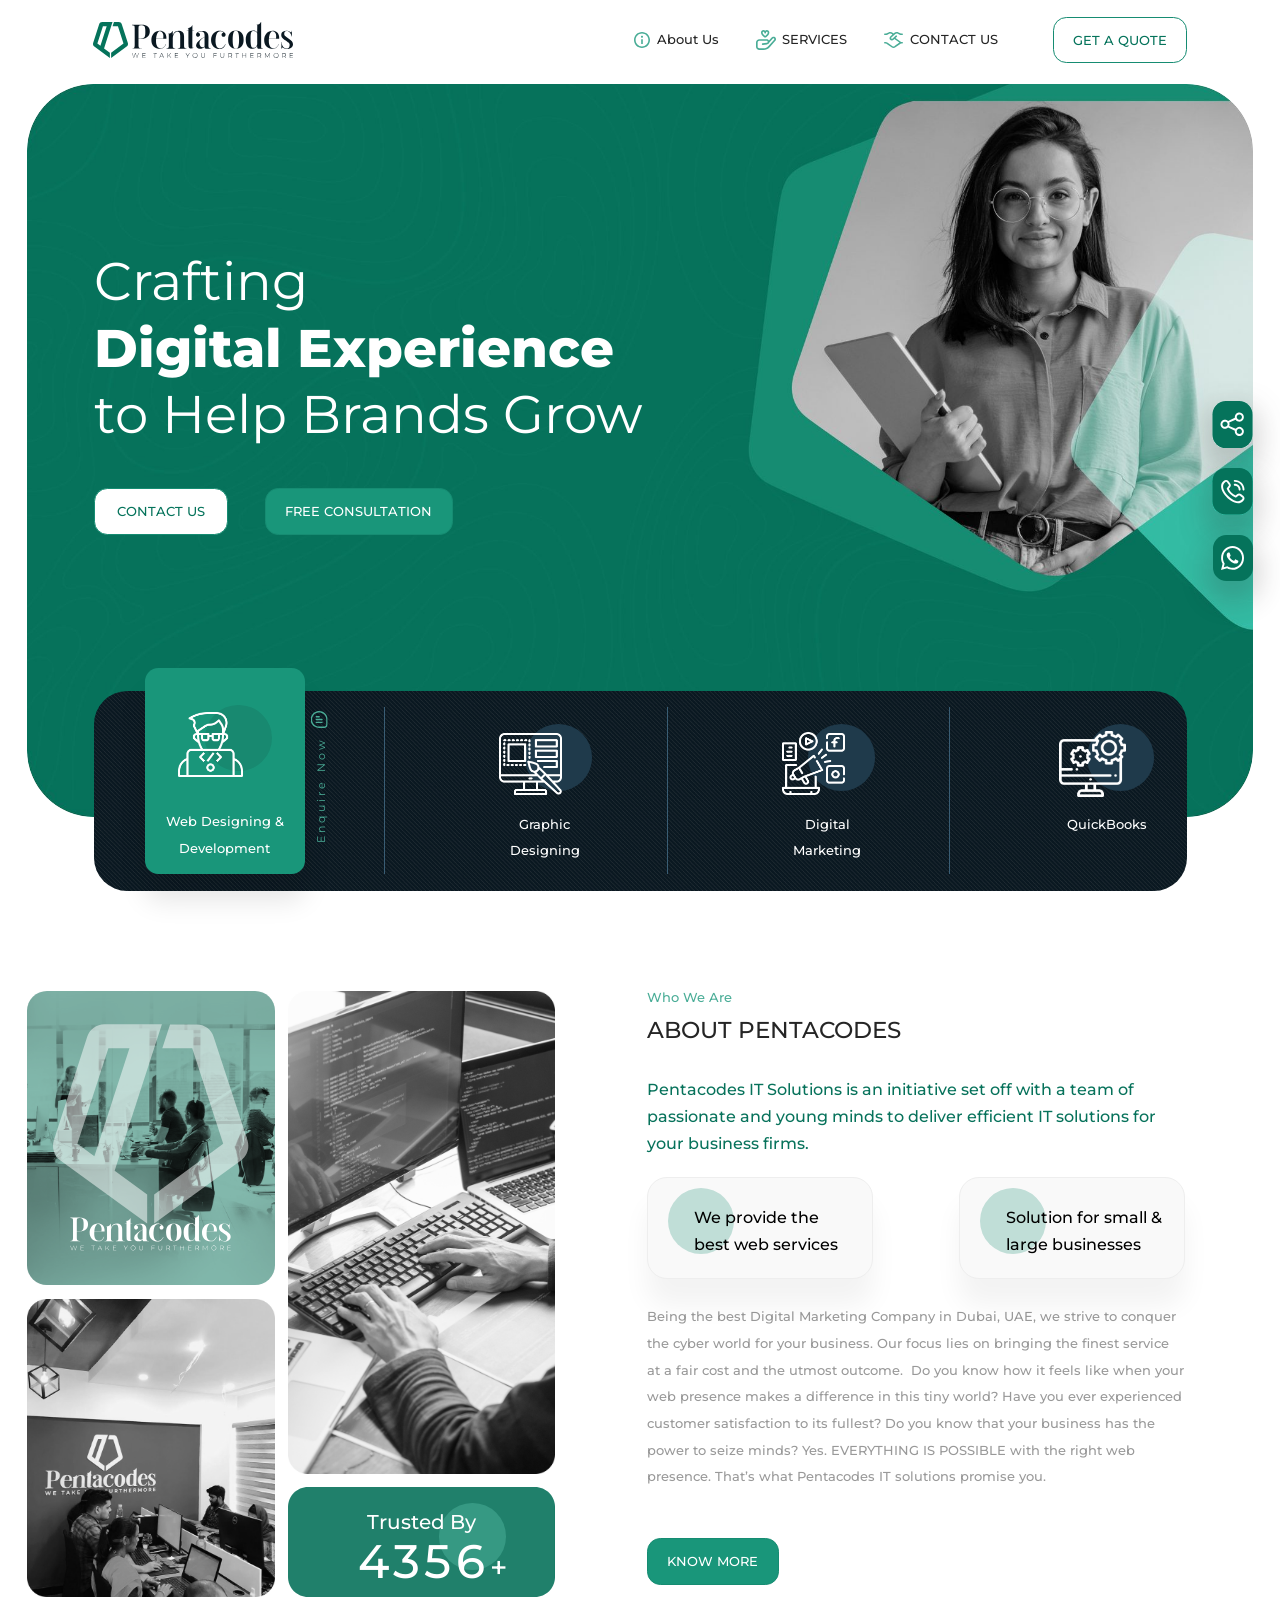
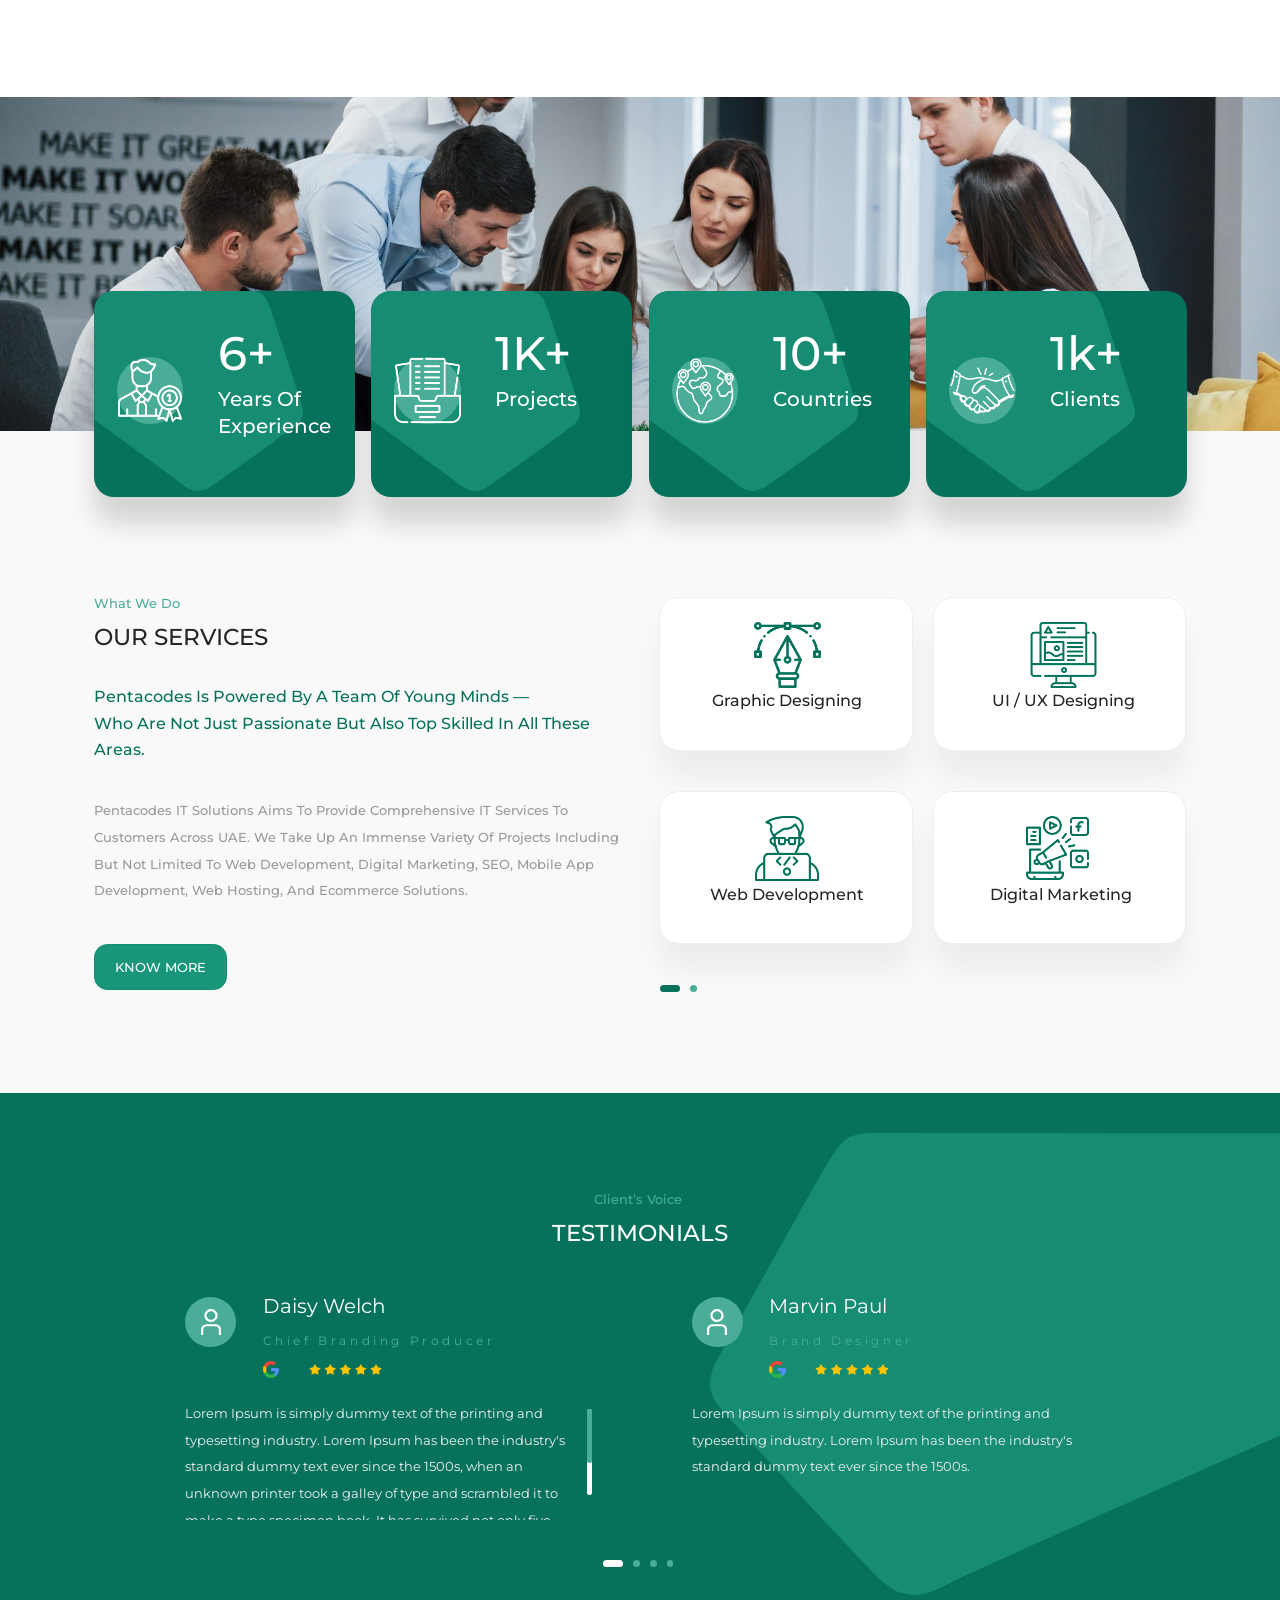
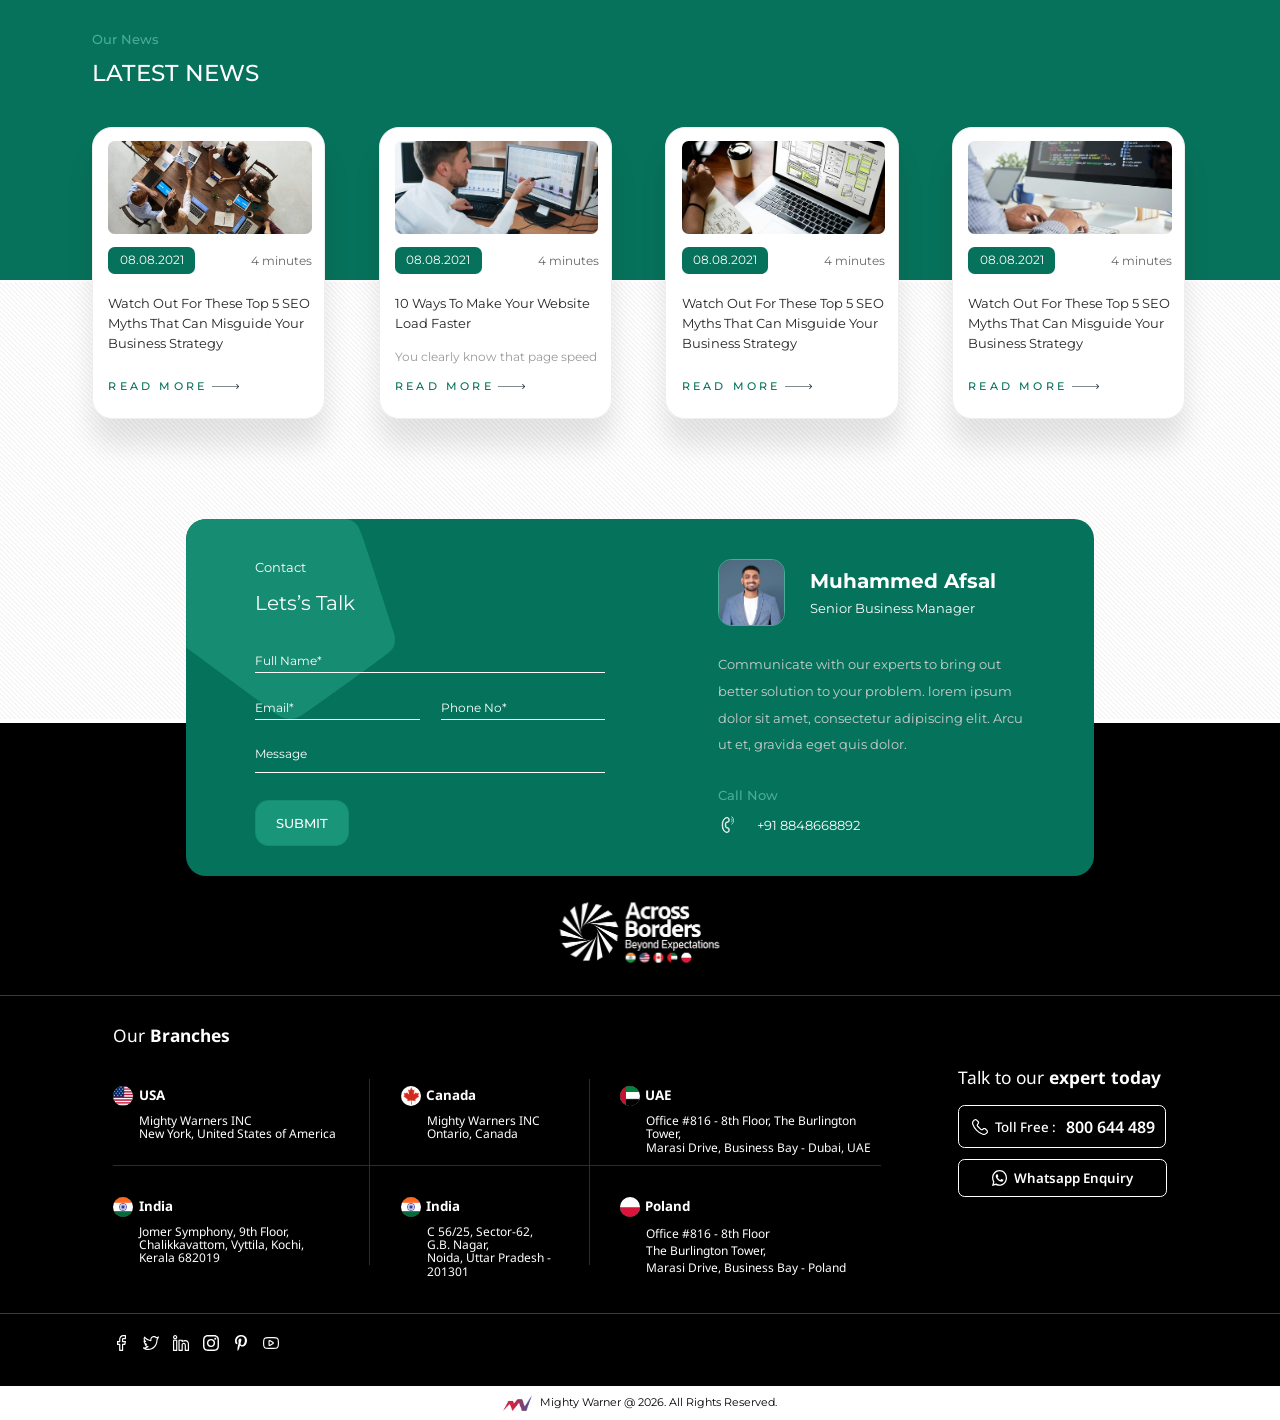
<file: frontend/index.html>
<!DOCTYPE html>
<html lang="en">
<head>
  <meta charset="UTF-8">
  <meta name="viewport" content="width=device-width, initial-scale=1.0">
  <title>Pentacodes — Crafting Digital Experience to Help Brands Grow</title>
  <meta name="description" content="Pentacodes IT Solutions delivers web design, digital marketing, graphic design and QuickBooks cloud hosting. Trusted by 4,300+ clients — get a free consultation.">
  <!-- TODO: swap REPLACE_WITH_REAL_DOMAIN for the live domain before launch -->
  <link rel="canonical" href="https://REPLACE_WITH_REAL_DOMAIN/index.html">
  <meta property="og:type" content="website">
  <meta property="og:site_name" content="Pentacodes IT Solutions">
  <meta property="og:title" content="Pentacodes — Crafting Digital Experience to Help Brands Grow">
  <meta property="og:description" content="Web design, digital marketing, graphic design and QuickBooks cloud hosting. Trusted by 4,300+ clients worldwide.">
  <meta property="og:url" content="https://REPLACE_WITH_REAL_DOMAIN/index.html">
  <meta property="og:image" content="https://REPLACE_WITH_REAL_DOMAIN/assets/images/banner-hero-full.jpg">
  <meta name="twitter:card" content="summary_large_image">
  <meta name="twitter:title" content="Pentacodes — Crafting Digital Experience to Help Brands Grow">
  <meta name="twitter:description" content="Web design, digital marketing, graphic design and QuickBooks cloud hosting. Trusted by 4,300+ clients worldwide.">
  <meta name="twitter:image" content="https://REPLACE_WITH_REAL_DOMAIN/assets/images/banner-hero-full.jpg">
  <link rel="icon" type="image/svg+xml" href="assets/icons/logo-mark.svg">
  <link rel="preconnect" href="https://fonts.googleapis.com">
  <link rel="preconnect" href="https://fonts.gstatic.com" crossorigin>
  <link href="https://fonts.googleapis.com/css2?family=Montserrat:wght@400;500;600;700;800&family=Noto+Sans:wght@400;500;600;700&display=swap" rel="stylesheet">
  <link rel="stylesheet" href="css/common.css?v=12">
  <link rel="stylesheet" href="css/home.css?v=20">
  <script type="application/ld+json">
  {
    "@context": "https://schema.org",
    "@type": "Organization",
    "name": "Pentacodes IT Solutions",
    "url": "https://REPLACE_WITH_REAL_DOMAIN/",
    "logo": "https://REPLACE_WITH_REAL_DOMAIN/assets/icons/logo-mark.svg",
    "telephone": "+91-8848668892",
    "sameAs": [],
    "address": [
      { "@type": "PostalAddress", "streetAddress": "C9 Heavenly Plaza, Padamugal", "addressLocality": "Kakkanad, Kochi", "postalCode": "682021", "addressCountry": "IN" }
    ]
  }
  </script>
</head>
<body>

  <!-- ================= HEADER ================= -->
  <header class="site-header">
    <div class="container">
      <a href="index.html" class="logo" aria-label="Pentacodes">
        <img class="logo__mark" src="assets/icons/logo-mark.svg" alt="">
        <img class="logo__text" src="assets/icons/logo-text.svg" alt="Pentacodes">
        <img class="logo__tagline" src="assets/icons/logo-tagline.svg" alt="We take you furthermore">
      </a>
      <button class="nav-toggle" aria-label="Toggle menu">
        <span></span><span></span><span></span>
      </button>
      <nav class="main-nav">
        <ul class="main-nav__list">
          <li class="main-nav__item main-nav__item--about">
            <a href="about.html"><img src="assets/icons/nav-about.svg" alt="">About Us</a>
          </li>
          <li class="main-nav__item main-nav__item--services">
            <a href="services.html"><img src="assets/icons/nav-services.svg" alt="">SERVICES</a>
          </li>
          <li class="main-nav__item main-nav__item--contact">
            <a href="contact.html"><img src="assets/icons/nav-contact.svg" alt="">CONTACT US</a>
          </li>
        </ul>
        <a href="contact.html" class="btn btn--white">GET A QUOTE</a>
      </nav>
    </div>
  </header>

  <!-- ================= SIDE FLOAT ================= -->
  <div class="side-float">
    <a href="#" class="side-float__btn side-float__btn--full" aria-label="Share">
      <img src="assets/icons/side-share.svg" alt="">
    </a>
    <a href="tel:+918848668892" class="side-float__btn side-float__btn--full" aria-label="Call">
      <img src="assets/icons/side-phone.svg" alt="">
    </a>
    <a href="https://wa.me/918848668892" class="side-float__btn side-float__btn--wa" aria-label="WhatsApp">
      <img src="assets/icons/side-whatsapp.svg" alt="">
    </a>
  </div>

  <!-- ================= BANNER ================= -->
  <section class="home-banner">
    <div class="banner-panel"></div>
    <div class="banner-content">
      <h1 class="banner-title">
        Crafting<br>
        <strong>Digital Experience</strong><br>
        to Help Brands Grow
      </h1>
      <div class="banner-btns">
        <a href="contact.html" class="btn btn--white">CONTACT US</a>
        <a href="contact.html" class="btn btn--green btn--wide">FREE CONSULTATION</a>
      </div>
    </div>

    <div class="banner-services">
      <a href="services.html" class="bs-item bs-item--web is-highlight">
        <div class="bs-icon">
          <span class="bs-icon__circle"></span>
          <img src="assets/icons/service-web.png" alt="">
        </div>
        <p>Web Designing &amp;<br>Development</p>
        <span class="bs-item__enquire">
          <img src="assets/images/enquire-arrow.svg" alt="">
          <span>Enquire Now</span>
        </span>
      </a>
      <a href="services.html" class="bs-item bs-item--graphic">
        <div class="bs-icon">
          <span class="bs-icon__circle"></span>
          <img src="assets/icons/service-graphic.png" alt="">
        </div>
        <p>Graphic<br>Designing</p>
        <span class="bs-item__enquire">
          <img src="assets/images/enquire-arrow.svg" alt="">
          <span>Enquire Now</span>
        </span>
      </a>
      <a href="services.html" class="bs-item bs-item--digital">
        <div class="bs-icon">
          <span class="bs-icon__circle"></span>
          <img src="assets/icons/service-digital.png" alt="">
        </div>
        <p>Digital<br>Marketing</p>
        <span class="bs-item__enquire">
          <img src="assets/images/enquire-arrow.svg" alt="">
          <span>Enquire Now</span>
        </span>
      </a>
      <a href="service-details.html" class="bs-item bs-item--qb">
        <div class="bs-icon">
          <span class="bs-icon__circle"></span>
          <span class="bs-icon__qb"></span>
        </div>
        <p>QuickBooks</p>
        <span class="bs-item__enquire">
          <img src="assets/images/enquire-arrow.svg" alt="">
          <span>Enquire Now</span>
        </span>
      </a>
      <span class="bs-divider bs-divider--1"></span>
      <span class="bs-divider bs-divider--2"></span>
      <span class="bs-divider bs-divider--3"></span>
    </div>
  </section>

  <!-- ================= ABOUT ================= -->
  <section class="home-about">
    <div class="ha-photo1">
      <img class="ha-photo1__img" src="assets/images/about-photo1.png" alt="Pentacodes office">
      <span class="ha-photo1__overlay"></span>
      <img class="ha-photo1__logo" src="assets/images/about-logo-overlay.svg" alt="Pentacodes">
    </div>
    <img class="ha-photo2" src="assets/images/about-photo2.png" alt="Pentacodes team at work">
    <img class="ha-photo-tall" src="assets/images/about-photo-tall.png" alt="Developer coding">
    <div class="ha-trusted">
      <img class="ha-trusted__bg" src="assets/images/trustedby-bg.svg" alt="">
      <img class="ha-trusted__pattern" src="assets/images/trustedby-pattern.png" alt="">
      <span class="ha-trusted__circle"></span>
      <p class="ha-trusted__label">Trusted By</p>
      <p class="ha-trusted__count">4356<span>+</span></p>
    </div>
    <div class="ha-content">
      <p class="section-kicker">Who We Are</p>
      <h2 class="section-title">ABOUT PENTACODES</h2>
      <p class="ha-intro">Pentacodes IT Solutions is an initiative set off with a team of passionate and young minds to deliver efficient IT solutions for your business firms.&nbsp;</p>
      <div class="ha-feature-slider">
        <div class="ha-feature-track">
          <div class="ha-feature ha-feature--1">
            <span class="ha-feature__circle"></span>
            <p>We provide the best web services</p>
          </div>
          <div class="ha-feature ha-feature--2">
            <span class="ha-feature__circle"></span>
            <p>Solution for small &amp; large businesses</p>
          </div>
        </div>
        <div class="ha-feature-dots" aria-label="About feature slider">
          <button class="ha-feature-dot is-active" type="button" aria-label="Show feature 1"></button>
          <button class="ha-feature-dot" type="button" aria-label="Show feature 2"></button>
        </div>
      </div>
      <p class="ha-body">Being the best Digital Marketing Company in Dubai, UAE, we strive to conquer the cyber world for your business. Our focus lies on bringing the finest service at a fair cost and the utmost outcome.&nbsp; Do you know how it feels like when your web presence makes a difference in this tiny world? Have you ever experienced customer satisfaction to its fullest? Do you know that your business has the power to seize minds? Yes. EVERYTHING IS POSSIBLE with the right web presence. That&rsquo;s what Pentacodes IT solutions promise you.</p>
      <a href="about.html" class="btn btn--green ha-btn">KNOW MORE</a>
    </div>
  </section>

  <!-- ================= COMPANY STATS ================= -->
  <section class="home-company">
    <div class="hc-cards">
      <div class="hc-card">
        <img class="hc-card__blob" src="assets/images/footer-card-blob.svg" alt="">
        <div class="hc-card__icon">
          <span></span>
          <img src="assets/icons/stat-experience.png" alt="">
        </div>
        <div class="hc-card__text">
          <p class="hc-card__num">6+</p>
          <p class="hc-card__label">Years Of<br>Experience</p>
        </div>
      </div>
      <div class="hc-card">
        <img class="hc-card__blob" src="assets/images/footer-card-blob.svg" alt="">
        <div class="hc-card__icon">
          <span></span>
          <img src="assets/icons/stat-projects.png" alt="">
        </div>
        <div class="hc-card__text">
          <p class="hc-card__num">1K+</p>
          <p class="hc-card__label">Projects</p>
        </div>
      </div>
      <div class="hc-card">
        <img class="hc-card__blob" src="assets/images/footer-card-blob.svg" alt="">
        <div class="hc-card__icon">
          <span></span>
          <img src="assets/icons/stat-countries.png" alt="">
        </div>
        <div class="hc-card__text">
          <p class="hc-card__num">10+</p>
          <p class="hc-card__label">Countries</p>
        </div>
      </div>
      <div class="hc-card">
        <img class="hc-card__blob" src="assets/images/footer-card-blob.svg" alt="">
        <div class="hc-card__icon">
          <span></span>
          <img src="assets/icons/stat-clients.png" alt="">
        </div>
        <div class="hc-card__text">
          <p class="hc-card__num">1k+</p>
          <p class="hc-card__label">Clients</p>
        </div>
      </div>
    </div>
  </section>

  <!-- ================= OUR SERVICES ================= -->
  <section class="home-services">
    <div class="hs-left">
      <p class="section-kicker">What We Do</p>
      <h2 class="section-title">OUR SERVICES</h2>
      <p class="hs-intro">Pentacodes Is Powered By A Team Of Young Minds &mdash;<br>Who Are Not Just Passionate But Also Top Skilled In All These Areas.</p>
      <p class="hs-body">Pentacodes IT Solutions Aims To Provide Comprehensive IT Services To Customers Across UAE. We Take Up An Immense Variety Of Projects Including But Not Limited To Web Development, Digital Marketing, SEO, Mobile App Development, Web Hosting, And Ecommerce Solutions.&nbsp;</p>
      <a href="services.html" class="btn btn--green hs-btn">KNOW MORE</a>
    </div>
    <div class="hs-cards">
      <div class="hs-slide is-active">
        <div class="hs-card hs-card--1">
          <img src="assets/icons/svc-graphic.png" alt="">
          <p>Graphic Designing</p>
        </div>
        <div class="hs-card hs-card--2">
          <img src="assets/icons/svc-uiux.png" alt="">
          <p>UI / UX Designing</p>
        </div>
        <div class="hs-card hs-card--3">
          <img src="assets/icons/svc-webdev.png" alt="">
          <p>Web Development</p>
        </div>
        <div class="hs-card hs-card--4">
          <img src="assets/icons/svc-digital.png" alt="">
          <p>Digital Marketing</p>
        </div>
      </div>
      <div class="hs-slide">
        <div class="hs-card hs-card--1">
          <img src="assets/icons/svc-graphic.png" alt="">
          <p>Graphic Designing</p>
        </div>
        <div class="hs-card hs-card--2">
          <img src="assets/icons/svc-uiux.png" alt="">
          <p>UI / UX Designing</p>
        </div>
        <div class="hs-card hs-card--3">
          <img src="assets/icons/svc-webdev.png" alt="">
          <p>Web Development</p>
        </div>
        <div class="hs-card hs-card--4">
          <img src="assets/icons/svc-digital.png" alt="">
          <p>Digital Marketing</p>
        </div>
      </div>
      <div class="hs-dots">
        <span class="dot dot--active"></span>
        <span class="dot"></span>
      </div>
    </div>
  </section>

  <!-- ================= TESTIMONIALS + NEWS ================= -->
  <section class="home-news">
    <div class="news-green"></div>
    <img class="news-deco" src="assets/images/testimonial-deco.svg" alt="">
    <div class="news-strip"></div>

    <div class="tst-heading">
      <p class="section-kicker">Client&rsquo;s Voice</p>
      <h2 class="section-title section-title--white">TESTIMONIALS</h2>
    </div>

    <div class="tst-slider">
      <div class="tst-slide is-active">
        <div class="tst-card tst-card--1">
          <div class="tst-card__avatar">
            <img class="tst-card__quote" src="assets/icons/quote-badge.svg" alt="">
          </div>
          <div class="tst-card__meta">
            <p class="tst-card__name">Daisy Welch</p>
            <p class="tst-card__role">Chief Branding Producer</p>
            <img class="tst-card__google" src="assets/icons/google.svg" alt="Google">
            <img class="tst-card__stars" src="assets/icons/stars.svg" alt="5 stars">
          </div>
          <p class="tst-card__quote-text">Lorem Ipsum is simply dummy text of the printing and typesetting industry. Lorem Ipsum has been the industry's standard dummy text ever since the 1500s, when an unknown printer took a galley of type and scrambled it to make a type specimen book. It has survived not only five centuries but also the leap into electronic typesetting, remaining essentially unchanged.</p>
          <span class="tst-card__bar"><span></span></span>
        </div>
        <div class="tst-card tst-card--2">
          <div class="tst-card__avatar">
            <img class="tst-card__quote" src="assets/icons/quote-badge.svg" alt="">
          </div>
          <div class="tst-card__meta">
            <p class="tst-card__name">Marvin Paul</p>
            <p class="tst-card__role">Brand Designer</p>
            <img class="tst-card__google" src="assets/icons/google.svg" alt="Google">
            <img class="tst-card__stars" src="assets/icons/stars.svg" alt="5 stars">
          </div>
          <p class="tst-card__quote-text">Lorem Ipsum is simply dummy text of the printing and typesetting industry. Lorem Ipsum has been the industry's standard dummy text ever since the 1500s.</p>
        </div>
      </div>
      <div class="tst-slide">
        <div class="tst-card tst-card--1">
          <div class="tst-card__avatar">
            <img class="tst-card__quote" src="assets/icons/quote-badge.svg" alt="">
          </div>
          <div class="tst-card__meta">
            <p class="tst-card__name">Sarah Johnson</p>
            <p class="tst-card__role">Marketing Head</p>
            <img class="tst-card__google" src="assets/icons/google.svg" alt="Google">
            <img class="tst-card__stars" src="assets/icons/stars.svg" alt="5 stars">
          </div>
          <p class="tst-card__quote-text">Lorem Ipsum is simply dummy text of the printing and typesetting industry. It has survived not only five centuries but also the leap into electronic typesetting, remaining essentially unchanged in its form. It was popularised in the 1960s with the release of Letraset sheets, and more recently with desktop publishing software like Aldus PageMaker.</p>
          <span class="tst-card__bar"><span></span></span>
        </div>
        <div class="tst-card tst-card--2">
          <div class="tst-card__avatar">
            <img class="tst-card__quote" src="assets/icons/quote-badge.svg" alt="">
          </div>
          <div class="tst-card__meta">
            <p class="tst-card__name">James Carter</p>
            <p class="tst-card__role">Product Manager</p>
            <img class="tst-card__google" src="assets/icons/google.svg" alt="Google">
            <img class="tst-card__stars" src="assets/icons/stars.svg" alt="5 stars">
          </div>
          <p class="tst-card__quote-text">It was popularised in the 1960s with the release of Letraset sheets containing Lorem Ipsum passages, and more recently with desktop publishing software.</p>
        </div>
      </div>
      <div class="tst-slide">
        <div class="tst-card tst-card--1">
          <div class="tst-card__avatar">
            <img class="tst-card__quote" src="assets/icons/quote-badge.svg" alt="">
          </div>
          <div class="tst-card__meta">
            <p class="tst-card__name">Emily Chen</p>
            <p class="tst-card__role">UX Lead</p>
            <img class="tst-card__google" src="assets/icons/google.svg" alt="Google">
            <img class="tst-card__stars" src="assets/icons/stars.svg" alt="5 stars">
          </div>
          <p class="tst-card__quote-text">Contrary to popular belief, Lorem Ipsum is not simply random text. It has roots in a piece of classical Latin literature from 45 BC, making it over 2000 years old. Richard McClintock, a Latin professor, looked up one of the more obscure Latin words and discovered its undoubtable source.</p>
          <span class="tst-card__bar"><span></span></span>
        </div>
        <div class="tst-card tst-card--2">
          <div class="tst-card__avatar">
            <img class="tst-card__quote" src="assets/icons/quote-badge.svg" alt="">
          </div>
          <div class="tst-card__meta">
            <p class="tst-card__name">Robert Kim</p>
            <p class="tst-card__role">Operations Director</p>
            <img class="tst-card__google" src="assets/icons/google.svg" alt="Google">
            <img class="tst-card__stars" src="assets/icons/stars.svg" alt="5 stars">
          </div>
          <p class="tst-card__quote-text">There are many variations of passages available, but the majority have suffered alteration in some form, by injected humour, or randomised words.</p>
        </div>
      </div>
      <div class="tst-slide">
        <div class="tst-card tst-card--1">
          <div class="tst-card__avatar">
            <img class="tst-card__quote" src="assets/icons/quote-badge.svg" alt="">
          </div>
          <div class="tst-card__meta">
            <p class="tst-card__name">Olivia Brown</p>
            <p class="tst-card__role">Creative Director</p>
            <img class="tst-card__google" src="assets/icons/google.svg" alt="Google">
            <img class="tst-card__stars" src="assets/icons/stars.svg" alt="5 stars">
          </div>
          <p class="tst-card__quote-text">If you are going to use a passage of Lorem Ipsum, you need to be sure there isn't anything embarrassing hidden in the middle of the text. All the generators tend to repeat predefined chunks, injecting humour or randomised words that don't look convincing.</p>
          <span class="tst-card__bar"><span></span></span>
        </div>
        <div class="tst-card tst-card--2">
          <div class="tst-card__avatar">
            <img class="tst-card__quote" src="assets/icons/quote-badge.svg" alt="">
          </div>
          <div class="tst-card__meta">
            <p class="tst-card__name">Michael Lee</p>
            <p class="tst-card__role">Founder &amp; CEO</p>
            <img class="tst-card__google" src="assets/icons/google.svg" alt="Google">
            <img class="tst-card__stars" src="assets/icons/stars.svg" alt="5 stars">
          </div>
          <p class="tst-card__quote-text">All the Lorem Ipsum generators on the Internet tend to repeat predefined chunks as necessary, making this the first true generator on the Internet.</p>
        </div>
      </div>
    </div>

    <div class="tst-dots">
      <span class="dot dot--active dot--white"></span>
      <span class="dot"></span>
      <span class="dot"></span>
      <span class="dot"></span>
    </div>

    <div class="news-heading">
      <p class="section-kicker">Our News</p>
      <h2 class="section-title section-title--white">LATEST NEWS</h2>
    </div>

    <div class="news-posts">
      <article class="post-card">
        <img class="post-card__img" src="assets/images/post-1.png" alt="">
        <div class="post-card__date">08.08.2021</div>
        <span class="post-card__mins">4 minutes</span>
        <p class="post-card__title">Watch Out For These Top 5 SEO Myths That Can Misguide Your Business Strategy</p>
        <div class="post-card__more">
          <span>Read More</span>
          <img src="assets/icons/arrow-right.svg" alt="">
        </div>
      </article>
      <article class="post-card">
        <img class="post-card__img" src="assets/images/post-2.png" alt="">
        <div class="post-card__date">08.08.2021</div>
        <span class="post-card__mins">4 minutes</span>
        <p class="post-card__title">10 Ways To Make Your Website Load Faster</p>
        <p class="post-card__desc">You clearly know that page speed</p>
        <div class="post-card__more">
          <span>Read More</span>
          <img src="assets/icons/arrow-right.svg" alt="">
        </div>
      </article>
      <article class="post-card">
        <img class="post-card__img" src="assets/images/post-3.png" alt="">
        <div class="post-card__date">08.08.2021</div>
        <span class="post-card__mins">4 minutes</span>
        <p class="post-card__title">Watch Out For These Top 5 SEO Myths That Can Misguide Your Business Strategy</p>
        <div class="post-card__more">
          <span>Read More</span>
          <img src="assets/icons/arrow-right.svg" alt="">
        </div>
      </article>
      <article class="post-card">
        <img class="post-card__img" src="assets/images/post-4.png" alt="">
        <div class="post-card__date">08.08.2021</div>
        <span class="post-card__mins">4 minutes</span>
        <p class="post-card__title">Watch Out For These Top 5 SEO Myths That Can Misguide Your Business Strategy</p>
        <div class="post-card__more">
          <span>Read More</span>
          <img src="assets/icons/arrow-right.svg" alt="">
        </div>
      </article>
    </div>
  </section>

  <!-- ================= FOOTER ================= -->
  <footer class="site-footer site-footer--overlap">
    <div class="footer-cta">
      <img class="footer-cta__blob" src="assets/images/footer-card-blob.svg" alt="">
      <div class="footer-cta__inner">
        <div class="footer-cta__left">
          <p class="footer-cta__kicker">Contact</p>
          <p class="footer-cta__title">Lets&rsquo;s Talk</p>
          <form class="footer-form" data-lead-form data-form-id="footer-cta" novalidate>
            <input type="text" name="name" placeholder="Full Name*" required>
            <div class="footer-form__row">
              <input type="email" name="email" placeholder="Email*" required>
              <input type="tel" name="phone" placeholder="Phone No*" required>
            </div>
            <textarea name="message" rows="1" placeholder="Message"></textarea>
            <input type="text" name="company" class="hp-field" tabindex="-1" autocomplete="off" aria-hidden="true">
            <button type="submit" class="btn btn--green">SUBMIT</button>
            <p class="form-feedback" role="status" aria-live="polite"></p>
          </form>
        </div>
        <div class="footer-cta__right">
          <div class="footer-cta__person">
            <img class="footer-cta__photo" src="assets/images/afsal.png" alt="Muhammed Afsal">
            <div>
              <p class="footer-cta__name">Muhammed Afsal</p>
              <p class="footer-cta__role">Senior Business Manager</p>
            </div>
          </div>
          <p class="footer-cta__desc">Communicate with our experts to bring out better solution to your problem. lorem ipsum dolor sit amet, consectetur adipiscing elit. Arcu ut et, gravida eget quis dolor.</p>
          <a class="footer-cta__call" href="tel:+918848668892">
            <p class="footer-cta__callnow">Call Now</p>
            <p class="footer-cta__phone">
              <img src="assets/icons/icon-callnow.svg" alt="">
              +91 8848668892
            </p>
          </a>
        </div>
      </div>
    </div>

    <div class="footer-black">
      <div class="footer-ab-logo">
        <img src="assets/images/across-borders-logo.png" alt="Across Borders — Beyond Expectations">
      </div>
      <hr class="footer-divider">
      <div class="footer-main">
        <h3 class="footer-main__heading">Our <b>Branches</b></h3>
        <div class="footer-branches">
          <div class="footer-branches__row">
            <div class="footer-branch">
              <div class="footer-branch__head">
                <img src="assets/icons/flag-usa.png" alt=""><span>USA</span>
              </div>
              <p class="footer-branch__addr">Mighty Warners INC<br>New York, United States of America</p>
            </div>
            <div class="footer-branch">
              <div class="footer-branch__head">
                <img src="assets/icons/flag-canada.png" alt=""><span>Canada</span>
              </div>
              <p class="footer-branch__addr">Mighty Warners INC<br>Ontario, Canada</p>
            </div>
            <div class="footer-branch">
              <div class="footer-branch__head">
                <img src="assets/icons/flag-uae.png" alt=""><span>UAE</span>
              </div>
              <p class="footer-branch__addr">Office #816 - 8th Floor, The Burlington Tower,<br>Marasi Drive, Business Bay - Dubai, UAE</p>
            </div>
          </div>
          <div class="footer-branches__row">
            <div class="footer-branch">
              <div class="footer-branch__head">
                <img src="assets/icons/flag-india.png" alt=""><span>India</span>
              </div>
              <p class="footer-branch__addr">Jomer Symphony, 9th Floor,<br>Chalikkavattom, Vyttila, Kochi, Kerala 682019</p>
            </div>
            <div class="footer-branch">
              <div class="footer-branch__head">
                <img src="assets/icons/flag-india.png" alt=""><span>India</span>
              </div>
              <p class="footer-branch__addr">C 56/25, Sector-62, G.B. Nagar,<br>Noida, Uttar Pradesh - 201301</p>
            </div>
            <div class="footer-branch footer-branch--poland">
              <div class="footer-branch__head">
                <img src="assets/icons/flag-poland.png" alt=""><span>Poland</span>
              </div>
              <p class="footer-branch__addr">Office #816 - 8th Floor<br>The Burlington Tower,<br>Marasi Drive, Business Bay - Poland</p>
            </div>
          </div>
          <hr class="footer-branches__hr">
        </div>
        <aside class="footer-expert">
          <p class="footer-expert__title">Talk to our <b>expert today</b></p>
          <a href="tel:800644489" class="footer-expert__btn footer-expert__btn--call">
            <img src="assets/icons/icon-call.svg" alt="">
            <span class="label">Toll Free :&nbsp;</span>
            <span class="number">800 644 489</span>
          </a>
          <a href="https://wa.me/918848668892" class="footer-expert__btn footer-expert__btn--wa">
            <img src="assets/icons/icon-whatsapp-round.svg" alt="">
            Whatsapp Enquiry
          </a>
        </aside>
      </div>
      <hr class="footer-divider footer-divider--bottom">
      <div class="footer-social-row">
        <div class="footer-socials">
          <a href="#" aria-label="Facebook"><img src="assets/icons/icon-facebook.svg" alt=""></a>
          <a href="#" aria-label="Twitter"><img src="assets/icons/icon-twitter.svg" alt=""></a>
          <a href="#" aria-label="LinkedIn"><img src="assets/icons/icon-linkedin.svg" alt=""></a>
          <a href="#" aria-label="Instagram"><img src="assets/icons/icon-instagram.svg" alt=""></a>
          <a href="#" aria-label="Pinterest"><img src="assets/icons/icon-pinterest.svg" alt=""></a>
          <a href="#" aria-label="YouTube"><img src="assets/icons/icon-youtube.svg" alt=""></a>
        </div>
      </div>
    </div>
    <div class="footer-bottombar">
      <img src="assets/icons/mw-mini-logo.png" alt="Mighty Warner">
      <span>Mighty Warner @ 2026. All Rights Reserved.</span>
    </div>
  </footer>

  <script src="js/config.js?v=1"></script>
  <script src="js/script.js?v=5"></script>
</body>
</html>
</file>
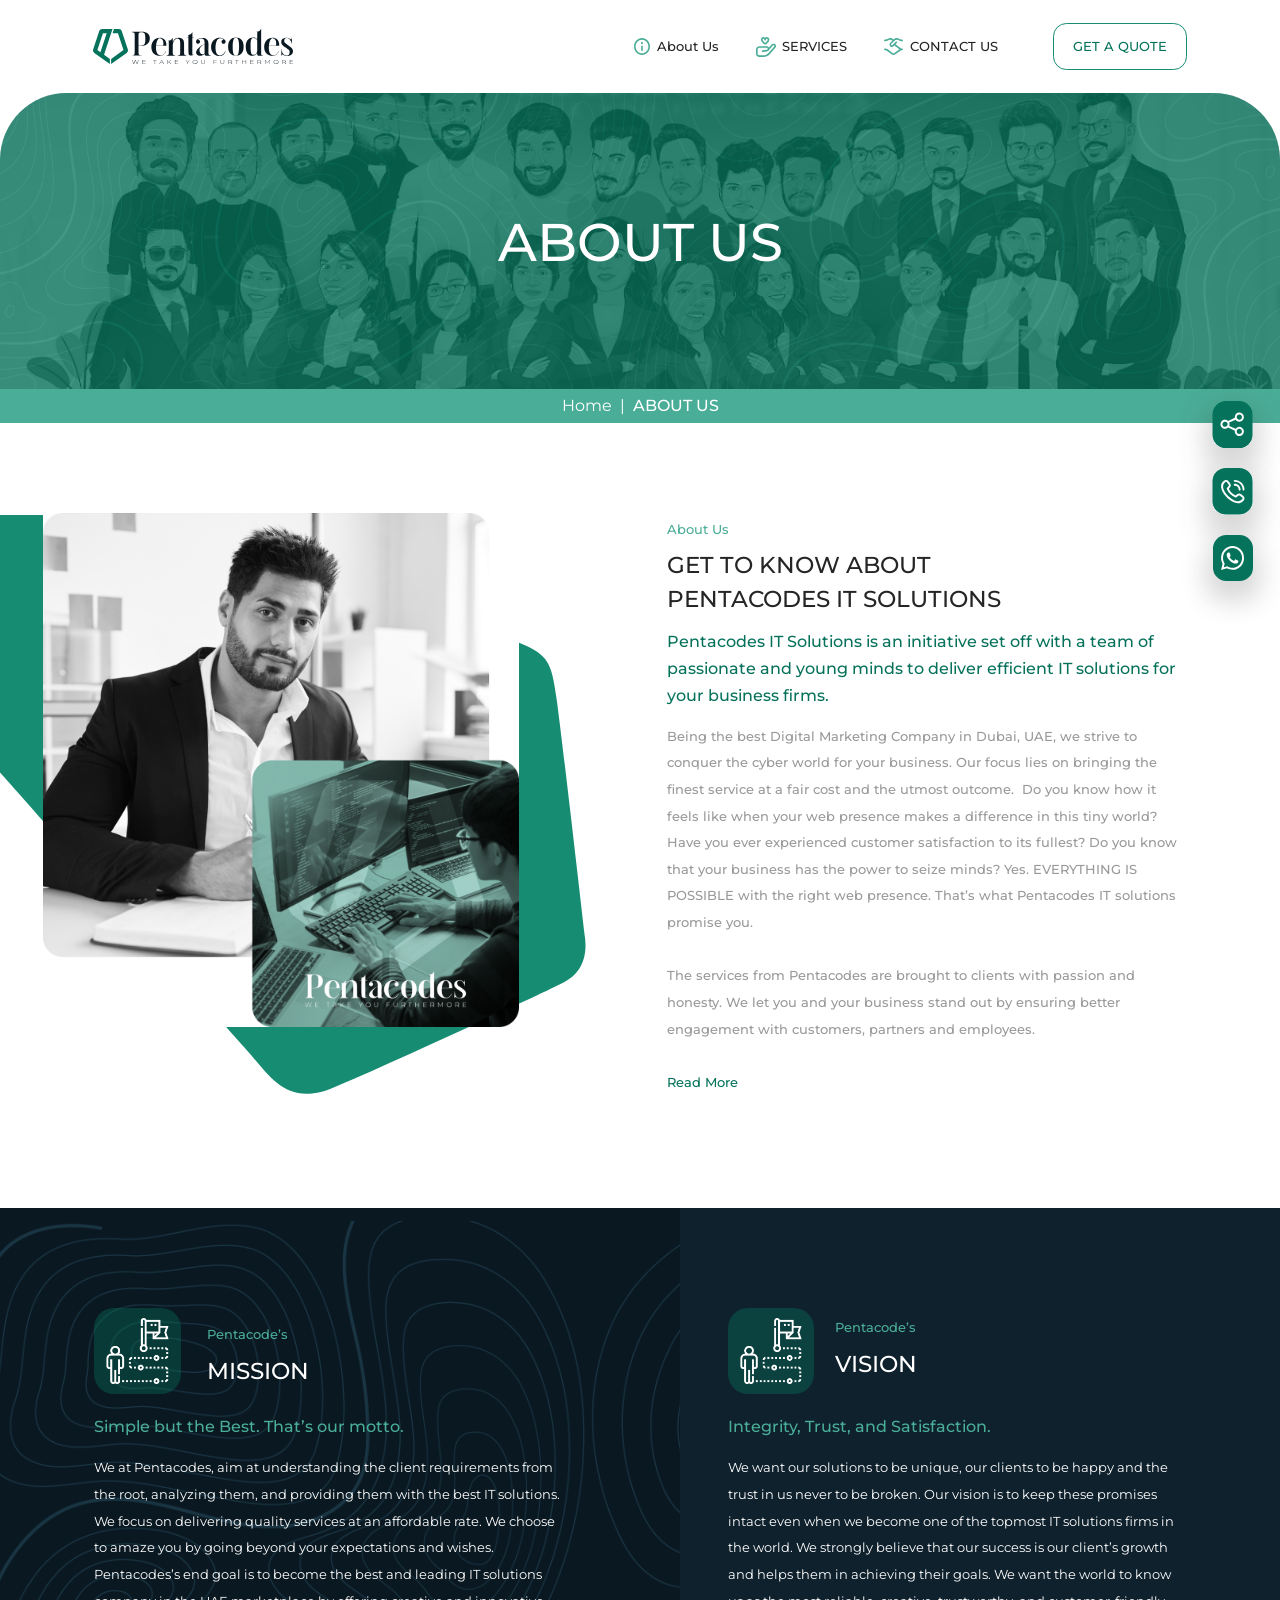
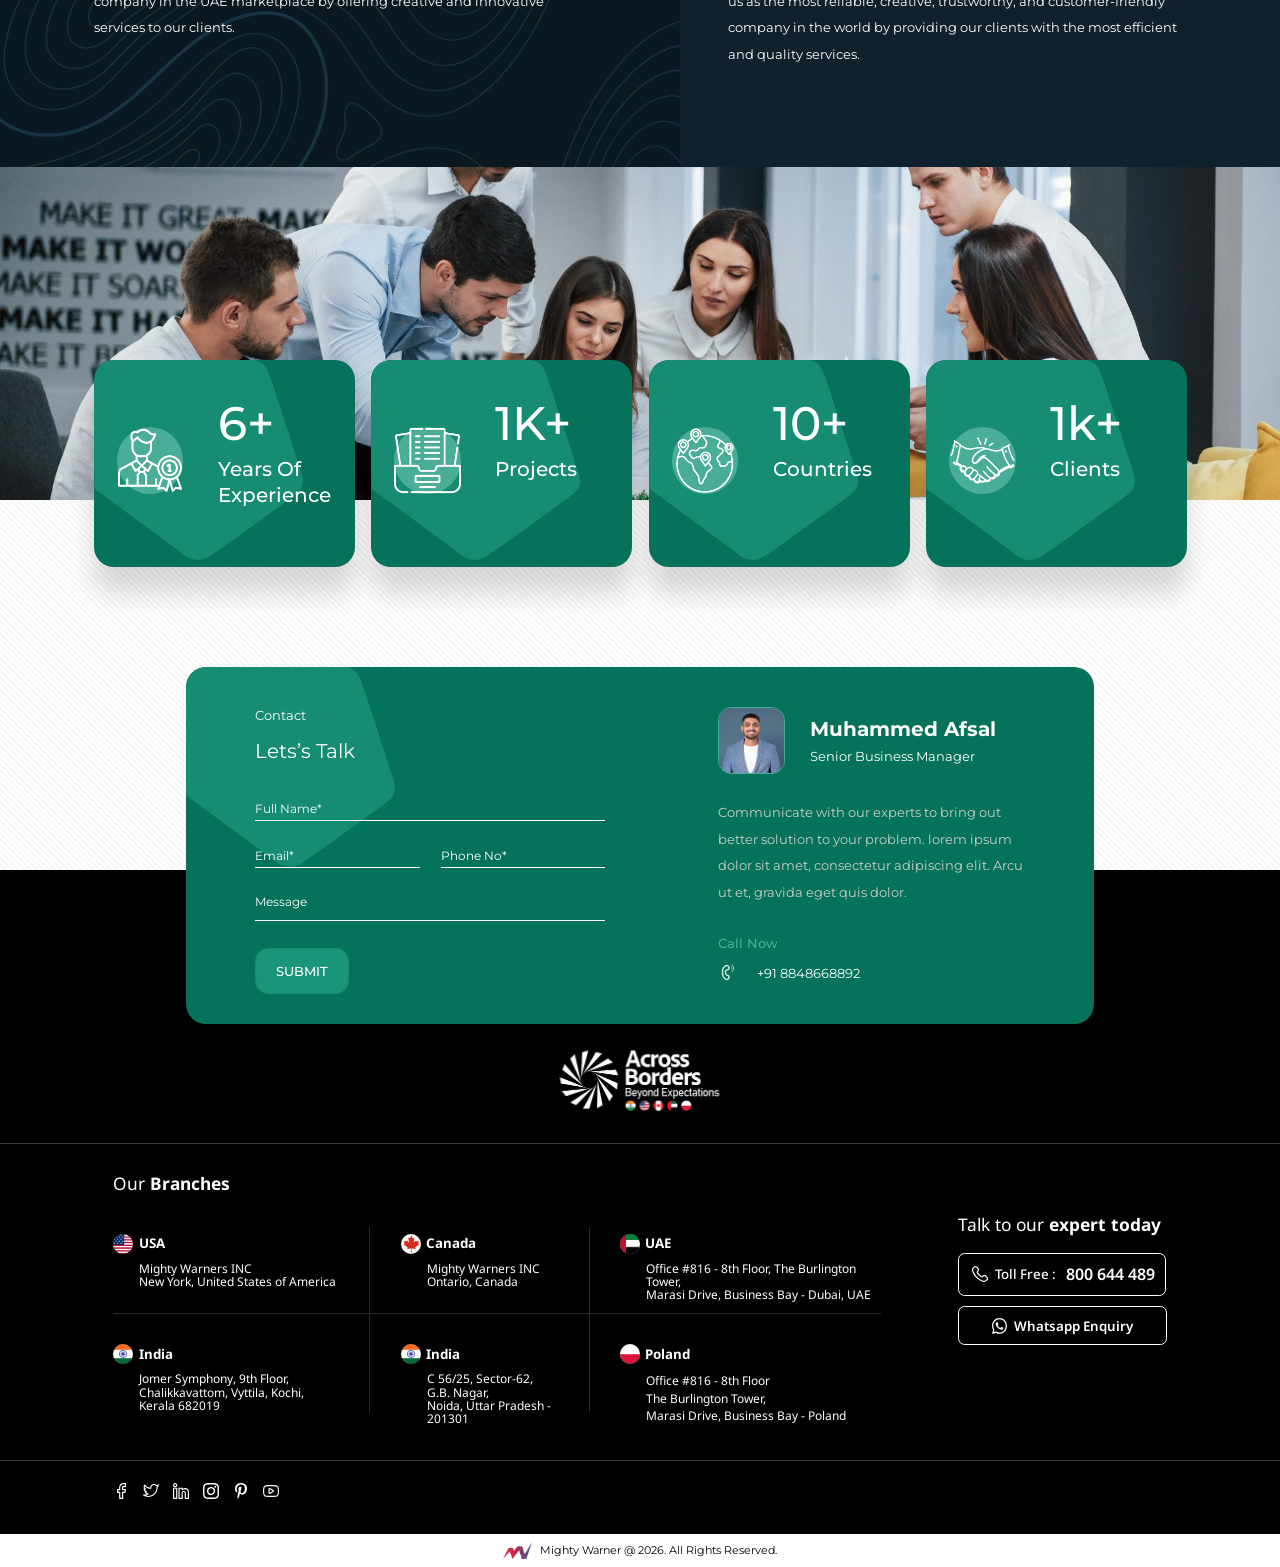
<file: frontend/about.html>
<!DOCTYPE html>
<html lang="en">
<head>
  <meta charset="UTF-8">
  <meta name="viewport" content="width=device-width, initial-scale=1.0">
  <title>About Us — Pentacodes IT Solutions</title>
  <meta name="description" content="Learn about Pentacodes IT Solutions — our mission, vision, and the team behind web design, digital marketing and QuickBooks hosting for 4,300+ clients worldwide.">
  <!-- TODO: swap REPLACE_WITH_REAL_DOMAIN for the live domain before launch -->
  <link rel="canonical" href="https://REPLACE_WITH_REAL_DOMAIN/about.html">
  <meta property="og:type" content="website">
  <meta property="og:site_name" content="Pentacodes IT Solutions">
  <meta property="og:title" content="About Us — Pentacodes IT Solutions">
  <meta property="og:description" content="Our mission, vision, and the team behind Pentacodes IT Solutions.">
  <meta property="og:url" content="https://REPLACE_WITH_REAL_DOMAIN/about.html">
  <meta property="og:image" content="https://REPLACE_WITH_REAL_DOMAIN/assets/images/about2-collage.png">
  <meta name="twitter:card" content="summary_large_image">
  <meta name="twitter:title" content="About Us — Pentacodes IT Solutions">
  <meta name="twitter:description" content="Our mission, vision, and the team behind Pentacodes IT Solutions.">
  <meta name="twitter:image" content="https://REPLACE_WITH_REAL_DOMAIN/assets/images/about2-collage.png">
  <link rel="icon" type="image/svg+xml" href="assets/icons/logo-mark.svg">
  <link rel="preconnect" href="https://fonts.googleapis.com">
  <link rel="preconnect" href="https://fonts.gstatic.com" crossorigin>
  <link href="https://fonts.googleapis.com/css2?family=Montserrat:wght@400;500;600;700;800&family=Noto+Sans:wght@400;500;600;700&display=swap" rel="stylesheet">
  <link rel="stylesheet" href="css/common.css?v=12">
  <link rel="stylesheet" href="css/about.css?v=9">
</head>
<body>

  <!-- ================= HEADER ================= -->
  <header class="site-header site-header--inner">
    <div class="container">
      <a href="index.html" class="logo" aria-label="Pentacodes">
        <img class="logo__mark" src="assets/icons/logo-mark.svg" alt="">
        <img class="logo__text" src="assets/icons/logo-text.svg" alt="Pentacodes">
        <img class="logo__tagline" src="assets/icons/logo-tagline.svg" alt="We take you furthermore">
      </a>
      <button class="nav-toggle" aria-label="Toggle menu">
        <span></span><span></span><span></span>
      </button>
      <nav class="main-nav">
        <ul class="main-nav__list">
          <li class="main-nav__item main-nav__item--about">
            <a href="about.html"><img src="assets/icons/nav-about.svg" alt="">About Us</a>
          </li>
          <li class="main-nav__item main-nav__item--services">
            <a href="services.html"><img src="assets/icons/nav-services.svg" alt="">SERVICES</a>
          </li>
          <li class="main-nav__item main-nav__item--contact">
            <a href="contact.html"><img src="assets/icons/nav-contact.svg" alt="">CONTACT US</a>
          </li>
        </ul>
        <a href="contact.html" class="btn btn--white">GET A QUOTE</a>
      </nav>
    </div>
  </header>

  <!-- ================= SIDE FLOAT ================= -->
  <div class="side-float">
    <a href="#" class="side-float__btn side-float__btn--full" aria-label="Share">
      <img src="assets/icons/side-share.svg" alt="">
    </a>
    <a href="tel:+918848668892" class="side-float__btn side-float__btn--full" aria-label="Call">
      <img src="assets/icons/side-phone.svg" alt="">
    </a>
    <a href="https://wa.me/918848668892" class="side-float__btn side-float__btn--wa" aria-label="WhatsApp">
      <img src="assets/icons/side-whatsapp.svg" alt="">
    </a>
  </div>

  <!-- ================= BANNER ================= -->
  <section class="inner-banner">
    <div class="inner-banner__band">
      <img src="assets/images/innerbanner-photo.png" alt="">
      <h1 class="inner-banner__title">ABOUT US</h1>
    </div>
    <div class="inner-banner__crumb">
      <p><a href="index.html">Home</a>&nbsp;&nbsp;|&nbsp;&nbsp;<b>ABOUT US</b></p>
    </div>
  </section>

  <!-- ================= ABOUT ================= -->
  <section class="ab-about">
    <div class="ab-about__visual" aria-label="Pentacodes team">
      <img class="ab-about__deco" src="assets/images/about2-deco.svg" alt="">
      <img class="ab-about__collage" src="assets/images/about2-collage.png" alt="Pentacodes team">
    </div>
    <div class="ab-about__content">
      <p class="section-kicker">About Us</p>
      <h2 class="section-title ab-about__title">GET TO KNOW ABOUT<br>PENTACODES IT SOLUTIONS</h2>
      <p class="ab-about__intro">Pentacodes IT Solutions is an initiative set off with a team of passionate and young minds to deliver efficient IT solutions for your business firms.&nbsp;</p>
      <p class="ab-about__body">Being the best Digital Marketing Company in Dubai, UAE, we strive to conquer the cyber world for your business. Our focus lies on bringing the finest service at a fair cost and the utmost outcome.&nbsp; Do you know how it feels like when your web presence makes a difference in this tiny world? Have you ever experienced customer satisfaction to its fullest? Do you know that your business has the power to seize minds? Yes. EVERYTHING IS POSSIBLE with the right web presence. That&rsquo;s what Pentacodes IT solutions promise you.<br><br>The services from Pentacodes are brought to clients with passion and honesty. We let you and your business stand out by ensuring better engagement with customers, partners and employees.&nbsp;</p>
      <a href="#" class="ab-about__more">Read More</a>
    </div>
  </section>

  <!-- ================= MISSION & VISION ================= -->
  <section class="ab-mission">
    <div class="ab-mission__panel"></div>
    <div class="ab-mission__col ab-mission__col--left">
      <div class="ab-mission__icon">
        <img src="assets/icons/goal.png" alt="">
      </div>
      <div class="ab-mission__head">
        <p class="ab-mission__kicker">Pentacode&rsquo;s</p>
        <h2 class="ab-mission__title">MISSION</h2>
      </div>
      <p class="ab-mission__tagline">Simple but the Best. That&rsquo;s our motto.</p>
      <p class="ab-mission__body">We at Pentacodes, aim at understanding the client requirements from the root, analyzing them, and providing them with the best IT solutions. We focus on delivering quality services at an affordable rate. We choose to amaze you by going beyond your expectations and wishes. Pentacodes&rsquo;s end goal is to become the best and leading IT solutions company in the UAE marketplace by offering creative and innovative services to our clients.</p>
    </div>
    <div class="ab-mission__col ab-mission__col--right">
      <div class="ab-mission__icon">
        <img src="assets/icons/goal.png" alt="">
      </div>
      <div class="ab-mission__head">
        <p class="ab-mission__kicker">Pentacode&rsquo;s</p>
        <h2 class="ab-mission__title">VISION</h2>
      </div>
      <p class="ab-mission__tagline">Integrity, Trust, and Satisfaction.</p>
      <p class="ab-mission__body">We want our solutions to be unique, our clients to be happy and the trust in us never to be broken. Our vision is to keep these promises intact even when we become one of the topmost IT solutions firms in the world. We strongly believe that our success is our client&rsquo;s growth and helps them in achieving their goals. We want the world to know us as the most reliable, creative, trustworthy, and customer-friendly company in the world by providing our clients with the most efficient and quality services.</p>
    </div>
  </section>

  <!-- ================= COMPANY STATS ================= -->
  <section class="ab-company">
    <div class="hc-cards">
      <div class="hc-card">
        <img class="hc-card__blob" src="assets/images/footer-card-blob.svg" alt="">
        <div class="hc-card__icon">
          <span></span>
          <img src="assets/icons/stat-experience.png" alt="">
        </div>
        <div class="hc-card__text">
          <p class="hc-card__num">6+</p>
          <p class="hc-card__label">Years Of<br>Experience</p>
        </div>
      </div>
      <div class="hc-card">
        <img class="hc-card__blob" src="assets/images/footer-card-blob.svg" alt="">
        <div class="hc-card__icon">
          <span></span>
          <img src="assets/icons/stat-projects.png" alt="">
        </div>
        <div class="hc-card__text">
          <p class="hc-card__num">1K+</p>
          <p class="hc-card__label">Projects</p>
        </div>
      </div>
      <div class="hc-card">
        <img class="hc-card__blob" src="assets/images/footer-card-blob.svg" alt="">
        <div class="hc-card__icon">
          <span></span>
          <img src="assets/icons/stat-countries.png" alt="">
        </div>
        <div class="hc-card__text">
          <p class="hc-card__num">10+</p>
          <p class="hc-card__label">Countries</p>
        </div>
      </div>
      <div class="hc-card">
        <img class="hc-card__blob" src="assets/images/footer-card-blob.svg" alt="">
        <div class="hc-card__icon">
          <span></span>
          <img src="assets/icons/stat-clients.png" alt="">
        </div>
        <div class="hc-card__text">
          <p class="hc-card__num">1k+</p>
          <p class="hc-card__label">Clients</p>
        </div>
      </div>
    </div>
  </section>

  <!-- ================= TEXTURE STRIP + FOOTER ================= -->
  <div class="texture-strip ab-strip"></div>

  <footer class="site-footer ab-footer">
    <div class="footer-cta">
      <img class="footer-cta__blob" src="assets/images/footer-card-blob.svg" alt="">
      <div class="footer-cta__inner">
        <div class="footer-cta__left">
          <p class="footer-cta__kicker">Contact</p>
          <p class="footer-cta__title">Lets&rsquo;s Talk</p>
          <form class="footer-form" data-lead-form data-form-id="footer-cta" novalidate>
            <input type="text" name="name" placeholder="Full Name*" required>
            <div class="footer-form__row">
              <input type="email" name="email" placeholder="Email*" required>
              <input type="tel" name="phone" placeholder="Phone No*" required>
            </div>
            <textarea name="message" rows="1" placeholder="Message"></textarea>
            <input type="text" name="company" class="hp-field" tabindex="-1" autocomplete="off" aria-hidden="true">
            <button type="submit" class="btn btn--green">SUBMIT</button>
            <p class="form-feedback" role="status" aria-live="polite"></p>
          </form>
        </div>
        <div class="footer-cta__right">
          <div class="footer-cta__person">
            <img class="footer-cta__photo" src="assets/images/afsal.png" alt="Muhammed Afsal">
            <div>
              <p class="footer-cta__name">Muhammed Afsal</p>
              <p class="footer-cta__role">Senior Business Manager</p>
            </div>
          </div>
          <p class="footer-cta__desc">Communicate with our experts to bring out better solution to your problem. lorem ipsum dolor sit amet, consectetur adipiscing elit. Arcu ut et, gravida eget quis dolor.</p>
          <a class="footer-cta__call" href="tel:+918848668892">
            <p class="footer-cta__callnow">Call Now</p>
            <p class="footer-cta__phone">
              <img src="assets/icons/icon-callnow.svg" alt="">
              +91 8848668892
            </p>
          </a>
        </div>
      </div>
    </div>

    <div class="footer-black">
      <div class="footer-ab-logo">
        <img src="assets/images/across-borders-logo.png" alt="Across Borders — Beyond Expectations">
      </div>
      <hr class="footer-divider">
      <div class="footer-main">
        <h3 class="footer-main__heading">Our <b>Branches</b></h3>
        <div class="footer-branches">
          <div class="footer-branches__row">
            <div class="footer-branch">
              <div class="footer-branch__head">
                <img src="assets/icons/flag-usa.png" alt=""><span>USA</span>
              </div>
              <p class="footer-branch__addr">Mighty Warners INC<br>New York, United States of America</p>
            </div>
            <div class="footer-branch">
              <div class="footer-branch__head">
                <img src="assets/icons/flag-canada.png" alt=""><span>Canada</span>
              </div>
              <p class="footer-branch__addr">Mighty Warners INC<br>Ontario, Canada</p>
            </div>
            <div class="footer-branch">
              <div class="footer-branch__head">
                <img src="assets/icons/flag-uae.png" alt=""><span>UAE</span>
              </div>
              <p class="footer-branch__addr">Office #816 - 8th Floor, The Burlington Tower,<br>Marasi Drive, Business Bay - Dubai, UAE</p>
            </div>
          </div>
          <div class="footer-branches__row">
            <div class="footer-branch">
              <div class="footer-branch__head">
                <img src="assets/icons/flag-india.png" alt=""><span>India</span>
              </div>
              <p class="footer-branch__addr">Jomer Symphony, 9th Floor,<br>Chalikkavattom, Vyttila, Kochi, Kerala 682019</p>
            </div>
            <div class="footer-branch">
              <div class="footer-branch__head">
                <img src="assets/icons/flag-india.png" alt=""><span>India</span>
              </div>
              <p class="footer-branch__addr">C 56/25, Sector-62, G.B. Nagar,<br>Noida, Uttar Pradesh - 201301</p>
            </div>
            <div class="footer-branch footer-branch--poland">
              <div class="footer-branch__head">
                <img src="assets/icons/flag-poland.png" alt=""><span>Poland</span>
              </div>
              <p class="footer-branch__addr">Office #816 - 8th Floor<br>The Burlington Tower,<br>Marasi Drive, Business Bay - Poland</p>
            </div>
          </div>
          <hr class="footer-branches__hr">
        </div>
        <aside class="footer-expert">
          <p class="footer-expert__title">Talk to our <b>expert today</b></p>
          <a href="tel:800644489" class="footer-expert__btn footer-expert__btn--call">
            <img src="assets/icons/icon-call.svg" alt="">
            <span class="label">Toll Free :&nbsp;</span>
            <span class="number">800 644 489</span>
          </a>
          <a href="https://wa.me/918848668892" class="footer-expert__btn footer-expert__btn--wa">
            <img src="assets/icons/icon-whatsapp-round.svg" alt="">
            Whatsapp Enquiry
          </a>
        </aside>
      </div>
      <hr class="footer-divider footer-divider--bottom">
      <div class="footer-social-row">
        <div class="footer-socials">
          <a href="#" aria-label="Facebook"><img src="assets/icons/icon-facebook.svg" alt=""></a>
          <a href="#" aria-label="Twitter"><img src="assets/icons/icon-twitter.svg" alt=""></a>
          <a href="#" aria-label="LinkedIn"><img src="assets/icons/icon-linkedin.svg" alt=""></a>
          <a href="#" aria-label="Instagram"><img src="assets/icons/icon-instagram.svg" alt=""></a>
          <a href="#" aria-label="Pinterest"><img src="assets/icons/icon-pinterest.svg" alt=""></a>
          <a href="#" aria-label="YouTube"><img src="assets/icons/icon-youtube.svg" alt=""></a>
        </div>
      </div>
    </div>
    <div class="footer-bottombar">
      <img src="assets/icons/mw-mini-logo.png" alt="Mighty Warner">
      <span>Mighty Warner @ 2026. All Rights Reserved.</span>
    </div>
  </footer>

  <script src="js/config.js?v=1"></script>
  <script src="js/script.js?v=5"></script>
</body>
</html>
</file>
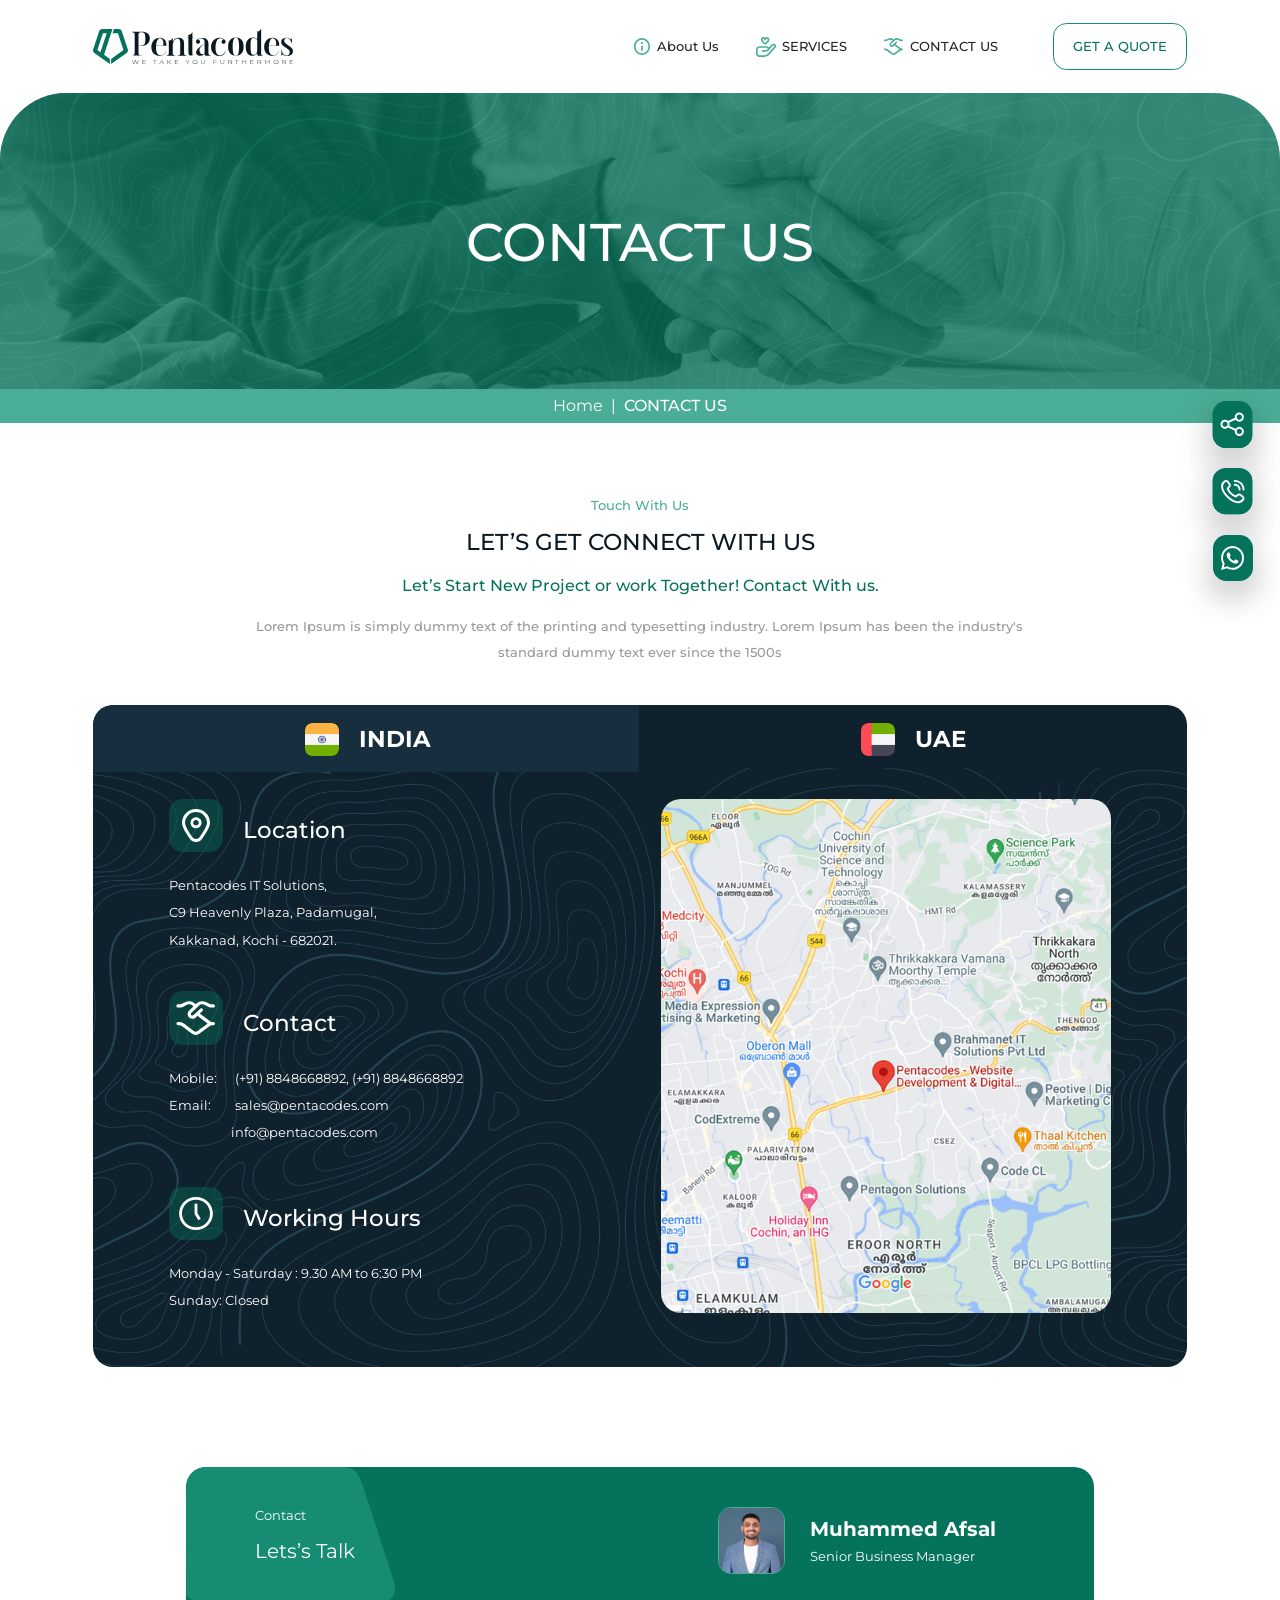
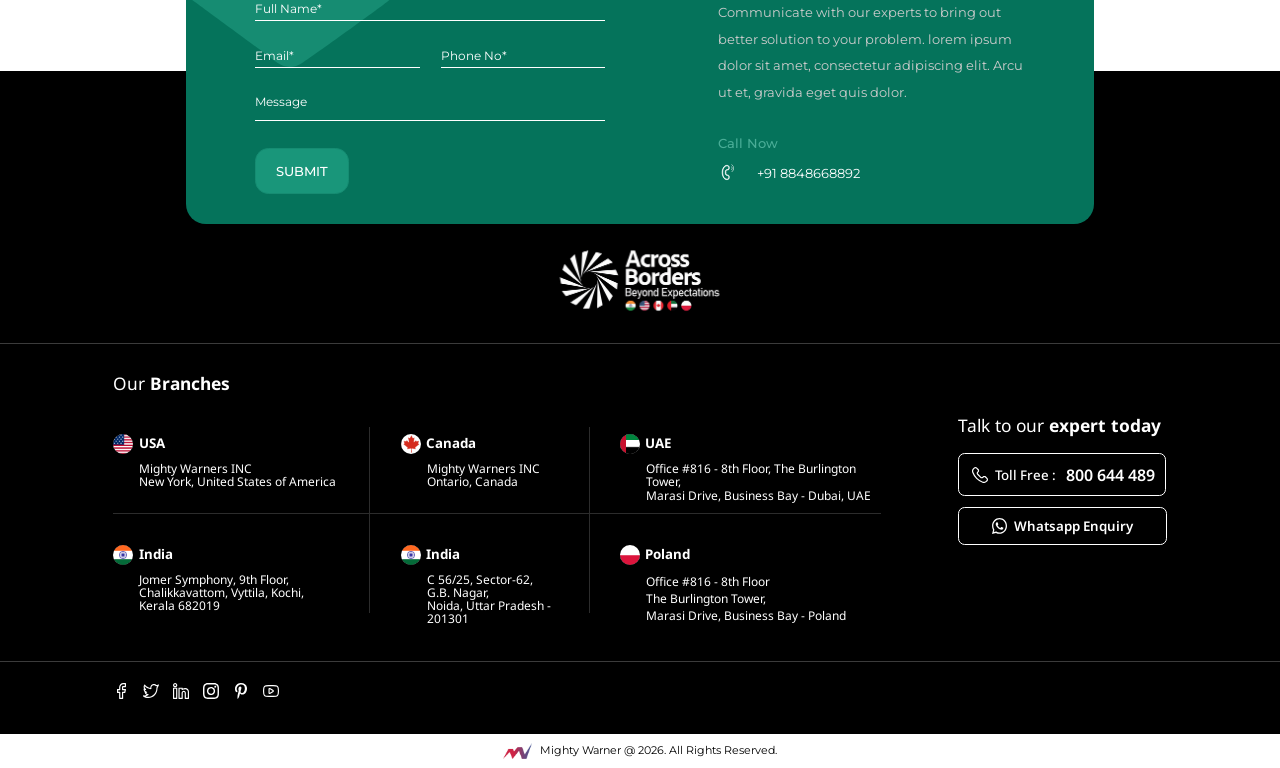
<file: frontend/contact.html>
<!DOCTYPE html>
<html lang="en">
<head>
  <meta charset="UTF-8">
  <meta name="viewport" content="width=device-width, initial-scale=1.0">
  <title>Contact Us — Pentacodes IT Solutions</title>
  <meta name="description" content="Get in touch with Pentacodes IT Solutions. Offices in India, USA, Canada, UAE and Poland. Call, WhatsApp, or send us a message for a free consultation.">
  <!-- TODO: swap REPLACE_WITH_REAL_DOMAIN for the live domain before launch -->
  <link rel="canonical" href="https://REPLACE_WITH_REAL_DOMAIN/contact.html">
  <meta property="og:type" content="website">
  <meta property="og:site_name" content="Pentacodes IT Solutions">
  <meta property="og:title" content="Contact Us — Pentacodes IT Solutions">
  <meta property="og:description" content="Offices in India, USA, Canada, UAE and Poland. Call, WhatsApp, or send us a message.">
  <meta property="og:url" content="https://REPLACE_WITH_REAL_DOMAIN/contact.html">
  <meta property="og:image" content="https://REPLACE_WITH_REAL_DOMAIN/assets/images/contact-banner.jpg">
  <meta name="twitter:card" content="summary_large_image">
  <meta name="twitter:title" content="Contact Us — Pentacodes IT Solutions">
  <meta name="twitter:description" content="Offices in India, USA, Canada, UAE and Poland. Call, WhatsApp, or send us a message.">
  <meta name="twitter:image" content="https://REPLACE_WITH_REAL_DOMAIN/assets/images/contact-banner.jpg">
  <link rel="icon" type="image/svg+xml" href="assets/icons/logo-mark.svg">
  <link rel="preconnect" href="https://fonts.googleapis.com">
  <link rel="preconnect" href="https://fonts.gstatic.com" crossorigin>
  <link href="https://fonts.googleapis.com/css2?family=Montserrat:wght@400;500;600;700;800&family=Noto+Sans:wght@400;500;600;700&display=swap" rel="stylesheet">
  <link rel="stylesheet" href="css/common.css?v=12">
  <link rel="stylesheet" href="css/contact.css?v=9">
</head>
<body>

  <!-- ================= HEADER ================= -->
  <header class="site-header site-header--inner">
    <div class="container">
      <a href="index.html" class="logo" aria-label="Pentacodes">
        <img class="logo__mark" src="assets/icons/logo-mark.svg" alt="">
        <img class="logo__text" src="assets/icons/logo-text.svg" alt="Pentacodes">
        <img class="logo__tagline" src="assets/icons/logo-tagline.svg" alt="We take you furthermore">
      </a>
      <button class="nav-toggle" aria-label="Toggle menu">
        <span></span><span></span><span></span>
      </button>
      <nav class="main-nav">
        <ul class="main-nav__list">
          <li class="main-nav__item main-nav__item--about">
            <a href="about.html"><img src="assets/icons/nav-about.svg" alt="">About Us</a>
          </li>
          <li class="main-nav__item main-nav__item--services">
            <a href="services.html"><img src="assets/icons/nav-services.svg" alt="">SERVICES</a>
          </li>
          <li class="main-nav__item main-nav__item--contact">
            <a href="contact.html"><img src="assets/icons/nav-contact.svg" alt="">CONTACT US</a>
          </li>
        </ul>
        <a href="contact.html" class="btn btn--white">GET A QUOTE</a>
      </nav>
    </div>
  </header>

  <!-- ================= SIDE FLOAT ================= -->
  <div class="side-float">
    <a href="#" class="side-float__btn side-float__btn--full" aria-label="Share">
      <img src="assets/icons/side-share.svg" alt="">
    </a>
    <a href="tel:+918848668892" class="side-float__btn side-float__btn--full" aria-label="Call">
      <img src="assets/icons/side-phone.svg" alt="">
    </a>
    <a href="https://wa.me/918848668892" class="side-float__btn side-float__btn--wa" aria-label="WhatsApp">
      <img src="assets/icons/side-whatsapp.svg" alt="">
    </a>
  </div>

  <!-- ================= BANNER ================= -->
  <section class="inner-banner">
    <div class="inner-banner__band">
      <img src="assets/images/contact-banner.jpg" alt="">
      <h1 class="inner-banner__title">CONTACT US</h1>
    </div>
    <div class="inner-banner__crumb">
      <p><a href="index.html">Home</a>&nbsp;&nbsp;|&nbsp;&nbsp;<b>CONTACT US</b></p>
    </div>
  </section>

  <!-- ================= CONTACT DETAILS ================= -->
  <section class="ct-details">
    <div class="ct-heading">
      <p class="section-kicker">Touch With Us</p>
      <h2 class="ct-heading__title">Let&rsquo;s Get Connect With Us</h2>
      <p class="ct-heading__sub">Let&rsquo;s Start New Project or work Together! Contact With us.</p>
      <p class="ct-heading__lorem">Lorem Ipsum is simply dummy text of the printing and typesetting industry. Lorem Ipsum has been the industry's standard dummy text ever since the 1500s</p>
    </div>

    <div class="ct-card">
      <div class="ct-card__tabs">
        <span class="ct-card__tabs-half ct-card__tabs-half--india is-active" data-country-half="india"></span>
        <span class="ct-card__tabs-half ct-card__tabs-half--uae" data-country-half="uae"></span>
        <button class="ct-tab ct-tab--india is-active" data-country-tab="india">
          <img src="assets/icons/tab-flag-india.png" alt="">
          <span>India</span>
        </button>
        <button class="ct-tab ct-tab--uae" data-country-tab="uae">
          <img src="assets/icons/tab-flag-uae.png" alt="">
          <span>UAE</span>
        </button>
      </div>

      <div class="ct-panel is-active" data-country-panel="india">
        <div class="ct-info">
          <div class="ct-info__block">
            <span class="ct-info__tile">
              <img class="ct-info__pin" src="assets/icons/contact-pin.svg" alt="">
            </span>
            <h3>Location</h3>
            <p>Pentacodes IT Solutions,<br>C9 Heavenly Plaza, Padamugal,<br>Kakkanad, Kochi - 682021.</p>
          </div>
          <div class="ct-info__block ct-info__block--contact">
            <img class="ct-info__icon" src="assets/icons/contact-phone.svg" alt="">
            <h3>Contact</h3>
            <p>Mobile:&nbsp;&nbsp;&nbsp;&nbsp;&nbsp;&nbsp;(+91) 8848668892, (+91) 8848668892<br>Email:&nbsp;&nbsp;&nbsp;&nbsp;&nbsp;&nbsp;&nbsp;&nbsp;sales@pentacodes.com<br><span class="indent">info@pentacodes.com</span></p>
          </div>
          <div class="ct-info__block ct-info__block--hours">
            <img class="ct-info__icon" src="assets/icons/contact-hours.svg" alt="">
            <h3>Working Hours</h3>
            <p>Monday - Saturday : 9.30 AM to 6:30 PM<br>Sunday: Closed</p>
          </div>
        </div>
        <a class="ct-map-link" href="https://maps.app.goo.gl/qbKPBRdaLevdpWjP6?g_st=ipc" target="_blank" rel="noopener noreferrer" aria-label="Open Pentacodes Kochi office in Google Maps">
          <img class="ct-map" src="assets/images/contact-map.png" alt="Map — Pentacodes Kochi office">
        </a>
      </div>

      <div class="ct-panel" data-country-panel="uae">
        <div class="ct-info">
          <div class="ct-info__block">
            <span class="ct-info__tile">
              <img class="ct-info__pin" src="assets/icons/contact-pin.svg" alt="">
            </span>
            <h3>Location</h3>
            <p>Office #816 - 8th Floor,<br>The Burlington Tower, Marasi Drive, Business Bay - Dubai, UAE.</p>
          </div>
          <div class="ct-info__block ct-info__block--contact">
            <img class="ct-info__icon" src="assets/icons/contact-phone.svg" alt="">
            <h3>Contact</h3>
            <p>Mobile:&nbsp;&nbsp;&nbsp;&nbsp;&nbsp;&nbsp;+971 50 753 4313, +971 42 699 453<br>Email:&nbsp;&nbsp;&nbsp;&nbsp;&nbsp;&nbsp;&nbsp;&nbsp;sales@pentacodes.com<br><span class="indent">info@pentacodes.com</span></p>
          </div>
          <div class="ct-info__block ct-info__block--hours">
            <img class="ct-info__icon" src="assets/icons/contact-hours.svg" alt="">
            <h3>Working Hours</h3>
            <p>Monday - Saturday : 9.30 AM to 6:30 PM<br>Sunday: Closed</p>
          </div>
        </div>
        <a class="ct-map-link" href="https://maps.app.goo.gl/Rq5UH6sQDAMaZx8F7?g_st=ipc" target="_blank" rel="noopener noreferrer" aria-label="Open Pentacodes Dubai office in Google Maps">
          <img class="ct-map" src="assets/images/contact-map.png" alt="Map — Pentacodes Dubai office">
        </a>
      </div>
    </div>
  </section>

  <!-- ================= FOOTER ================= -->
  <footer class="site-footer ct-footer">
    <div class="footer-cta">
      <img class="footer-cta__blob" src="assets/images/footer-card-blob.svg" alt="">
      <div class="footer-cta__inner">
        <div class="footer-cta__left">
          <p class="footer-cta__kicker">Contact</p>
          <p class="footer-cta__title">Lets&rsquo;s Talk</p>
          <form class="footer-form" data-lead-form data-form-id="footer-cta" novalidate>
            <input type="text" name="name" placeholder="Full Name*" required>
            <div class="footer-form__row">
              <input type="email" name="email" placeholder="Email*" required>
              <input type="tel" name="phone" placeholder="Phone No*" required>
            </div>
            <textarea name="message" rows="1" placeholder="Message"></textarea>
            <input type="text" name="company" class="hp-field" tabindex="-1" autocomplete="off" aria-hidden="true">
            <button type="submit" class="btn btn--green">SUBMIT</button>
            <p class="form-feedback" role="status" aria-live="polite"></p>
          </form>
        </div>
        <div class="footer-cta__right">
          <div class="footer-cta__person">
            <img class="footer-cta__photo" src="assets/images/afsal.png" alt="Muhammed Afsal">
            <div>
              <p class="footer-cta__name">Muhammed Afsal</p>
              <p class="footer-cta__role">Senior Business Manager</p>
            </div>
          </div>
          <p class="footer-cta__desc">Communicate with our experts to bring out better solution to your problem. lorem ipsum dolor sit amet, consectetur adipiscing elit. Arcu ut et, gravida eget quis dolor.</p>
          <a class="footer-cta__call" href="tel:+918848668892">
            <p class="footer-cta__callnow">Call Now</p>
            <p class="footer-cta__phone">
              <img src="assets/icons/icon-callnow.svg" alt="">
              +91 8848668892
            </p>
          </a>
        </div>
      </div>
    </div>

    <div class="footer-black">
      <div class="footer-ab-logo">
        <img src="assets/images/across-borders-logo.png" alt="Across Borders — Beyond Expectations">
      </div>
      <hr class="footer-divider">
      <div class="footer-main">
        <h3 class="footer-main__heading">Our <b>Branches</b></h3>
        <div class="footer-branches">
          <div class="footer-branches__row">
            <div class="footer-branch">
              <div class="footer-branch__head">
                <img src="assets/icons/flag-usa.png" alt=""><span>USA</span>
              </div>
              <p class="footer-branch__addr">Mighty Warners INC<br>New York, United States of America</p>
            </div>
            <div class="footer-branch">
              <div class="footer-branch__head">
                <img src="assets/icons/flag-canada.png" alt=""><span>Canada</span>
              </div>
              <p class="footer-branch__addr">Mighty Warners INC<br>Ontario, Canada</p>
            </div>
            <div class="footer-branch">
              <div class="footer-branch__head">
                <img src="assets/icons/flag-uae.png" alt=""><span>UAE</span>
              </div>
              <p class="footer-branch__addr">Office #816 - 8th Floor, The Burlington Tower,<br>Marasi Drive, Business Bay - Dubai, UAE</p>
            </div>
          </div>
          <div class="footer-branches__row">
            <div class="footer-branch">
              <div class="footer-branch__head">
                <img src="assets/icons/flag-india.png" alt=""><span>India</span>
              </div>
              <p class="footer-branch__addr">Jomer Symphony, 9th Floor,<br>Chalikkavattom, Vyttila, Kochi, Kerala 682019</p>
            </div>
            <div class="footer-branch">
              <div class="footer-branch__head">
                <img src="assets/icons/flag-india.png" alt=""><span>India</span>
              </div>
              <p class="footer-branch__addr">C 56/25, Sector-62, G.B. Nagar,<br>Noida, Uttar Pradesh - 201301</p>
            </div>
            <div class="footer-branch footer-branch--poland">
              <div class="footer-branch__head">
                <img src="assets/icons/flag-poland.png" alt=""><span>Poland</span>
              </div>
              <p class="footer-branch__addr">Office #816 - 8th Floor<br>The Burlington Tower,<br>Marasi Drive, Business Bay - Poland</p>
            </div>
          </div>
          <hr class="footer-branches__hr">
        </div>
        <aside class="footer-expert">
          <p class="footer-expert__title">Talk to our <b>expert today</b></p>
          <a href="tel:800644489" class="footer-expert__btn footer-expert__btn--call">
            <img src="assets/icons/icon-call.svg" alt="">
            <span class="label">Toll Free :&nbsp;</span>
            <span class="number">800 644 489</span>
          </a>
          <a href="https://wa.me/918848668892" class="footer-expert__btn footer-expert__btn--wa">
            <img src="assets/icons/icon-whatsapp-round.svg" alt="">
            Whatsapp Enquiry
          </a>
        </aside>
      </div>
      <hr class="footer-divider footer-divider--bottom">
      <div class="footer-social-row">
        <div class="footer-socials">
          <a href="#" aria-label="Facebook"><img src="assets/icons/icon-facebook.svg" alt=""></a>
          <a href="#" aria-label="Twitter"><img src="assets/icons/icon-twitter.svg" alt=""></a>
          <a href="#" aria-label="LinkedIn"><img src="assets/icons/icon-linkedin.svg" alt=""></a>
          <a href="#" aria-label="Instagram"><img src="assets/icons/icon-instagram.svg" alt=""></a>
          <a href="#" aria-label="Pinterest"><img src="assets/icons/icon-pinterest.svg" alt=""></a>
          <a href="#" aria-label="YouTube"><img src="assets/icons/icon-youtube.svg" alt=""></a>
        </div>
      </div>
    </div>
    <div class="footer-bottombar">
      <img src="assets/icons/mw-mini-logo.png" alt="Mighty Warner">
      <span>Mighty Warner @ 2026. All Rights Reserved.</span>
    </div>
  </footer>

  <script src="js/config.js?v=1"></script>
  <script src="js/script.js?v=5"></script>
</body>
</html>
</file>
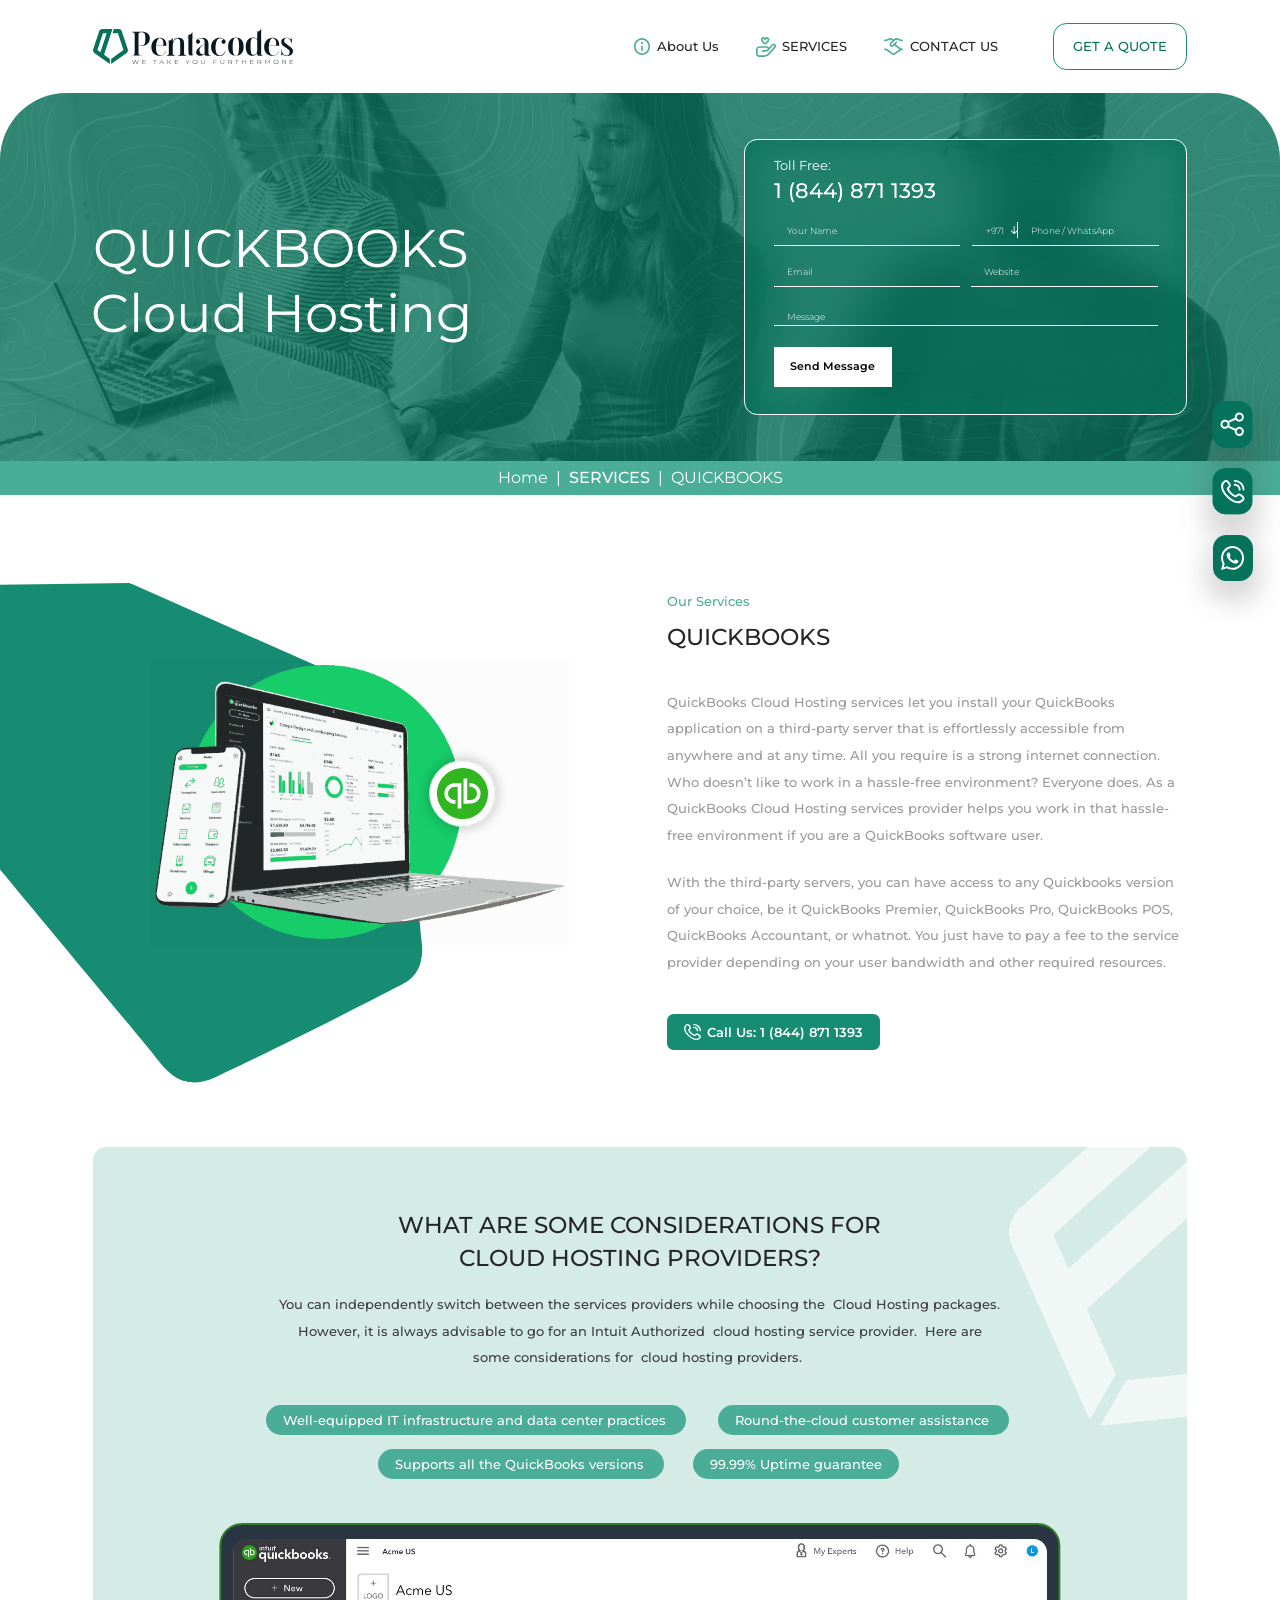
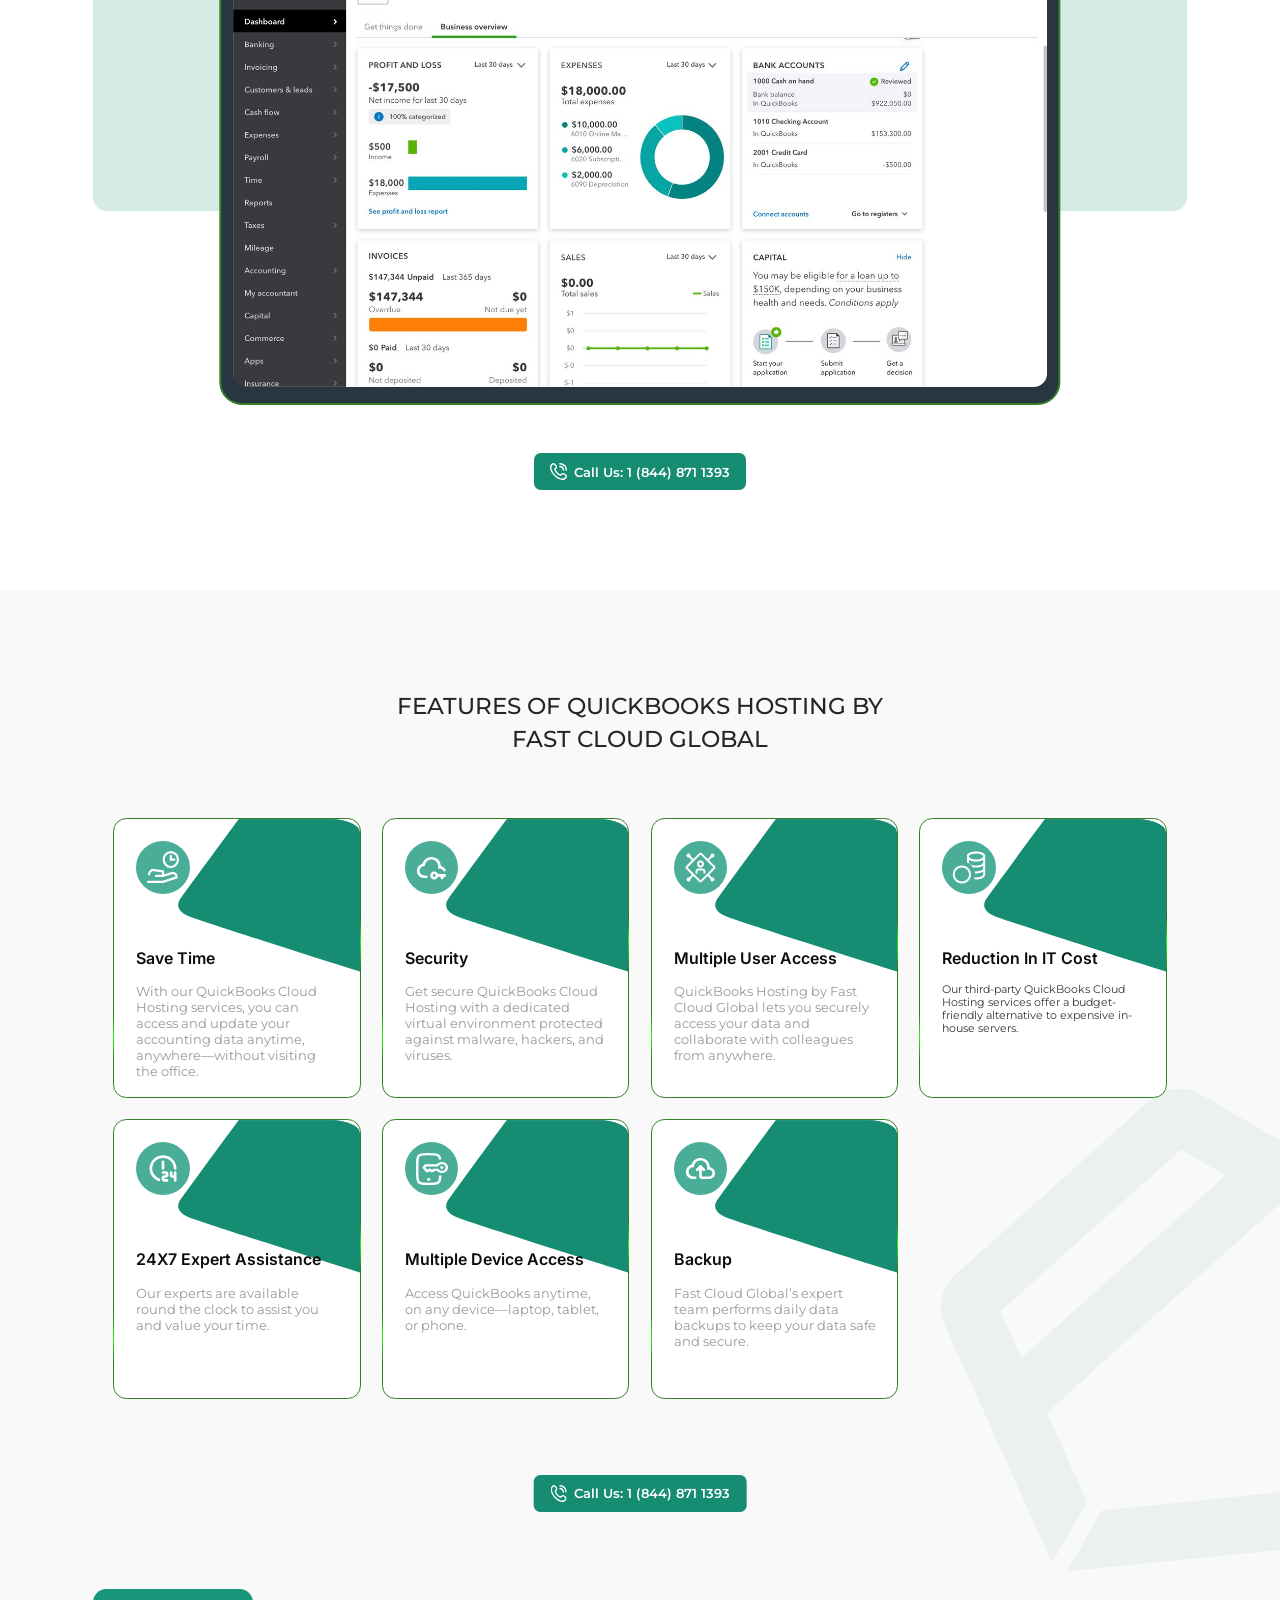
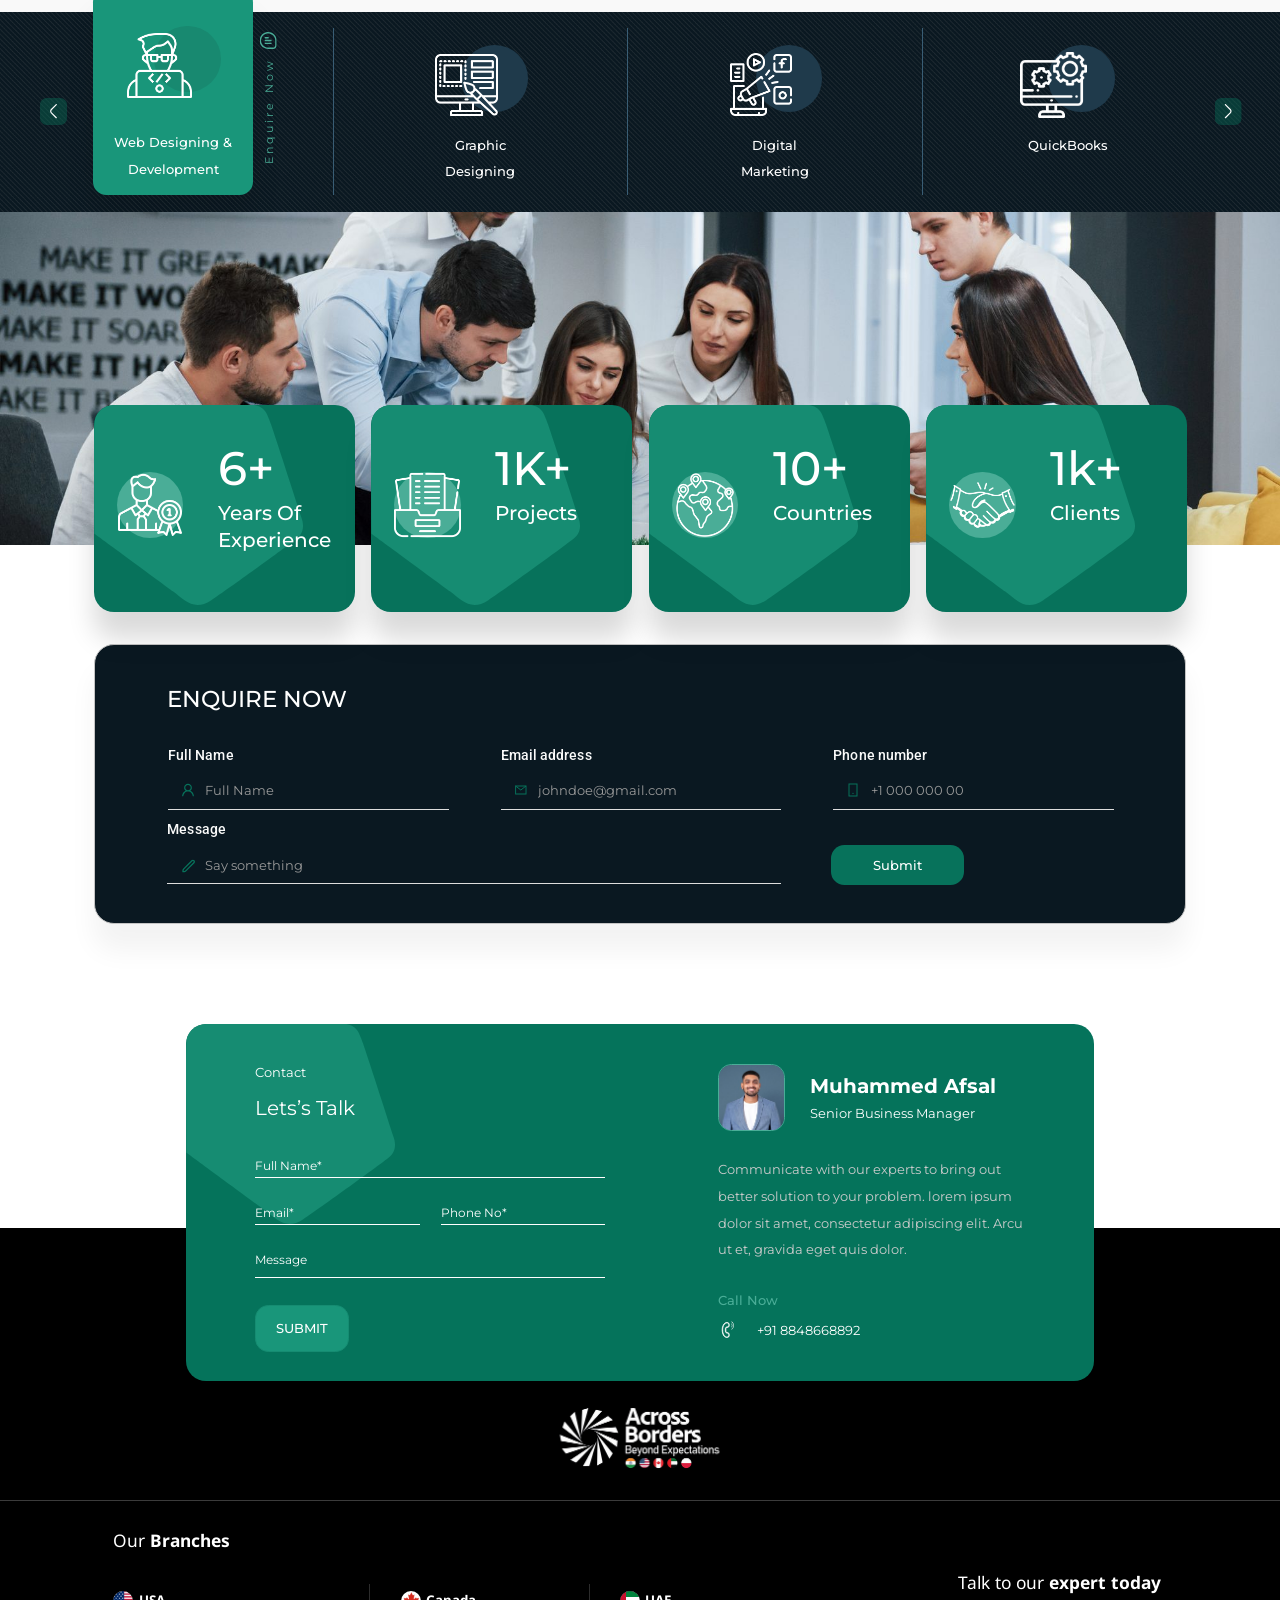
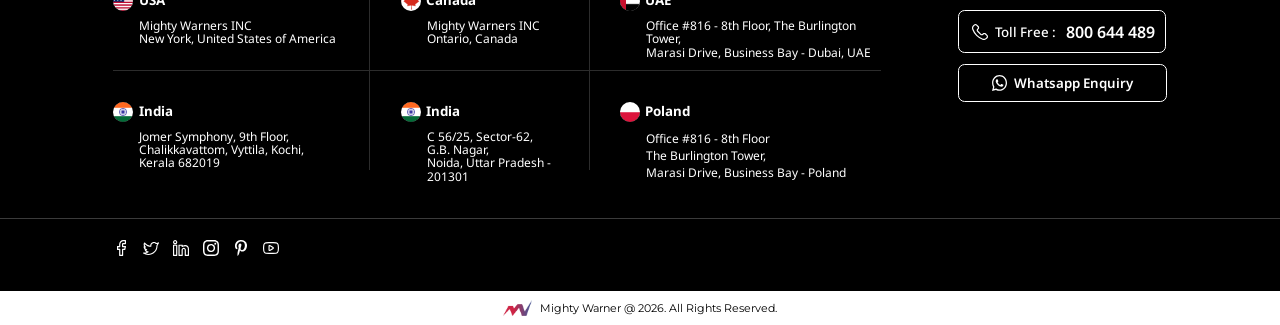
<file: frontend/service-details.html>
<!DOCTYPE html>
<html lang="en">
<head>
  <meta charset="UTF-8">
  <meta name="viewport" content="width=device-width, initial-scale=1.0">
  <title>QuickBooks Cloud Hosting — Pentacodes IT Solutions</title>
  <meta name="description" content="Fast, secure QuickBooks Cloud Hosting from Pentacodes IT Solutions. 24x7 support, 99.99% uptime, access QuickBooks from anywhere, on any device.">
  <!-- TODO: swap REPLACE_WITH_REAL_DOMAIN for the live domain before launch -->
  <link rel="canonical" href="https://REPLACE_WITH_REAL_DOMAIN/service-details.html">
  <meta property="og:type" content="website">
  <meta property="og:site_name" content="Pentacodes IT Solutions">
  <meta property="og:title" content="QuickBooks Cloud Hosting — Pentacodes IT Solutions">
  <meta property="og:description" content="Fast, secure QuickBooks Cloud Hosting. 24x7 support, 99.99% uptime, access from anywhere.">
  <meta property="og:url" content="https://REPLACE_WITH_REAL_DOMAIN/service-details.html">
  <meta property="og:image" content="https://REPLACE_WITH_REAL_DOMAIN/assets/images/sd-banner-photo.jpg">
  <meta name="twitter:card" content="summary_large_image">
  <meta name="twitter:title" content="QuickBooks Cloud Hosting — Pentacodes IT Solutions">
  <meta name="twitter:description" content="Fast, secure QuickBooks Cloud Hosting. 24x7 support, 99.99% uptime, access from anywhere.">
  <meta name="twitter:image" content="https://REPLACE_WITH_REAL_DOMAIN/assets/images/sd-banner-photo.jpg">
  <link rel="icon" type="image/svg+xml" href="assets/icons/logo-mark.svg">
  <link rel="preconnect" href="https://fonts.googleapis.com">
  <link rel="preconnect" href="https://fonts.gstatic.com" crossorigin>
  <link href="https://fonts.googleapis.com/css2?family=Montserrat:wght@400;500;600;700;800&family=Noto+Sans:wght@400;500;600;700&family=Inter:wght@600&family=Roboto:wght@500&display=swap" rel="stylesheet">
  <link rel="stylesheet" href="css/common.css?v=12">
  <link rel="stylesheet" href="css/service-details.css?v=10">
</head>
<body>

  <!-- ================= HEADER ================= -->
  <header class="site-header site-header--inner">
    <div class="container">
      <a href="index.html" class="logo" aria-label="Pentacodes">
        <img class="logo__mark" src="assets/icons/logo-mark.svg" alt="">
        <img class="logo__text" src="assets/icons/logo-text.svg" alt="Pentacodes">
        <img class="logo__tagline" src="assets/icons/logo-tagline.svg" alt="We take you furthermore">
      </a>
      <button class="nav-toggle" aria-label="Toggle menu">
        <span></span><span></span><span></span>
      </button>
      <nav class="main-nav">
        <ul class="main-nav__list">
          <li class="main-nav__item main-nav__item--about">
            <a href="about.html"><img src="assets/icons/nav-about.svg" alt="">About Us</a>
          </li>
          <li class="main-nav__item main-nav__item--services">
            <a href="services.html"><img src="assets/icons/nav-services.svg" alt="">SERVICES</a>
          </li>
          <li class="main-nav__item main-nav__item--contact">
            <a href="contact.html"><img src="assets/icons/nav-contact.svg" alt="">CONTACT US</a>
          </li>
        </ul>
        <a href="contact.html" class="btn btn--white">GET A QUOTE</a>
      </nav>
    </div>
  </header>

  <!-- ================= SIDE FLOAT ================= -->
  <div class="side-float">
    <a href="#" class="side-float__btn side-float__btn--full" aria-label="Share">
      <img src="assets/icons/side-share.svg" alt="">
    </a>
    <a href="tel:+918848668892" class="side-float__btn side-float__btn--full" aria-label="Call">
      <img src="assets/icons/side-phone.svg" alt="">
    </a>
    <a href="https://wa.me/918848668892" class="side-float__btn side-float__btn--wa" aria-label="WhatsApp">
      <img src="assets/icons/side-whatsapp.svg" alt="">
    </a>
  </div>

  <!-- ================= BANNER ================= -->
  <section class="inner-banner sd-banner">
    <div class="inner-banner__band sd-banner__band">
      <img src="assets/images/sd-banner-photo.jpg" alt="">
      <h1 class="sd-banner__title">QUICKBOOKS<br>Cloud Hosting</h1>
      <div class="sd-enquiry">
        <p class="sd-enquiry__label">Toll Free:</p>
        <p class="sd-enquiry__number">1 (844) 871 1393</p>
        <form class="sd-enquiry__form" data-lead-form data-form-id="sd-banner-enquiry" novalidate>
          <input class="f-name" type="text" name="name" placeholder="Your Name">
          <div class="f-phone">
            <div class="f-phone__select">
              <button type="button" class="f-phone__code" aria-haspopup="listbox" aria-expanded="false">
                <span class="f-phone__code-value">+971</span>
                <img src="assets/icons/arrow-up-line.svg" alt="" class="f-phone__arrow">
              </button>
              <ul class="f-phone__list" role="listbox" hidden>
                <li role="option" data-code="+971" data-country="UAE" aria-selected="true">UAE +971</li>
                <li role="option" data-code="+91" data-country="India">India +91</li>
                <li role="option" data-code="+1" data-country="USA">USA +1</li>
                <li role="option" data-code="+1" data-country="Canada">Canada +1</li>
                <li role="option" data-code="+48" data-country="Poland">Poland +48</li>
              </ul>
            </div>
            <input type="tel" name="phone" placeholder="Phone / WhatsApp">
          </div>
          <input class="f-email" type="email" name="email" placeholder="Email">
          <input class="f-website" type="text" name="website" placeholder="Website">
          <input class="f-message" type="text" name="message" placeholder="Message">
          <input type="text" name="company" class="hp-field" tabindex="-1" autocomplete="off" aria-hidden="true">
          <button type="submit">Send Message</button>
          <p class="form-feedback" role="status" aria-live="polite"></p>
        </form>
      </div>
    </div>
    <div class="inner-banner__crumb">
      <p><a href="index.html">Home</a>&nbsp;&nbsp;|&nbsp;&nbsp;<b><a href="services.html">SERVICES</a></b>&nbsp;&nbsp;|&nbsp;&nbsp;QUICKBOOKS</p>
    </div>
  </section>

  <!-- ================= SERVICE INTRO ================= -->
  <section class="sd-intro">
    <img class="sd-intro__deco" src="assets/images/sd-intro-deco.svg" alt="">
    <div class="sd-intro__photo">
      <img src="assets/images/sd-photo-quickbooks.png" alt="QuickBooks Cloud Hosting">
      <span class="sd-intro__badge">
        <img class="sd-intro__badge-circle" src="assets/icons/sd-qb-circle.svg" alt="">
        <img class="sd-intro__badge-icon" src="assets/icons/sd-qb-icon.svg" alt="">
      </span>
    </div>
    <div class="sd-intro__content">
      <p class="section-kicker">Our Services</p>
      <h2 class="sd-intro__title">QUICKBOOKS</h2>
      <p class="sd-intro__body">QuickBooks Cloud Hosting services let you install your QuickBooks application on a third-party server that is effortlessly accessible from anywhere and at any time. All you require is a strong internet connection. Who doesn&rsquo;t like to work in a hassle-free environment? Everyone does. As a QuickBooks Cloud Hosting services provider helps you work in that hassle-free environment if you are a QuickBooks software user.&nbsp;</p>
      <p class="sd-intro__body sd-intro__body--2">With the third-party servers, you can have access to any Quickbooks version of your choice, be it QuickBooks Premier, QuickBooks Pro, QuickBooks POS, QuickBooks Accountant, or whatnot. You just have to pay a fee to the service provider depending on your user bandwidth and other required resources.&nbsp;</p>
      <a href="tel:18448711393" class="sd-callbtn">
        <img src="assets/icons/sd-call.svg" alt="">
        Call Us: 1 (844) 871 1393
      </a>
    </div>
  </section>

  <!-- ================= CONSIDERATIONS BAND ================= -->
  <section class="sd-band">
    <h2 class="sd-band__title">What Are Some Considerations For<br>Cloud Hosting Providers?</h2>
    <p class="sd-band__body">You can independently switch between the services providers while choosing the&nbsp; Cloud Hosting packages. However, it is always advisable to go for an Intuit Authorized&nbsp; cloud hosting service provider.&nbsp; Here are some considerations for&nbsp; cloud hosting providers.&nbsp;</p>
    <span class="sd-pill sd-pill--1">Well-equipped IT infrastructure and data center practices&nbsp;</span>
    <span class="sd-pill sd-pill--2">Round-the-cloud customer assistance&nbsp;</span>
    <span class="sd-pill sd-pill--3">Supports all the QuickBooks versions&nbsp;</span>
    <span class="sd-pill sd-pill--4">99.99% Uptime guarantee</span>
    <div class="sd-band__panel">
      <img src="assets/images/sd-screenshot.png" alt="QuickBooks dashboard">
    </div>
  </section>

  <div class="sd-callrow">
    <a href="tel:18448711393" class="sd-callbtn">
      <img src="assets/icons/sd-call.svg" alt="">
      Call Us: 1 (844) 871 1393
    </a>
  </div>

  <!-- ================= FEATURES (WHAT TO DO) ================= -->
  <section class="sd-features">
    <h2 class="sd-features__title">Features of QuickBooks Hosting By Fast Cloud Global</h2>
    <img class="sd-features__deco" src="assets/images/sd-deco-right.svg" alt="">
    <div class="sd-fcards">
    <div class="sd-fcard" style="left:10.625rem; top:21.375rem;">
      <img class="sd-fcard__pattern" src="assets/images/sd-card-pattern1.svg" alt="">
      <span class="sd-fcard__icon">
        <img class="ic-circle" src="assets/icons/sd-ellipse.svg" alt="">
        <img class="ic-glyph" src="assets/icons/sd-ic-time.svg" alt="">
      </span>
      <h3>Save Time&nbsp;</h3>
      <p>With our QuickBooks Cloud Hosting services, you can access and update your accounting data anytime, anywhere—without visiting the office.</p>
    </div>
    <div class="sd-fcard" style="left:35.8125rem; top:21.375rem;">
      <img class="sd-fcard__pattern" src="assets/images/sd-card-pattern1.svg" alt="">
      <span class="sd-fcard__icon"><img class="ic-full" src="assets/icons/sd-ic-security.svg" alt=""></span>
      <h3>Security</h3>
      <p>Get secure QuickBooks Cloud Hosting with a dedicated virtual environment protected against malware, hackers, and viruses.</p>
    </div>
    <div class="sd-fcard" style="left:61rem; top:21.375rem;">
      <img class="sd-fcard__pattern" src="assets/images/sd-card-pattern1.svg" alt="">
      <span class="sd-fcard__icon"><img class="ic-full" src="assets/icons/sd-ic-user.svg" alt=""></span>
      <h3>Multiple User Access</h3>
      <p>QuickBooks Hosting by Fast Cloud Global lets you securely access your data and collaborate with colleagues from anywhere.</p>
    </div>
    <div class="sd-fcard" style="left:86.1875rem; top:21.375rem;">
      <img class="sd-fcard__pattern" src="assets/images/sd-card-pattern3.svg" alt="">
      <span class="sd-fcard__icon"><img class="ic-full" src="assets/icons/sd-ic-cost.svg" alt=""></span>
      <h3>Reduction In IT Cost</h3>
      <p class="sd-fcard__desc-alt">Our third-party QuickBooks Cloud Hosting services offer a budget-friendly alternative to expensive in-house servers.</p>
    </div>
    <div class="sd-fcard" style="left:10.625rem; top:49.625rem;">
      <img class="sd-fcard__pattern" src="assets/images/sd-card-pattern2.svg" alt="">
      <span class="sd-fcard__icon"><img class="ic-full" src="assets/icons/sd-ic-24x7.svg" alt=""></span>
      <h3>24X7 Expert Assistance</h3>
      <p>Our experts are available round the clock to assist you and value your time.</p>
    </div>
    <div class="sd-fcard" style="left:35.8125rem; top:49.625rem;">
      <img class="sd-fcard__pattern" src="assets/images/sd-card-pattern2.svg" alt="">
      <span class="sd-fcard__icon">
        <img class="ic-circle" src="assets/icons/sd-ellipse.svg" alt="">
        <img class="ic-glyph" src="assets/icons/sd-ic-device.svg" alt="">
      </span>
      <h3>Multiple Device Access</h3>
      <p>Access QuickBooks anytime, on any device—laptop, tablet, or phone.</p>
    </div>
    <div class="sd-fcard" style="left:61rem; top:49.625rem;">
      <img class="sd-fcard__pattern" src="assets/images/sd-card-pattern2.svg" alt="">
      <span class="sd-fcard__icon"><img class="ic-full" src="assets/icons/sd-ic-backup.svg" alt=""></span>
      <h3>Backup</h3>
      <p>Fast Cloud Global&rsquo;s expert team performs daily data backups to keep your data safe and secure.</p>
    </div>
    </div>
    <div class="sd-features__callrow">
      <a href="tel:18448711393" class="sd-callbtn">
        <img src="assets/icons/sd-call.svg" alt="">
        Call Us: 1 (844) 871 1393
      </a>
    </div>
  </section>

  <!-- ================= SERVICES BAR ================= -->
  <section class="sd-bar">
    <a href="service-details.html" class="bs-item bs-item--web is-highlight">
      <div class="bs-icon">
        <span class="bs-icon__circle"></span>
        <img src="assets/icons/service-web.png" alt="">
      </div>
      <p>Web Designing &amp;<br>Development</p>
      <span class="bs-item__enquire">
        <img src="assets/images/enquire-arrow.svg" alt="">
        <span>Enquire Now</span>
      </span>
    </a>
    <a href="services.html" class="bs-item bs-item--graphic">
      <div class="bs-icon">
        <span class="bs-icon__circle"></span>
        <img src="assets/icons/service-graphic.png" alt="">
      </div>
      <p>Graphic<br>Designing</p>
      <span class="bs-item__enquire">
        <img src="assets/images/enquire-arrow.svg" alt="">
        <span>Enquire Now</span>
      </span>
    </a>
    <a href="services.html" class="bs-item bs-item--digital">
      <div class="bs-icon">
        <span class="bs-icon__circle"></span>
        <img src="assets/icons/service-digital.png" alt="">
      </div>
      <p>Digital<br>Marketing</p>
      <span class="bs-item__enquire">
        <img src="assets/images/enquire-arrow.svg" alt="">
        <span>Enquire Now</span>
      </span>
    </a>
    <a href="service-details.html" class="bs-item bs-item--qb">
      <div class="bs-icon">
        <span class="bs-icon__circle"></span>
        <span class="bs-icon__qb"></span>
      </div>
      <p>QuickBooks</p>
      <span class="bs-item__enquire">
        <img src="assets/images/enquire-arrow.svg" alt="">
        <span>Enquire Now</span>
      </span>
    </a>
    <span class="bs-divider sd-bar__div1"></span>
    <span class="bs-divider sd-bar__div2"></span>
    <span class="bs-divider sd-bar__div3"></span>
    <img class="sd-bar__arrow sd-bar__arrow--prev" src="assets/icons/sd-arrow-prev.svg" alt="Previous">
    <img class="sd-bar__arrow sd-bar__arrow--next" src="assets/icons/sd-arrow-next.svg" alt="Next">
  </section>

  <!-- ================= COMPANY STATS ================= -->
  <section class="sd-company">
    <div class="hc-cards">
      <div class="hc-card">
        <img class="hc-card__blob" src="assets/images/footer-card-blob.svg" alt="">
        <div class="hc-card__icon">
          <span></span>
          <img src="assets/icons/stat-experience.png" alt="">
        </div>
        <div class="hc-card__text">
          <p class="hc-card__num">6+</p>
          <p class="hc-card__label">Years Of<br>Experience</p>
        </div>
      </div>
      <div class="hc-card">
        <img class="hc-card__blob" src="assets/images/footer-card-blob.svg" alt="">
        <div class="hc-card__icon">
          <span></span>
          <img src="assets/icons/stat-projects.png" alt="">
        </div>
        <div class="hc-card__text">
          <p class="hc-card__num">1K+</p>
          <p class="hc-card__label">Projects</p>
        </div>
      </div>
      <div class="hc-card">
        <img class="hc-card__blob" src="assets/images/footer-card-blob.svg" alt="">
        <div class="hc-card__icon">
          <span></span>
          <img src="assets/icons/stat-countries.png" alt="">
        </div>
        <div class="hc-card__text">
          <p class="hc-card__num">10+</p>
          <p class="hc-card__label">Countries</p>
        </div>
      </div>
      <div class="hc-card">
        <img class="hc-card__blob" src="assets/images/footer-card-blob.svg" alt="">
        <div class="hc-card__icon">
          <span></span>
          <img src="assets/icons/stat-clients.png" alt="">
        </div>
        <div class="hc-card__text">
          <p class="hc-card__num">1k+</p>
          <p class="hc-card__label">Clients</p>
        </div>
      </div>
    </div>
  </section>

  <!-- ================= ENQUIRE NOW ================= -->
  <section class="sd-enq">
    <h2 class="sd-enq__title">Enquire Now</h2>
    <form class="sd-enq__form" data-lead-form data-form-id="sd-enquire-now" novalidate>
      <div class="sd-enq__field sd-enq__field--name">
        <label>Full Name</label>
        <div class="sd-enq__input">
          <img src="assets/icons/enq-user.svg" alt="">
          <input type="text" name="name" placeholder="Full Name">
        </div>
      </div>
      <div class="sd-enq__field sd-enq__field--email">
        <label>Email address</label>
        <div class="sd-enq__input">
          <img src="assets/icons/enq-email.svg" alt="">
          <input type="email" name="email" placeholder="johndoe@gmail.com">
        </div>
      </div>
      <div class="sd-enq__field sd-enq__field--phone">
        <label>Phone number</label>
        <div class="sd-enq__input">
          <img src="assets/icons/enq-phone.svg" alt="">
          <input type="tel" name="phone" placeholder="+1 000 000 00">
        </div>
      </div>
      <div class="sd-enq__field sd-enq__field--message">
        <label>Message</label>
        <div class="sd-enq__input">
          <img src="assets/icons/enq-msg.svg" alt="">
          <input type="text" name="message" placeholder="Say something">
        </div>
      </div>
      <input type="text" name="company" class="hp-field" tabindex="-1" autocomplete="off" aria-hidden="true">
      <button type="submit" class="sd-enq__submit">Submit</button>
      <p class="form-feedback" role="status" aria-live="polite"></p>
    </form>
  </section>

  <!-- ================= FOOTER ================= -->
  <footer class="site-footer sd-footer">
    <div class="footer-cta">
      <img class="footer-cta__blob" src="assets/images/footer-card-blob.svg" alt="">
      <div class="footer-cta__inner">
        <div class="footer-cta__left">
          <p class="footer-cta__kicker">Contact</p>
          <p class="footer-cta__title">Lets&rsquo;s Talk</p>
          <form class="footer-form" data-lead-form data-form-id="footer-cta" novalidate>
            <input type="text" name="name" placeholder="Full Name*" required>
            <div class="footer-form__row">
              <input type="email" name="email" placeholder="Email*" required>
              <input type="tel" name="phone" placeholder="Phone No*" required>
            </div>
            <textarea name="message" rows="1" placeholder="Message"></textarea>
            <input type="text" name="company" class="hp-field" tabindex="-1" autocomplete="off" aria-hidden="true">
            <button type="submit" class="btn btn--green">SUBMIT</button>
            <p class="form-feedback" role="status" aria-live="polite"></p>
          </form>
        </div>
        <div class="footer-cta__right">
          <div class="footer-cta__person">
            <img class="footer-cta__photo" src="assets/images/afsal.png" alt="Muhammed Afsal">
            <div>
              <p class="footer-cta__name">Muhammed Afsal</p>
              <p class="footer-cta__role">Senior Business Manager</p>
            </div>
          </div>
          <p class="footer-cta__desc">Communicate with our experts to bring out better solution to your problem. lorem ipsum dolor sit amet, consectetur adipiscing elit. Arcu ut et, gravida eget quis dolor.</p>
          <a class="footer-cta__call" href="tel:+918848668892">
            <p class="footer-cta__callnow">Call Now</p>
            <p class="footer-cta__phone">
              <img src="assets/icons/icon-callnow.svg" alt="">
              +91 8848668892
            </p>
          </a>
        </div>
      </div>
    </div>

    <div class="footer-black">
      <div class="footer-ab-logo">
        <img src="assets/images/across-borders-logo.png" alt="Across Borders — Beyond Expectations">
      </div>
      <hr class="footer-divider">
      <div class="footer-main">
        <h3 class="footer-main__heading">Our <b>Branches</b></h3>
        <div class="footer-branches">
          <div class="footer-branches__row">
            <div class="footer-branch">
              <div class="footer-branch__head">
                <img src="assets/icons/flag-usa.png" alt=""><span>USA</span>
              </div>
              <p class="footer-branch__addr">Mighty Warners INC<br>New York, United States of America</p>
            </div>
            <div class="footer-branch">
              <div class="footer-branch__head">
                <img src="assets/icons/flag-canada.png" alt=""><span>Canada</span>
              </div>
              <p class="footer-branch__addr">Mighty Warners INC<br>Ontario, Canada</p>
            </div>
            <div class="footer-branch">
              <div class="footer-branch__head">
                <img src="assets/icons/flag-uae.png" alt=""><span>UAE</span>
              </div>
              <p class="footer-branch__addr">Office #816 - 8th Floor, The Burlington Tower,<br>Marasi Drive, Business Bay - Dubai, UAE</p>
            </div>
          </div>
          <div class="footer-branches__row">
            <div class="footer-branch">
              <div class="footer-branch__head">
                <img src="assets/icons/flag-india.png" alt=""><span>India</span>
              </div>
              <p class="footer-branch__addr">Jomer Symphony, 9th Floor,<br>Chalikkavattom, Vyttila, Kochi, Kerala 682019</p>
            </div>
            <div class="footer-branch">
              <div class="footer-branch__head">
                <img src="assets/icons/flag-india.png" alt=""><span>India</span>
              </div>
              <p class="footer-branch__addr">C 56/25, Sector-62, G.B. Nagar,<br>Noida, Uttar Pradesh - 201301</p>
            </div>
            <div class="footer-branch footer-branch--poland">
              <div class="footer-branch__head">
                <img src="assets/icons/flag-poland.png" alt=""><span>Poland</span>
              </div>
              <p class="footer-branch__addr">Office #816 - 8th Floor<br>The Burlington Tower,<br>Marasi Drive, Business Bay - Poland</p>
            </div>
          </div>
          <hr class="footer-branches__hr">
        </div>
        <aside class="footer-expert">
          <p class="footer-expert__title">Talk to our <b>expert today</b></p>
          <a href="tel:800644489" class="footer-expert__btn footer-expert__btn--call">
            <img src="assets/icons/icon-call.svg" alt="">
            <span class="label">Toll Free :&nbsp;</span>
            <span class="number">800 644 489</span>
          </a>
          <a href="https://wa.me/918848668892" class="footer-expert__btn footer-expert__btn--wa">
            <img src="assets/icons/icon-whatsapp-round.svg" alt="">
            Whatsapp Enquiry
          </a>
        </aside>
      </div>
      <hr class="footer-divider footer-divider--bottom">
      <div class="footer-social-row">
        <div class="footer-socials">
          <a href="#" aria-label="Facebook"><img src="assets/icons/icon-facebook.svg" alt=""></a>
          <a href="#" aria-label="Twitter"><img src="assets/icons/icon-twitter.svg" alt=""></a>
          <a href="#" aria-label="LinkedIn"><img src="assets/icons/icon-linkedin.svg" alt=""></a>
          <a href="#" aria-label="Instagram"><img src="assets/icons/icon-instagram.svg" alt=""></a>
          <a href="#" aria-label="Pinterest"><img src="assets/icons/icon-pinterest.svg" alt=""></a>
          <a href="#" aria-label="YouTube"><img src="assets/icons/icon-youtube.svg" alt=""></a>
        </div>
      </div>
    </div>
    <div class="footer-bottombar">
      <img src="assets/icons/mw-mini-logo.png" alt="Mighty Warner">
      <span>Mighty Warner @ 2026. All Rights Reserved.</span>
    </div>
  </footer>

  <script src="js/config.js?v=1"></script>
  <script src="js/script.js?v=5"></script>
</body>
</html>
</file>
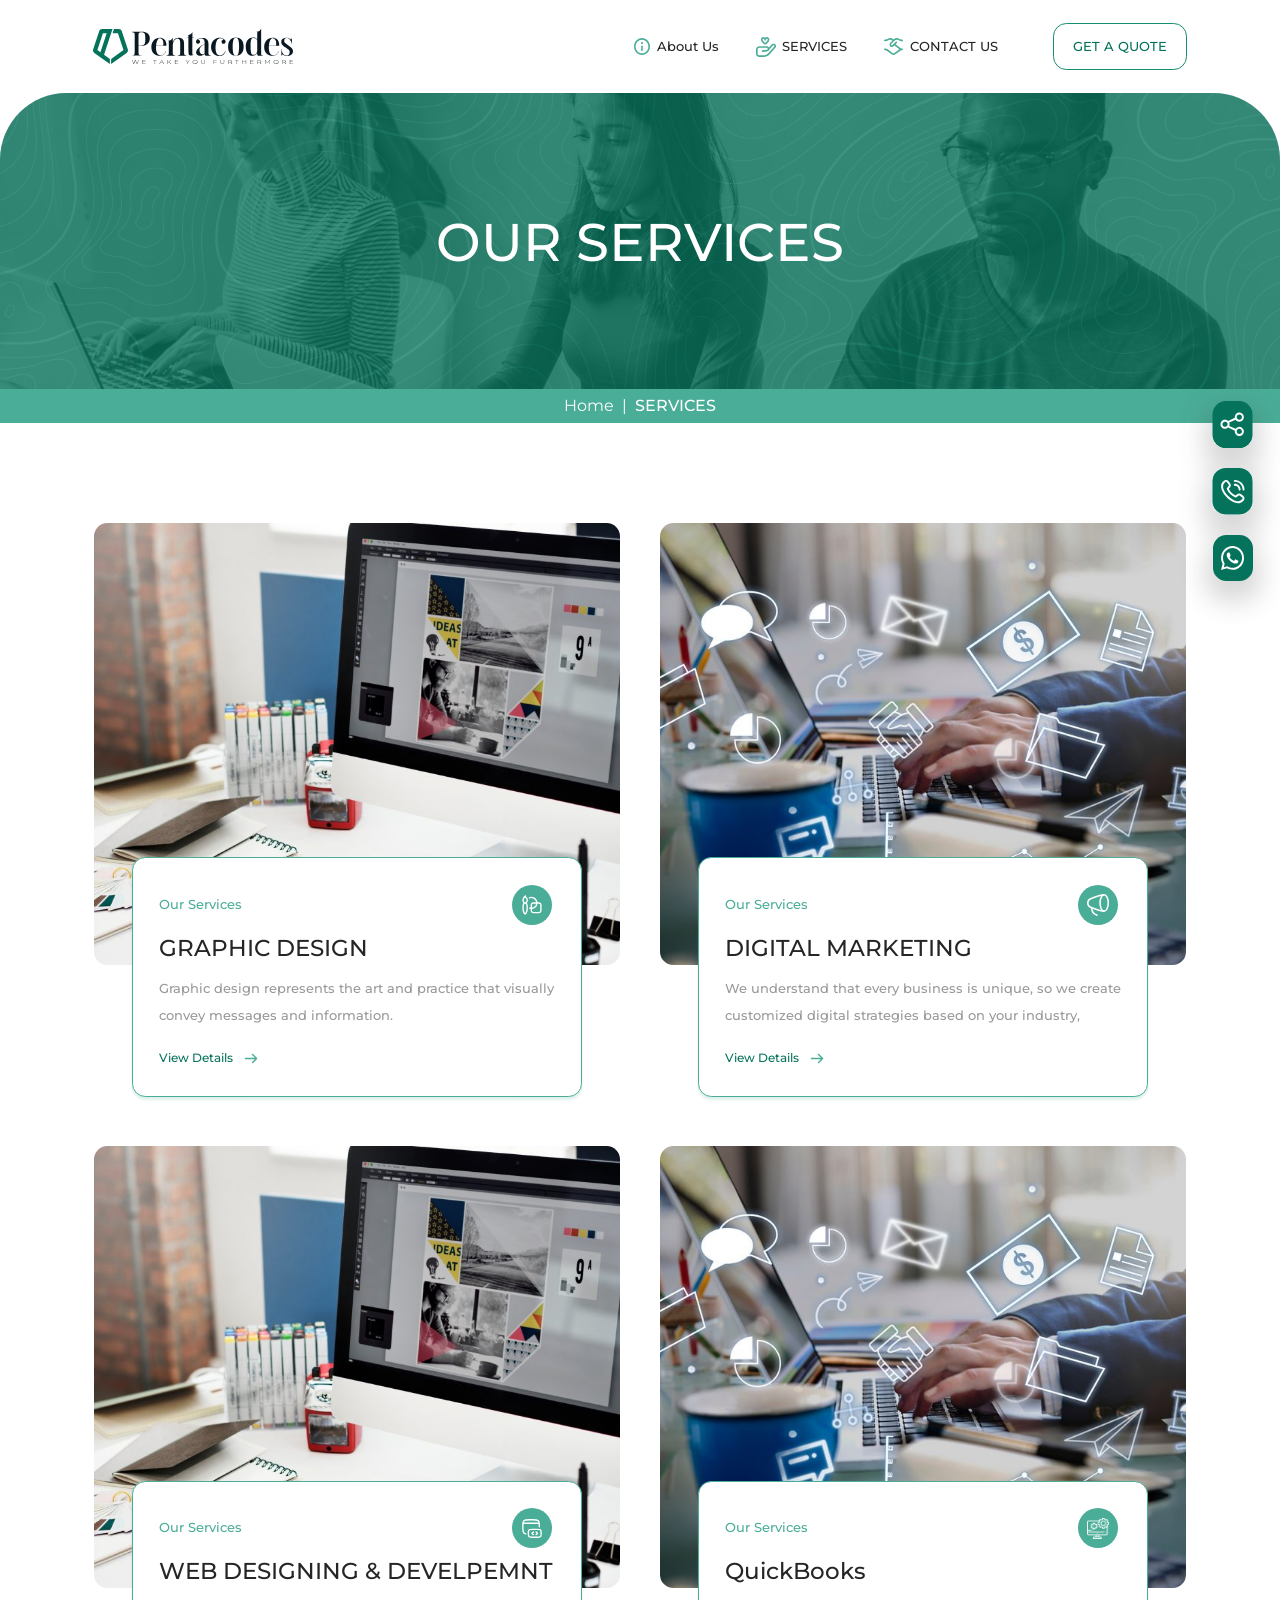
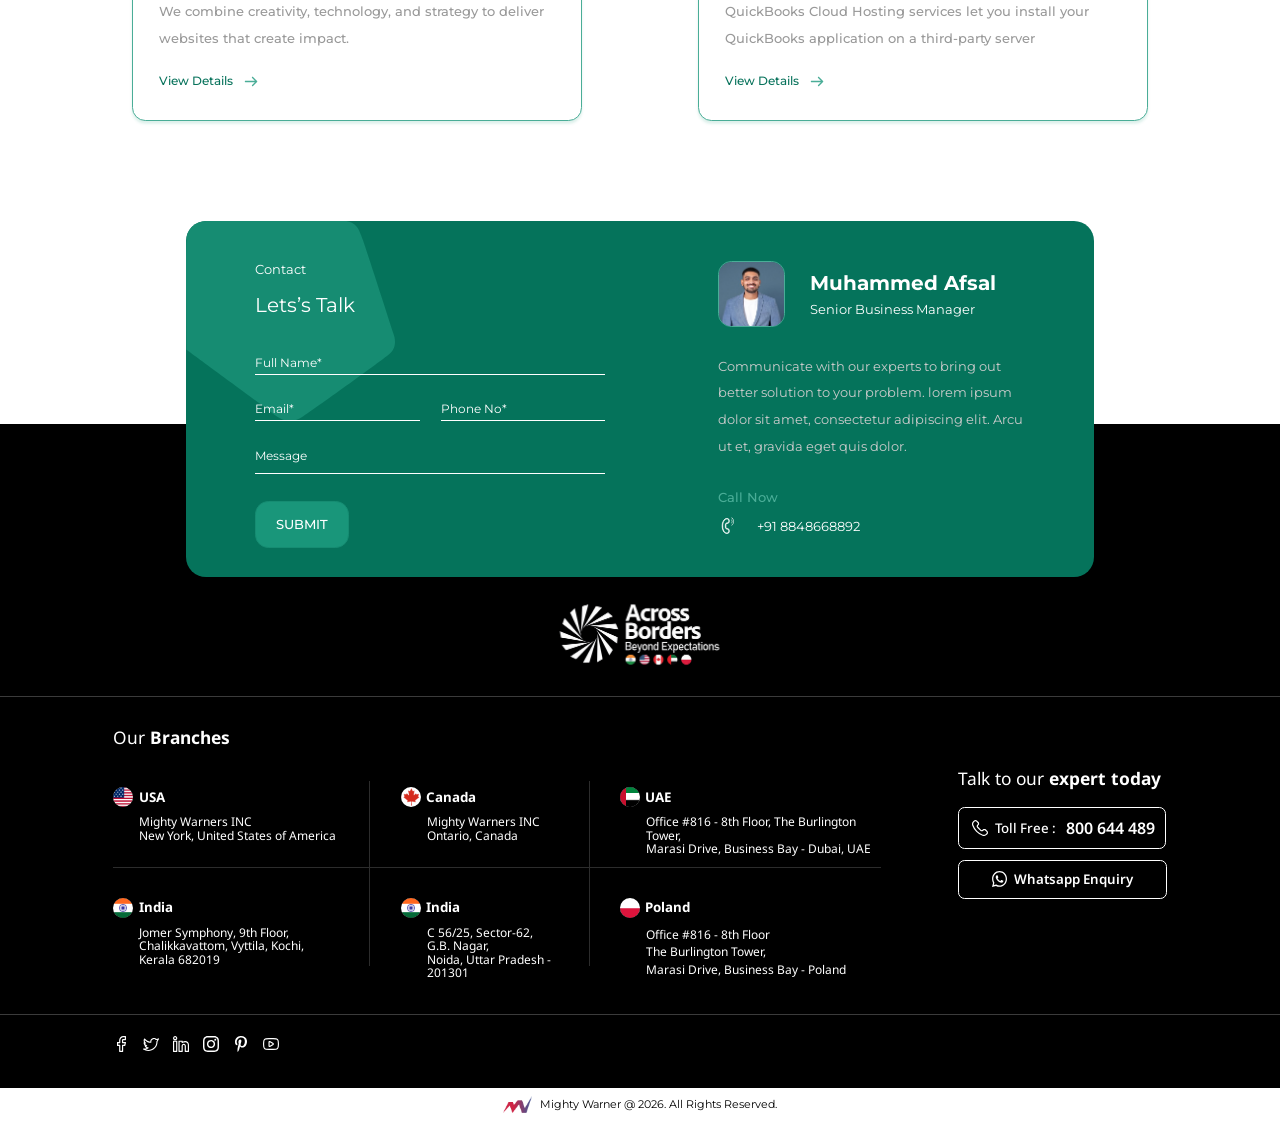
<file: frontend/services.html>
<!DOCTYPE html>
<html lang="en">
<head>
  <meta charset="UTF-8">
  <meta name="viewport" content="width=device-width, initial-scale=1.0">
  <title>Our Services — Pentacodes IT Solutions</title>
  <meta name="description" content="Explore Pentacodes IT Solutions' services: graphic design, digital marketing, web design & development, and QuickBooks cloud hosting.">
  <!-- TODO: swap REPLACE_WITH_REAL_DOMAIN for the live domain before launch -->
  <link rel="canonical" href="https://REPLACE_WITH_REAL_DOMAIN/services.html">
  <meta property="og:type" content="website">
  <meta property="og:site_name" content="Pentacodes IT Solutions">
  <meta property="og:title" content="Our Services — Pentacodes IT Solutions">
  <meta property="og:description" content="Graphic design, digital marketing, web design & development, and QuickBooks cloud hosting.">
  <meta property="og:url" content="https://REPLACE_WITH_REAL_DOMAIN/services.html">
  <meta property="og:image" content="https://REPLACE_WITH_REAL_DOMAIN/assets/images/services-banner.jpg">
  <meta name="twitter:card" content="summary_large_image">
  <meta name="twitter:title" content="Our Services — Pentacodes IT Solutions">
  <meta name="twitter:description" content="Graphic design, digital marketing, web design & development, and QuickBooks cloud hosting.">
  <meta name="twitter:image" content="https://REPLACE_WITH_REAL_DOMAIN/assets/images/services-banner.jpg">
  <link rel="icon" type="image/svg+xml" href="assets/icons/logo-mark.svg">
  <link rel="preconnect" href="https://fonts.googleapis.com">
  <link rel="preconnect" href="https://fonts.gstatic.com" crossorigin>
  <link href="https://fonts.googleapis.com/css2?family=Montserrat:wght@400;500;600;700;800&family=Noto+Sans:wght@400;500;600;700&display=swap" rel="stylesheet">
  <link rel="stylesheet" href="css/common.css?v=12">
  <link rel="stylesheet" href="css/services.css?v=6">
</head>
<body>

  <!-- ================= HEADER ================= -->
  <header class="site-header site-header--inner">
    <div class="container">
      <a href="index.html" class="logo" aria-label="Pentacodes">
        <img class="logo__mark" src="assets/icons/logo-mark.svg" alt="">
        <img class="logo__text" src="assets/icons/logo-text.svg" alt="Pentacodes">
        <img class="logo__tagline" src="assets/icons/logo-tagline.svg" alt="We take you furthermore">
      </a>
      <button class="nav-toggle" aria-label="Toggle menu">
        <span></span><span></span><span></span>
      </button>
      <nav class="main-nav">
        <ul class="main-nav__list">
          <li class="main-nav__item main-nav__item--about">
            <a href="about.html"><img src="assets/icons/nav-about.svg" alt="">About Us</a>
          </li>
          <li class="main-nav__item main-nav__item--services">
            <a href="services.html"><img src="assets/icons/nav-services.svg" alt="">SERVICES</a>
          </li>
          <li class="main-nav__item main-nav__item--contact">
            <a href="contact.html"><img src="assets/icons/nav-contact.svg" alt="">CONTACT US</a>
          </li>
        </ul>
        <a href="contact.html" class="btn btn--white">GET A QUOTE</a>
      </nav>
    </div>
  </header>

  <!-- ================= SIDE FLOAT ================= -->
  <div class="side-float">
    <a href="#" class="side-float__btn side-float__btn--full" aria-label="Share">
      <img src="assets/icons/side-share.svg" alt="">
    </a>
    <a href="tel:+918848668892" class="side-float__btn side-float__btn--full" aria-label="Call">
      <img src="assets/icons/side-phone.svg" alt="">
    </a>
    <a href="https://wa.me/918848668892" class="side-float__btn side-float__btn--wa" aria-label="WhatsApp">
      <img src="assets/icons/side-whatsapp.svg" alt="">
    </a>
  </div>

  <!-- ================= BANNER ================= -->
  <section class="inner-banner">
    <div class="inner-banner__band">
      <img src="assets/images/services-banner.jpg" alt="">
      <h1 class="inner-banner__title">OUR SERVICES</h1>
    </div>
    <div class="inner-banner__crumb">
      <p><a href="index.html">Home</a>&nbsp;&nbsp;|&nbsp;&nbsp;<b>SERVICES</b></p>
    </div>
  </section>

  <!-- ================= SERVICE CARDS ================= -->
  <section class="sv-grid">
    <article class="sv-card">
      <div class="sv-card__photo">
        <img src="assets/images/svc-photo-marketing.jpg" alt="Graphic Design">
      </div>
      <div class="sv-card__panel">
        <p class="sv-card__kicker">Our Services</p>
        <h2 class="sv-card__title">GRAPHIC DESIGN</h2>
        <p class="sv-card__desc">Graphic design represents the art and practice that visually convey messages and information.</p>
        <a href="service-details.html" class="sv-card__more">
          View Details
          <img src="assets/icons/arrow-up-line.svg" alt="">
        </a>
        <span class="sv-card__badge">
          <img class="sv-card__circle" src="assets/icons/svc2-circle.svg" alt="">
          <img class="sv-card__icon" src="assets/icons/svc2-design.svg" alt="">
        </span>
      </div>
    </article>

    <article class="sv-card">
      <div class="sv-card__photo">
        <img src="assets/images/svc-photo-corporate.png" alt="Digital Marketing">
      </div>
      <div class="sv-card__panel">
        <p class="sv-card__kicker">Our Services</p>
        <h2 class="sv-card__title">DIGITAL MARKETING</h2>
        <p class="sv-card__desc">We understand that every business is unique, so we create customized digital strategies based on your industry,</p>
        <a href="service-details.html" class="sv-card__more">
          View Details
          <img src="assets/icons/arrow-up-line.svg" alt="">
        </a>
        <span class="sv-card__badge">
          <img class="sv-card__circle" src="assets/icons/svc2-circle.svg" alt="">
          <img class="sv-card__icon" src="assets/icons/svc2-marketing.svg" alt="">
        </span>
      </div>
    </article>

    <article class="sv-card">
      <div class="sv-card__photo">
        <img src="assets/images/svc-photo-marketing.jpg" alt="Web Designing and Development">
      </div>
      <div class="sv-card__panel">
        <p class="sv-card__kicker">Our Services</p>
        <h2 class="sv-card__title">WEB DESIGNING &amp; DEVELPEMNT</h2>
        <p class="sv-card__desc">We combine creativity, technology, and strategy to deliver websites that create impact.</p>
        <a href="service-details.html" class="sv-card__more">
          View Details
          <img src="assets/icons/arrow-up-line.svg" alt="">
        </a>
        <span class="sv-card__badge">
          <img class="sv-card__circle" src="assets/icons/svc2-circle.svg" alt="">
          <img class="sv-card__icon" src="assets/icons/svc2-webdesign.svg" alt="">
        </span>
      </div>
    </article>

    <article class="sv-card">
      <div class="sv-card__photo">
        <img src="assets/images/svc-photo-corporate.png" alt="QuickBooks">
      </div>
      <div class="sv-card__panel">
        <p class="sv-card__kicker">Our Services</p>
        <h2 class="sv-card__title">QuickBooks</h2>
        <p class="sv-card__desc">QuickBooks Cloud Hosting services let you install your QuickBooks application on a third-party server</p>
        <a href="service-details.html" class="sv-card__more">
          View Details
          <img src="assets/icons/arrow-up-line.svg" alt="">
        </a>
        <span class="sv-card__badge sv-card__badge--qb">
          <img class="sv-card__icon sv-card__icon--qb" src="assets/icons/service-quickbooks-mask.png" alt="">
        </span>
      </div>
    </article>
  </section>

  <!-- ================= FOOTER ================= -->
  <footer class="site-footer sv-footer">
    <div class="footer-cta">
      <img class="footer-cta__blob" src="assets/images/footer-card-blob.svg" alt="">
      <div class="footer-cta__inner">
        <div class="footer-cta__left">
          <p class="footer-cta__kicker">Contact</p>
          <p class="footer-cta__title">Lets&rsquo;s Talk</p>
          <form class="footer-form" data-lead-form data-form-id="footer-cta" novalidate>
            <input type="text" name="name" placeholder="Full Name*" required>
            <div class="footer-form__row">
              <input type="email" name="email" placeholder="Email*" required>
              <input type="tel" name="phone" placeholder="Phone No*" required>
            </div>
            <textarea name="message" rows="1" placeholder="Message"></textarea>
            <input type="text" name="company" class="hp-field" tabindex="-1" autocomplete="off" aria-hidden="true">
            <button type="submit" class="btn btn--green">SUBMIT</button>
            <p class="form-feedback" role="status" aria-live="polite"></p>
          </form>
        </div>
        <div class="footer-cta__right">
          <div class="footer-cta__person">
            <img class="footer-cta__photo" src="assets/images/afsal.png" alt="Muhammed Afsal">
            <div>
              <p class="footer-cta__name">Muhammed Afsal</p>
              <p class="footer-cta__role">Senior Business Manager</p>
            </div>
          </div>
          <p class="footer-cta__desc">Communicate with our experts to bring out better solution to your problem. lorem ipsum dolor sit amet, consectetur adipiscing elit. Arcu ut et, gravida eget quis dolor.</p>
          <a class="footer-cta__call" href="tel:+918848668892">
            <p class="footer-cta__callnow">Call Now</p>
            <p class="footer-cta__phone">
              <img src="assets/icons/icon-callnow.svg" alt="">
              +91 8848668892
            </p>
          </a>
        </div>
      </div>
    </div>

    <div class="footer-black">
      <div class="footer-ab-logo">
        <img src="assets/images/across-borders-logo.png" alt="Across Borders — Beyond Expectations">
      </div>
      <hr class="footer-divider">
      <div class="footer-main">
        <h3 class="footer-main__heading">Our <b>Branches</b></h3>
        <div class="footer-branches">
          <div class="footer-branches__row">
            <div class="footer-branch">
              <div class="footer-branch__head">
                <img src="assets/icons/flag-usa.png" alt=""><span>USA</span>
              </div>
              <p class="footer-branch__addr">Mighty Warners INC<br>New York, United States of America</p>
            </div>
            <div class="footer-branch">
              <div class="footer-branch__head">
                <img src="assets/icons/flag-canada.png" alt=""><span>Canada</span>
              </div>
              <p class="footer-branch__addr">Mighty Warners INC<br>Ontario, Canada</p>
            </div>
            <div class="footer-branch">
              <div class="footer-branch__head">
                <img src="assets/icons/flag-uae.png" alt=""><span>UAE</span>
              </div>
              <p class="footer-branch__addr">Office #816 - 8th Floor, The Burlington Tower,<br>Marasi Drive, Business Bay - Dubai, UAE</p>
            </div>
          </div>
          <div class="footer-branches__row">
            <div class="footer-branch">
              <div class="footer-branch__head">
                <img src="assets/icons/flag-india.png" alt=""><span>India</span>
              </div>
              <p class="footer-branch__addr">Jomer Symphony, 9th Floor,<br>Chalikkavattom, Vyttila, Kochi, Kerala 682019</p>
            </div>
            <div class="footer-branch">
              <div class="footer-branch__head">
                <img src="assets/icons/flag-india.png" alt=""><span>India</span>
              </div>
              <p class="footer-branch__addr">C 56/25, Sector-62, G.B. Nagar,<br>Noida, Uttar Pradesh - 201301</p>
            </div>
            <div class="footer-branch footer-branch--poland">
              <div class="footer-branch__head">
                <img src="assets/icons/flag-poland.png" alt=""><span>Poland</span>
              </div>
              <p class="footer-branch__addr">Office #816 - 8th Floor<br>The Burlington Tower,<br>Marasi Drive, Business Bay - Poland</p>
            </div>
          </div>
          <hr class="footer-branches__hr">
        </div>
        <aside class="footer-expert">
          <p class="footer-expert__title">Talk to our <b>expert today</b></p>
          <a href="tel:800644489" class="footer-expert__btn footer-expert__btn--call">
            <img src="assets/icons/icon-call.svg" alt="">
            <span class="label">Toll Free :&nbsp;</span>
            <span class="number">800 644 489</span>
          </a>
          <a href="https://wa.me/918848668892" class="footer-expert__btn footer-expert__btn--wa">
            <img src="assets/icons/icon-whatsapp-round.svg" alt="">
            Whatsapp Enquiry
          </a>
        </aside>
      </div>
      <hr class="footer-divider footer-divider--bottom">
      <div class="footer-social-row">
        <div class="footer-socials">
          <a href="#" aria-label="Facebook"><img src="assets/icons/icon-facebook.svg" alt=""></a>
          <a href="#" aria-label="Twitter"><img src="assets/icons/icon-twitter.svg" alt=""></a>
          <a href="#" aria-label="LinkedIn"><img src="assets/icons/icon-linkedin.svg" alt=""></a>
          <a href="#" aria-label="Instagram"><img src="assets/icons/icon-instagram.svg" alt=""></a>
          <a href="#" aria-label="Pinterest"><img src="assets/icons/icon-pinterest.svg" alt=""></a>
          <a href="#" aria-label="YouTube"><img src="assets/icons/icon-youtube.svg" alt=""></a>
        </div>
      </div>
    </div>
    <div class="footer-bottombar">
      <img src="assets/icons/mw-mini-logo.png" alt="Mighty Warner">
      <span>Mighty Warner @ 2026. All Rights Reserved.</span>
    </div>
  </footer>

  <script src="js/config.js?v=1"></script>
  <script src="js/script.js?v=5"></script>
</body>
</html>
</file>
<file: frontend/css/common.css>
/* ============================================================
   Penta Tech — common.css
   Shared: tokens, reset, scaling system, header, side buttons,
   footer (Let's Talk card + branches + bottom bar)
   Design source: Figma "Penta-Tech" (1920px desktop frames)
   Unit system: 1rem = 16px at 1920px viewport. For laptops
   (1025–1919px) the root font-size scales with the viewport so
   the desktop layout renders as an exact proportional replica.
   ============================================================ */

:root {
  --green: #05735b;
  --green-panel: #07725b;
  --green-mid: #19967a;
  --green-border: #168c72;
  --green-icon-bg: #188970;
  --green-light: #4aad97;
  --navy: #0a1821;
  --navy-card: #1f3a4b;
  --text-dark: #252525;
  --grey-text: #ccc;
  --font-main: 'Montserrat', sans-serif;
  --font-alt: 'Noto Sans', sans-serif;
}

* { margin: 0; padding: 0; box-sizing: border-box; }

html { font-size: 16px; overflow-x: hidden; }
/* Laptop proportional scaling: 1920/120 = 16px  */
@media (max-width: 1919px) and (min-width: 1025px) {
  html { font-size: 0.8333333vw; }
}
@media (max-width: 1024px) {
  html { font-size: 16px; }
}

body {
  font-family: var(--font-main);
  background: #fff;
  color: var(--text-dark);
  max-width: 1920px;
  margin: 0 auto;
  overflow-x: hidden;
}

img { display: block; max-width: 100%; }
a { text-decoration: none; color: inherit; }
ul { list-style: none; }
button, input, textarea { font-family: inherit; background: none; border: none; outline: none; }

.container {
  width: 102.5rem; /* 1640 */
  margin: 0 auto;
}

/* ---------- Buttons ---------- */
.btn {
  display: inline-flex;
  align-items: center;
  justify-content: center;
  height: 4.375rem;              /* 70 */
  border-radius: 1.25rem;        /* 20 */
  border: 1px solid var(--green-border);
  font-family: var(--font-main);
  font-weight: 500;
  font-size: 1.25rem;            /* 20 */
  line-height: 2.5rem;
  cursor: pointer;
  white-space: nowrap;
  transition: transform 0.3s ease, box-shadow 0.3s ease, background-color 0.3s ease, color 0.3s ease;
}
.btn--white { background: #fff; color: var(--green); }
.btn--green { background: var(--green-mid); color: #fff; }
.btn--white:hover {
  background: var(--green);
  color: #fff;
  transform: translateY(-0.1875rem);
  box-shadow: 0 0.9375rem 1.5625rem 0 rgba(5, 115, 91, 0.25);
}
.btn--green:hover {
  background: var(--green-panel);
  transform: translateY(-0.1875rem);
  box-shadow: 0 0.9375rem 1.5625rem 0 rgba(7, 114, 91, 0.3);
}

/* ---------- Header ---------- */
.site-header {
  position: relative;
  z-index: 20;
  background: #fff;
  height: 7.5rem;                /* 120 */
}
.site-header .container {
  height: 100%;
  display: flex;
  align-items: center;
  justify-content: space-between;
}
.logo {
  position: relative;
  width: 18.75rem;               /* 300 */
  height: 3.334rem;              /* 53.34 */
  flex-shrink: 0;
}
.logo__mark {
  position: absolute; left: 0; top: 0;
  width: 3.2554rem;              /* 52.09 */
  height: 3.3217rem;             /* 53.15 */
}
.logo__text {
  position: absolute;
  left: 3.6607rem;               /* 58.57 */
  top: 0;
  width: 15.0832rem;             /* 241.33 */
  height: 2.4974rem;             /* 39.96 */
}
.logo__tagline {
  position: absolute;
  left: 3.6546rem;               /* 58.47 */
  top: 2.8788rem;                /* 46.06 */
  width: 15.0954rem;             /* 241.53 */
  height: 0.4552rem;             /* 7.28 */
}
.main-nav {
  display: flex;
  align-items: center;
}
.main-nav__list {
  display: flex;
  align-items: center;
  gap: 3.4375rem;                /* 55 */
  margin-right: 5.125rem;        /* 82 */
}
.main-nav__item a {
  display: flex;
  align-items: center;
  gap: 0.625rem;                 /* 10 */
  font-weight: 500;
  font-size: 1.25rem;            /* 20 */
  line-height: 1.25rem;
  color: var(--text-dark);
  transition: color 0.3s ease;
}
.main-nav__item a:hover { color: var(--green-mid); }
.main-nav__item img { width: 1.5625rem; height: 1.5625rem; }        /* 25 */
.main-nav__item--services img { width: 1.875rem; height: 1.875rem; } /* 30 */
.main-nav__item--contact img { width: 1.8125rem; height: 1.5625rem; } /* 29x25 */
.main-nav .btn { width: 12.5625rem; }  /* 201 */

.nav-toggle {
  display: none;
  flex-direction: column;
  gap: 6px;
  cursor: pointer;
  padding: 6px;
}
.nav-toggle span {
  display: block;
  width: 30px; height: 3px;
  background: var(--green);
  border-radius: 2px;
  transition: 0.3s;
}
.nav-toggle:hover span { background: var(--green-mid); }

/* ---------- Side floating buttons ---------- */
.side-float {
  position: fixed;
  right: 2.5625rem;              /* 41 */
  top: 37.625rem;                /* 602 */
  width: 3.75rem;                /* 60 */
  z-index: 50;
}
.side-float__btn {
  position: relative;
  display: block;
  width: 3.75rem;                /* 60 */
  height: 4.375rem;              /* 70 */
  margin-bottom: 1.875rem;       /* 30 */
  border-radius: 1.25rem;
  transition: transform 0.3s ease;
}
.side-float__btn:last-child { margin-bottom: 0; }
/* hover effects are gated to real pointers (mouse/trackpad) — on touchscreens,
   :hover fires on tap without a real "leave" event, so a scaling hover here
   would grow the button into its neighbor's 8px gap and require a confusing
   double-tap (first tap shows :hover, second tap actually follows the link) */
@media (hover: hover) and (pointer: fine) {
  .side-float__btn:hover { transform: scale(1.1); }
}
/* share / phone svgs include button bg + shadow bleed (160x170 canvas for 60x70 btn) */
.side-float__btn--full img {
  position: absolute;
  width: 10rem;                  /* 160 */
  height: 10.625rem;             /* 170 */
  max-width: none;
  left: -3.125rem;               /* -50 */
  top: -1.875rem;                /* -30 */
}
.side-float__btn--wa {
  background: var(--green);
  box-shadow: 0 1.25rem 2.5rem 0.625rem rgba(56, 52, 52, 0.2);
  display: flex;
  align-items: center;
  justify-content: center;
  transition: transform 0.3s ease, box-shadow 0.3s ease, background-color 0.3s ease;
}
@media (hover: hover) and (pointer: fine) {
  .side-float__btn--wa:hover {
    background: var(--green-mid);
    box-shadow: 0 1.25rem 2.5rem 0.625rem rgba(56, 52, 52, 0.35);
  }
}
.side-float__btn--wa img {
  width: 2.1875rem;              /* 35 */
  height: 2.2rem;
}

/* ---------- Footer ---------- */
.site-footer {
  position: relative;
  margin-top: 6.25rem; /* page sections control their own spacing; overridden per page */
}

/* Let's Talk card */
.footer-cta {
  position: relative;
  z-index: 2;
  width: 85.125rem;              /* 1362 */
  height: 33.4375rem;            /* 535 */
  margin: 0 auto -14.375rem;     /* overlaps black area by 230 */
  background: var(--green);
  border-radius: 1.875rem;       /* 30 */
  overflow: hidden;
}
.footer-cta__blob {
  position: absolute;
  left: 0; top: 0;
  width: 19.5667rem;             /* 313 */
  height: 18.75rem;              /* 300 */
}
.footer-cta__inner {
  position: relative;
  display: flex;
  justify-content: space-between;
  padding: 3.75rem 6.25rem 0 6.25rem;  /* 60 100 */
}
.footer-cta__left { width: 33.0625rem; /* 529 */ position: relative; padding-left: 0.25rem; }
.footer-cta__kicker {
  font-size: 1.25rem;            /* 20 */
  font-weight: 400;
  color: #fff;
}
.footer-cta__title {
  font-size: 1.875rem;           /* 30 */
  font-weight: 400;
  color: #fff;
  margin-top: 1.5rem;            /* 5683-5639-20 ≈ 24 */
}
.footer-form { margin-top: 3.5625rem; /* 5780-5683-30+... = 57 */ }
.footer-form input,
.footer-form textarea {
  display: block;
  width: 32.8125rem;             /* 525 */
  color: #fff;
  font-size: 1.125rem;           /* 18 */
  font-weight: 400;
  padding-bottom: 0.375rem;
  border-bottom: 1px solid #fff;
  border-radius: 0;
  resize: none;
}
.footer-form input::placeholder,
.footer-form textarea::placeholder { color: #fff; opacity: 1; }
.footer-form__row {
  display: flex;
  gap: 1.9375rem;                /* 31 */
  margin-top: 2.5rem;            /* 40 */
}

/* ---------- lead-capture forms: honeypot + submit feedback ---------- */
.hp-field {
  position: absolute !important;
  width: 1px; height: 1px;
  padding: 0; margin: -1px;
  overflow: hidden;
  clip: rect(0, 0, 0, 0);
  white-space: nowrap;
  border: 0;
}
.form-feedback {
  margin-top: 0.75rem;
  font-size: 1rem;
  font-weight: 500;
  min-height: 1.25em;
}
.form-feedback[data-state="success"] { color: var(--green-light); }
.form-feedback[data-state="error"] { color: #ff8a80; }
button[disabled] { opacity: 0.6; cursor: not-allowed; }
.footer-form__row input { width: 15.4375rem; }  /* 247 */
.footer-form textarea { margin-top: 2.5rem; height: 2.5rem; }
.footer-form .btn {
  margin-top: 2.5rem;
  width: 8.8125rem;              /* 141 */
}
.footer-cta__right { width: 29rem; /* 464 */ padding-top: 0; }
.footer-cta__person {
  display: flex;
  align-items: flex-start;
  gap: 2.375rem;                 /* 38 */
}
.footer-cta__photo {
  width: 6.25rem; height: 6.25rem;    /* 100 */
  border: 1px solid var(--green-light);
  border-radius: 1.25rem;
  object-fit: cover;
}
.footer-cta__name {
  font-size: 1.875rem;           /* 30 */
  font-weight: 700;
  color: #fff;
  margin-top: 0.9375rem;         /* 15 */
}
.footer-cta__role {
  font-size: 1.25rem;            /* 20 */
  font-weight: 400;
  color: #fff;
  margin-top: 0.625rem;
}
.footer-cta__desc {
  margin-top: 2.375rem;          /* 5777-5739+... = 38 */
  font-size: 1.25rem;            /* 20 */
  line-height: 2.5rem;           /* 40 */
  color: var(--grey-text);
  font-weight: 400;
}
.footer-cta__call { display: block; cursor: pointer; }
.footer-cta__callnow {
  margin-top: 2.75rem;           /* 44 */
  font-size: 1.25rem;
  font-weight: 500;
  color: var(--green-light);
  transition: color 0.3s ease;
}
.footer-cta__phone {
  display: flex;
  align-items: center;
  gap: 1.9375rem;                /* 31 */
  margin-top: 1.1875rem;         /* 19 */
  font-size: 1.25rem;
  color: #fff;
  transition: transform 0.3s ease;
}
.footer-cta__phone img { width: 1.7rem; height: 1.66rem; transition: transform 0.3s ease; }
.footer-cta__call:hover .footer-cta__callnow { color: #fff; }
.footer-cta__call:hover .footer-cta__phone { transform: translateX(0.3125rem); }
.footer-cta__call:hover .footer-cta__phone img { transform: scale(1.15); }

/* Black footer body */
.footer-black {
  background: #000;
  color: #fff;
  padding-top: 16.5625rem;       /* 265: across-borders logo offset from black top */
}
.footer-ab-logo {
  position: relative;
  margin: 0 auto;
  width: 15.625rem;              /* 250 */
  height: 6.2908rem;             /* 100.65 */
  overflow: hidden;
}
.footer-ab-logo img {
  position: absolute;
  max-width: none;
  width: 148.3%;                 /* Figma image crop transform */
  height: 460.43%;
  left: -24.48%;
  top: -181.65%;
}
.footer-divider {
  border: none;
  border-top: 1px solid rgba(255, 255, 255, 0.23);
  margin-top: 2.6875rem;         /* 6293-6249.7 = 43 */
}
.footer-main {
  position: relative;
  width: 98.75rem;               /* 1580 (170 margins) */
  margin: 2.9375rem auto 0;      /* 6340-6293 = 47 */
  min-height: 26.75rem;          /* 6293->6800 area minus heading offset */
}
.footer-main__heading {
  font-family: var(--font-alt);
  font-size: 1.625rem;           /* 26 */
  font-weight: 400;
  line-height: 1.625rem;
}
.footer-main__heading b { font-weight: 700; }

.footer-branches {
  position: relative;
  width: 71.9375rem;             /* 1151: 170 -> 1321 */
  display: flow-root;            /* keep row margins inside so divider offsets stay anchored */
}
.footer-branches__row {
  display: flex;
  margin-top: 3.875rem;          /* rows at y6428; branches div starts at heading bottom (6366) */
}
.footer-branches__row + .footer-branches__row {
  margin-top: 4rem;              /* row2 at y6594; row1 bottom ≈ 6530 */
}
.footer-branch { font-family: var(--font-alt); }
.footer-branch:nth-child(1) { width: 26.9375rem; }  /* col2 starts at 431 */
.footer-branch:nth-child(2) { width: 20.5625rem; }  /* col3 starts at 760 (930-170) */
.footer-branch:nth-child(3) { flex: 1; }
.footer-branch__head {
  display: flex;
  align-items: center;
  gap: 0.5rem;                   /* 8 */
}
.footer-branch__head img {
  width: 1.875rem; height: 1.875rem;   /* 30 */
  border-radius: 50%;                  /* clip export canvas to the circular flag */
  object-fit: cover;
}
.footer-branch__head span {
  font-size: 1.25rem;            /* 20 */
  font-weight: 700;
  line-height: 1.25rem;
}
.footer-branch__addr {
  margin: 0.75rem 0 0 2.4375rem; /* text starts 39px right of col */
  font-size: 1.125rem;           /* 18 */
  font-weight: 400;
  line-height: 1.25rem;          /* 20 */
}
.footer-branch--poland .footer-branch__addr { line-height: 1.625rem; } /* 26 */
/* exact Figma text-block widths so addresses wrap inside their grid cells */
.footer-branches__row:nth-child(1) .footer-branch:nth-child(1) .footer-branch__addr { max-width: 18.625rem; }  /* 298 */
.footer-branches__row:nth-child(1) .footer-branch:nth-child(2) .footer-branch__addr { max-width: 12.0225rem; } /* 192.4 */
.footer-branches__row:nth-child(1) .footer-branch:nth-child(3) .footer-branch__addr { max-width: 22rem; }      /* 352 */
.footer-branches__row:nth-child(2) .footer-branch:nth-child(1) .footer-branch__addr { max-width: 18.3335rem; } /* 293.3 */
.footer-branches__row:nth-child(2) .footer-branch:nth-child(2) .footer-branch__addr { max-width: 12.25rem; }   /* 196 */
.footer-branches__row:nth-child(2) .footer-branch:nth-child(3) .footer-branch__addr { max-width: 24.4375rem; } /* 391 */

/* vertical dividers between branch columns (x 554 & 883 abs => 384 & 713 in container) */
.footer-branches::before,
.footer-branches::after {
  content: "";
  position: absolute;
  top: 3.25rem;                  /* lines y6418..6696; branches div top = 6366 */
  height: 17.375rem;             /* 278 */
  width: 0;
  border-left: 1px solid #2c2c2c;
}
.footer-branches::before { left: 24rem; }      /* 554-170 = 384 */
.footer-branches::after { left: 44.5625rem; }  /* 883-170 = 713 */
/* horizontal divider between rows (y 6547) */
.footer-branches .footer-branches__hr {
  position: absolute;
  left: 0;
  top: 11.3125rem;               /* 6547; branches div top = 6366 */
  width: 100%;
  border: none;
  border-top: 1px solid #2c2c2c;
}

/* Right: talk to expert */
.footer-expert {
  position: absolute;
  right: 0;
  top: 3.875rem;                 /* 6402-6340 = 62 */
  width: 19.5625rem;             /* 313 */
  font-family: var(--font-alt);
}
.footer-expert__title {
  font-size: 1.625rem;           /* 26 */
  font-weight: 400;
  line-height: 1.625rem;
  white-space: nowrap;
}
.footer-expert__title b { font-weight: 700; }
.footer-expert__btn {
  display: flex;
  align-items: center;
  gap: 0.625rem;
  border: 1px solid #fff;
  border-radius: 0.625rem;       /* 10 */
  color: #fff;
  font-family: var(--font-alt);
  white-space: nowrap;
  transition: background-color 0.3s ease, color 0.3s ease, transform 0.3s ease;
}
.footer-expert__btn:hover {
  background: #fff;
  color: var(--green-panel);
  transform: translateY(-0.1875rem);
}
.footer-expert__btn img { width: 1.5rem; height: 1.5rem; }
.footer-expert__btn--call {
  margin-top: 1.8125rem;         /* 6457-6402-26 = 29 */
  width: 19.5rem;                /* 312 */
  height: 4rem;                  /* 64 */
  padding: 0 1.25rem;
}
.footer-expert__btn--call .label { font-size: 1.25rem; font-weight: 500; }
.footer-expert__btn--call .number { font-size: 1.5rem; font-weight: 600; }
.footer-expert__btn--wa {
  margin-top: 1rem;              /* 6537-6457-64 = 16 */
  width: 19.5625rem;             /* 313 */
  height: 3.625rem;              /* 58 */
  justify-content: center;
  font-size: 1.25rem;
  font-weight: 600;
}

/* social row */
.footer-divider--bottom { margin-top: 0; }
.footer-social-row {
  width: 98.75rem;
  margin: 0 auto;
  display: flex;
  align-items: center;
  justify-content: space-between;
  padding: 2rem 0 3.3125rem;     /* 6832-6800 = 32 top; 6909-6856 = 53 bottom */
}
.footer-socials {
  display: flex;
  align-items: center;
  gap: 1.3125rem;                /* 21 */
}
.footer-socials a {
  display: flex; align-items: center; justify-content: center;
  width: 1.5rem; height: 1.5rem;
  transition: transform 0.3s ease, opacity 0.3s ease;
}
.footer-socials a:hover { transform: translateY(-0.25rem) scale(1.15); opacity: 0.85; }
.footer-socials img { max-width: 100%; max-height: 100%; width: auto; height: auto; }
.footer-copy {
  font-family: var(--font-alt);
  font-size: 1.25rem;            /* 20 */
  font-weight: 500;
  line-height: 1.25rem;
}

/* bottom white bar */
.footer-bottombar {
  background: #fff;
  height: 3.125rem;              /* 50 */
  display: flex;
  align-items: center;
  justify-content: center;
  gap: 0.6875rem;                /* 11 */
}
.footer-bottombar img {
  width: 2.75rem;                /* 44 */
  height: 1.5613rem;             /* 25 */
  object-fit: contain;
}
.footer-bottombar span {
  font-size: 1rem;               /* 16 */
  color: #000;
  font-weight: 400;
}

/* ---------- shared section headings ---------- */
.section-kicker {
  font-size: 1.25rem;            /* 20 */
  line-height: 1.25rem;
  font-weight: 500;
  color: var(--green-light);
}
.section-title {
  font-size: 2.125rem;           /* 34 */
  line-height: 2.5rem;           /* 40 */
  font-weight: 500;
  color: var(--text-dark);
  margin-top: 1.25rem;           /* 20 */
}
.section-title--white { color: #fff; }

/* ---------- slider dots ---------- */
.dot {
  width: 0.625rem; height: 0.625rem;   /* 10 */
  border-radius: 0.625rem;
  background: var(--green-light);
  cursor: pointer;
  transition: transform 0.3s ease, background-color 0.3s ease, width 0.3s ease;
}
.dot--active {
  width: 1.875rem;               /* 30 */
  background: var(--green-panel);
}
.dot--white { background: #fff; }
.dot:hover { transform: scale(1.3); background: var(--green-panel); }
.dot--white:hover { background: #fff; opacity: 0.8; }
.dot--active:hover { transform: none; }

/* ---------- company stat cards (Home / About / Service Details) ---------- */
.hc-cards {
  position: absolute;
  left: 8.8125rem;               /* 141 */
  top: 18.125rem;                /* 290 from section top */
  display: flex;
  gap: 1.578rem;                 /* 25.24 */
  z-index: 2;
}
.hc-card {
  position: relative;
  width: 24.4375rem;             /* 391 */
  height: 19.375rem;             /* 310 */
  background: var(--green-panel);
  border-radius: 1.875rem;       /* 30 */
  box-shadow: 0 2.5rem 2.5rem 0 rgba(0, 0, 0, 0.15);
  overflow: hidden;
  transition: transform 0.3s ease, box-shadow 0.3s ease, background-color 0.3s ease;
}
.hc-card:hover {
  transform: translateY(-0.625rem);
  background: var(--green-mid);
  box-shadow: 0 2.5rem 3.125rem 0 rgba(0, 0, 0, 0.25);
}
.hc-card__blob {
  position: absolute;
  left: 0; top: 0;
  width: 19.5625rem;             /* 313 */
  height: 18.75rem;              /* 300 */
}
.hc-card__icon {
  position: absolute;
  left: 2.125rem;                /* 34 */
  top: 6.25rem;                  /* 100 */
  width: 6.25rem; height: 6.25rem;
}
.hc-card__icon span {
  position: absolute; inset: 0;
  border-radius: 50%;
  background: var(--green-light);
}
.hc-card__icon img {
  position: absolute; inset: 0;
  width: 100%; height: 100%;
}
.hc-card__text {
  position: absolute;
  left: 11.625rem;               /* 186 */
  top: 3.4375rem;                /* 55 */
  color: #fff;
  font-weight: 500;
}
.hc-card__num {
  font-size: 4.375rem;           /* 70 */
  line-height: 5rem;
}
.hc-card__label {
  font-size: 1.875rem;           /* 30 */
  line-height: 2.5rem;           /* 40 */
  margin-top: 0.5rem;
}

/* ---------- dark services bar pieces (Home banner / Service Details) ---------- */
/* interactive service items: flat by default, green raised card when highlighted.
   240-wide blocks centered on each column; position (left) set per bar in its own CSS. */
.bs-item {
  position: absolute;
  top: 3.125rem;                 /* flat: 50 */
  width: 15rem;                  /* 240 */
  text-align: center;
  border-radius: 1.25rem;        /* 20 */
  cursor: pointer;
  z-index: 2;
  transition: top 0.3s ease, background-color 0.3s ease, box-shadow 0.3s ease;
}
.bs-item .bs-icon { margin: 0 auto; transition: margin-top 0.3s ease; }
.bs-item p {
  margin-top: 1.25rem;
  font-size: 1.25rem;            /* 20 */
  line-height: 2.5rem;           /* 40 */
  font-weight: 500;
  color: #fff;
  transition: margin-top 0.3s ease;
}
.bs-item.is-highlight {
  top: -2.125rem;                /* raised 34 above the bar */
  height: 19.3125rem;            /* 309 */
  background: var(--green-mid);
  box-shadow: 0 2.5rem 2.5rem 0 rgba(0, 0, 0, 0.1);
}
.bs-item.is-highlight .bs-icon { margin-top: 3.4375rem; }   /* 55 */
.bs-item.is-highlight .bs-icon__circle { background: var(--green-icon-bg); }
.bs-item.is-highlight p { margin-top: 2.8125rem; }          /* 45 */

/* vertical "Enquire Now" column, shown beside whichever item is highlighted */
.bs-item__enquire {
  position: absolute;
  left: 100%;
  margin-left: 0.625rem;         /* 10px gap (Figma: card edge → icon group) */
  top: 4rem;                     /* bar-rel y30 − card top −34 = 64 */
  width: 3.125rem;
  height: 12.5rem;
  opacity: 0;
  visibility: hidden;
  transition: opacity 0.3s ease, visibility 0.3s ease;
}
.bs-item.is-highlight .bs-item__enquire { opacity: 1; visibility: visible; }
.bs-item__enquire img {
  position: absolute;
  left: 0; top: 0;
  width: 1.5613rem;              /* 25 */
  height: 1.5625rem;
  transform: scaleX(-1);
}
.bs-item__enquire span {
  position: absolute;
  left: 0.3125rem;               /* +5 (Figma text col offset) */
  top: 2.8125rem;                /* 45 */
  writing-mode: vertical-rl;
  transform: rotate(180deg);
  font-size: 1rem;               /* 16 */
  letter-spacing: 0.3rem;        /* 4.8 */
  color: var(--green-light);
  white-space: nowrap;
  height: 9.5625rem;             /* 153 */
}

.bs-icon {
  position: relative;
  width: 8.875rem;               /* icon 100 + circle offset 42 */
  height: 6.875rem;              /* 110 */
}
.bs-icon__circle {
  position: absolute;
  left: 2.625rem;                /* +42 */
  top: 0;
  width: 6.25rem; height: 6.25rem;
  border-radius: 50%;
  background: var(--navy-card);
}
.bs-icon__circle--card { background: var(--green-icon-bg); }
.bs-icon img,
.bs-icon__qb {
  position: absolute;
  left: 0;
  top: 0.625rem;                 /* 10 */
  width: 6.25rem; height: 6.25rem;
}
/* QuickBooks icon: black source png inverted to white (robust everywhere) */
.bs-icon__qb {
  background: url("../assets/icons/service-quickbooks-mask.png") 0 0 / 6.25rem 6.25rem no-repeat;
  filter: invert(1);
}
.bs-divider {
  position: absolute;
  top: 1.5625rem;                /* 25 */
  height: 15.625rem;             /* 250 */
  width: 0;
  border-left: 1px solid #395d74;
}

/* ---------- inner-page header & banner ---------- */
.site-header--inner { height: 8.75rem; }   /* 140 */

.inner-banner {
  position: relative;
}
.inner-banner__band {
  position: relative;
  height: 27.75rem;              /* 444 */
  border-radius: 6.25rem 6.25rem 0 0;   /* 100 top corners */
  overflow: hidden;
}
.inner-banner__band > img {
  position: absolute;
  left: 0; top: -0.14rem;
  width: 100%;
  height: 43.2406rem;            /* 691.85 */
  object-fit: cover;
  filter: grayscale(1);
}
.inner-banner__band::before {
  content: "";
  position: absolute; inset: 0;
  background: rgba(7, 114, 91, 0.8);
  z-index: 1;
}
.inner-banner__band::after {
  content: "";
  position: absolute; inset: 0;
  background: url("../assets/images/banner-texture.png") center / cover no-repeat;
  mix-blend-mode: soft-light;
  opacity: 0.2;
  z-index: 2;
}
.inner-banner__title {
  position: absolute;
  left: 0;
  top: 11.375rem;                /* 322-140 = 182 */
  width: 100%;
  text-align: center;
  font-size: 5rem;               /* 80 */
  line-height: 5rem;
  font-weight: 500;
  color: #fff;
  z-index: 3;
}
.inner-banner__crumb {
  height: 3.125rem;              /* 50 */
  background: var(--green-light);
  display: flex;
  align-items: center;
  justify-content: center;
}
.inner-banner__crumb p {
  font-size: 1.5rem;             /* 24 */
  line-height: 2.5rem;
  font-weight: 400;
  color: #fff;
  white-space: pre;
}
.inner-banner__crumb b { font-weight: 500; }

/* ---------- white texture strip (behind footer on inner pages) ---------- */
.texture-strip {
  position: relative;
  background: #fff;
  overflow: hidden;
}
.texture-strip::after {
  content: "";
  position: absolute; inset: 0;
  background: url("../assets/images/servicesbar-texture.png") center / cover no-repeat;
  mix-blend-mode: difference;
  opacity: 0.6;
  pointer-events: none;
}

/* ============================================================
   RESPONSIVE — tablet & mobile only (desktop/laptop untouched)
   ============================================================ */
@media (max-width: 1024px) {
  body { max-width: 100%; }
  .container { width: 100%; padding: 0 24px; }

  /* header */
  .site-header { height: 80px; }
  .logo { transform-origin: left center; transform: scale(0.85); }
  .main-nav {
    position: fixed;
    inset: 80px 0 auto 0;
    background: #fff;
    flex-direction: column;
    align-items: flex-start;
    padding: 20px 24px 30px;
    box-shadow: 0 20px 30px rgba(0,0,0,0.1);
    transform: translateY(calc(-100% - 50px));
    visibility: hidden;
    transition: transform 0.35s ease, visibility 0s linear 0.35s;
    z-index: 30;
  }
  .main-nav.is-open { transform: translateY(0); visibility: visible; transition: transform 0.35s ease; }
  .main-nav__list {
    flex-direction: column;
    align-items: flex-start;
    gap: 22px;
    margin: 0 0 24px 0;
  }
  .main-nav__item a { font-size: 18px; }
  .main-nav .btn { width: 180px; height: 54px; font-size: 16px; border-radius: 14px; }
  .nav-toggle { display: flex; }

  /* side buttons */
  .side-float {
    right: 16px;
    top: auto;
    bottom: 16px;
    width: auto;
    display: flex;
    align-items: center;
    gap: 14px;
  }
  .side-float__btn {
    width: 44px;
    height: 51px;              /* matches the desktop 60:70 button ratio at this scale */
    margin-bottom: 0;
    border-radius: 15px;
  }
  /* the share/call artwork is a single flattened image (button square + drop
     shadow baked in, on a 160x170 canvas with the real 60x70 square offset at
     50,30) — the button box below must scale by the exact same factor in both
     directions or the baked square drifts out of alignment with the real box
     and the three buttons visually smear into one shape */
  .side-float__btn--full { overflow: hidden; border-radius: 15px; }
  .side-float__btn--full img { width: 117px; height: 125px; left: -37px; top: -22px; }
  .side-float__btn--wa img { width: 23px; height: 23px; }

  /* dark services bar items (shared: Home banner + Service Details bar) → slider cards */
  .bs-item {
    position: static;
    flex: 0 0 200px;
    width: 200px;
    height: auto;
    padding: 18px 10px 14px;
    text-align: center;
    border-radius: 16px;
    scroll-snap-align: center;
  }
  .bs-item.is-highlight { top: 0; height: auto; }
  .bs-item.is-highlight .bs-icon { margin-top: 0; }
  .bs-item p, .bs-item.is-highlight p { margin-top: 8px; font-size: 16px; line-height: 24px; }
  .bs-item__enquire, .bs-divider, .sd-bar__arrow { display: none; }
  .bs-icon { width: 106px; height: 96px; }
  .bs-icon__circle { left: 36px; width: 84px; height: 84px; }
  .bs-icon img, .bs-icon__qb { top: 8px; width: 84px; height: 84px; background-size: 84px 84px; }

  /* inner banner */
  .inner-banner__band { height: 260px; border-radius: 32px 32px 0 0; }
  .inner-banner__band > img { height: 100%; }
  .inner-banner__title { font-size: 40px; line-height: 44px; top: 105px; }
  .inner-banner__crumb { height: 44px; }
  .inner-banner__crumb p { font-size: 16px; }

  /* company stat cards → swipeable slider */
  .hc-cards {
    position: static;
    display: flex;
    flex-wrap: nowrap;
    overflow-x: auto;
    scroll-snap-type: x mandatory;
    -webkit-overflow-scrolling: touch;
    scrollbar-width: none;
    gap: 16px;
    padding: 4px 4px 44px;         /* room for the card shadow */
    transform: translateY(60px);
  }
  .hc-cards::-webkit-scrollbar { display: none; }
  .hc-card { flex: 0 0 250px; width: 250px; height: 210px; scroll-snap-align: center; }
  .hc-card__icon { left: 20px; top: 62px; width: 68px; height: 68px; }
  .hc-card__text { left: 104px; top: 42px; }
  .hc-card__num { font-size: 38px; line-height: 50px; }
  .hc-card__label { font-size: 17px; line-height: 24px; }

  /* footer */
  .footer-cta {
    width: calc(100% - 48px);
    height: auto;
    margin: 0 auto -120px;
    padding-bottom: 40px;
  }
  .footer-cta__inner {
    flex-direction: column;
    padding: 40px 32px 0;
    gap: 40px;
  }
  .footer-cta__left, .footer-cta__right { width: 100%; }
  .footer-form input, .footer-form textarea, .footer-form__row input { width: 100%; }
  .footer-form__row { flex-direction: row; gap: 24px; }
  .footer-cta__blob { display: none; }
  .footer-black { padding-top: 180px; }
  .footer-ab-logo { width: 200px; height: 81px; }
  .footer-divider { margin-top: 32px; }
  .footer-main { width: 100%; padding: 0 24px; min-height: 0; }
  .footer-main__heading {
    text-align: center;
    font-size: 24px;
    line-height: 30px;
  }
  .footer-branches {
    width: 100%;
    display: grid;
    grid-template-columns: repeat(2, minmax(0, 1fr));
    gap: 32px 24px;
    margin-top: 32px;
  }
  .footer-branches::before, .footer-branches::after, .footer-branches .footer-branches__hr { display: none; }
  .footer-branches__row { display: contents; margin-top: 0; }
  .footer-branches__row + .footer-branches__row { margin-top: 0; }
  .footer-branch:nth-child(1), .footer-branch:nth-child(2), .footer-branch:nth-child(3) {
    width: auto;
    flex: none;
  }
  .footer-branch__head { justify-content: center; }
  .footer-branch__head span { line-height: 24px; }
  .footer-branch__addr {
    margin: 10px auto 0;
    max-width: 100% !important;
    text-align: center;
    font-size: 15px;
    line-height: 22px;
    overflow-wrap: anywhere;
  }
  .footer-branch--poland .footer-branch__addr {
    line-height: 22px;
  }
  .footer-expert {
    position: static;
    display: flex;
    flex-wrap: wrap;
    justify-content: center;
    gap: 14px;
    margin: 40px auto 0;
    width: min(100%, 520px);
  }
  .footer-expert__title {
    flex: 0 0 100%;
    text-align: center;
    white-space: normal;
  }
  .footer-expert__btn {
    margin-top: 0;
    flex: 1 1 calc(50% - 7px);
    min-width: 0;
    justify-content: center;
    text-align: center;
  }
  .footer-expert__btn--call,
  .footer-expert__btn--wa {
    width: auto;
    height: 54px;
    border-radius: 10px;
    padding: 0 12px;
    gap: 6px;
  }
  .footer-expert__btn img { width: 20px; height: 20px; }
  .footer-expert__btn--call .label { font-size: 13px; }
  .footer-expert__btn--call .number { font-size: 15px; }
  .footer-expert__btn--wa { font-size: 14px; }
  .footer-social-row {
    width: 100%;
    justify-content: center;
    padding: 24px 24px 24px;
  }
  .footer-bottombar { height: 46px; }
}

@media (max-width: 767px) {
  .container { padding: 0 16px; }
  .main-nav {
    padding: 16px 20px 22px;
  }
  .main-nav__list {
    gap: 16px;
    margin-bottom: 18px;
  }
  .main-nav__item a {
    font-size: 14px;
    line-height: 18px;
  }
  .main-nav .btn {
    width: 126px;
    height: 36px;
    border-radius: 9px;
    font-size: 11px;
    line-height: 14px;
  }
  .btn {
    height: 38px;
    border-radius: 9px;
    font-size: 11px;
    line-height: 14px;
    padding: 0 16px;
  }
  .section-kicker {
    font-size: 13px;
    line-height: 17px;
  }
  .section-title {
    font-size: 22px;
    line-height: 28px;
    margin-top: 10px;
  }
  .hc-card { flex-basis: 230px; width: 230px; }
  .inner-banner__band { height: 170px; border-radius: 20px 20px 0 0; }
  .inner-banner__title { font-size: 24px; line-height: 30px; top: 76px; }
  .inner-banner__crumb { height: 36px; }
  .inner-banner__crumb p { font-size: 12px; line-height: 18px; }
  .footer-cta {
    width: calc(100% - 48px);
    max-width: 360px;
    margin-bottom: -86px;
    border-radius: 16px;
    padding-bottom: 28px;
  }
  .footer-cta__inner { padding: 26px 18px 0; gap: 26px; }
  .footer-cta__kicker { font-size: 13px; }
  .footer-cta__title { font-size: 20px; margin-top: 12px; }
  .footer-form { margin-top: 24px; }
  .footer-form__row { flex-direction: column; gap: 18px; margin-top: 18px; }
  .footer-form input,
  .footer-form textarea {
    font-size: 13px;
    padding-bottom: 6px;
  }
  .footer-form textarea { margin-top: 18px; }
  .footer-form .btn {
    width: 110px;
    height: 36px;
    margin-top: 20px;
    font-size: 12px;
  }
  .footer-cta__person { gap: 18px; }
  .footer-cta__photo { width: 64px; height: 64px; border-radius: 12px; }
  .footer-cta__name { font-size: 18px; margin-top: 4px; }
  .footer-cta__role { font-size: 13px; }
  .footer-cta__desc { font-size: 13px; line-height: 22px; margin-top: 18px; }
  .footer-cta__callnow,
  .footer-cta__phone { font-size: 13px; }
  .footer-black { padding-top: 128px; }
  .footer-main { padding: 0 18px; }
  .footer-main__heading { font-size: 20px; line-height: 26px; }
  .footer-branches {
    grid-template-columns: repeat(2, minmax(0, 1fr));
    gap: 24px 16px;
    margin-top: 24px;
  }
  .footer-branch:nth-child(1), .footer-branch:nth-child(2), .footer-branch:nth-child(3) { width: auto; }
  .footer-branch__head { gap: 6px; }
  .footer-branch__head img { width: 24px; height: 24px; }
  .footer-branch__head span { font-size: 14px; line-height: 18px; }
  .footer-branch__addr {
    font-size: 11px;
    line-height: 16px;
    overflow-wrap: anywhere;
  }
  .footer-branch--poland .footer-branch__addr {
    line-height: 16px;
  }
  .footer-branches__row { gap: 0; }
  .footer-expert { width: 100%; gap: 10px; }
  .footer-expert__title { font-size: 20px; line-height: 24px; }
  .footer-expert__btn {
    flex: 0 0 calc(50% - 5px);
    width: calc(50% - 5px);
    white-space: normal;
  }
  .footer-expert__btn--call, .footer-expert__btn--wa {
    flex: 0 0 calc(50% - 5px);
    max-width: none;
    border-radius: 10px;
  }
  .footer-expert__btn--call {
    min-height: 48px;
    height: auto;
    padding: 6px;
    gap: 4px;
    flex-wrap: wrap;
    line-height: 15px;
  }
  .footer-expert__btn img { width: 18px; height: 18px; }
  .footer-expert__btn--call .label { font-size: 12px; }
  .footer-expert__btn--call .number { font-size: 13px; }
  .footer-expert__btn--wa {
    min-height: 48px;
    height: auto;
    font-size: 12px;
    padding: 6px;
    gap: 4px;
    line-height: 15px;
  }
  .footer-social-row {
    flex-direction: row;
    justify-content: center;
    gap: 0;
    align-items: center;
    padding: 22px 18px 22px;
  }
  .footer-bottombar span { font-size: 12px; }
}

/* Responsive type and spacing polish */
@media (max-width: 1024px) {
  body {
    font-size: 15px;
    line-height: 1.45;
  }
  p {
    font-weight: 400;
  }
  .section-kicker {
    font-size: 15px;
    line-height: 20px;
    font-weight: 400;
  }
  .section-title {
    font-size: 28px;
    line-height: 36px;
    font-weight: 500;
  }
  .btn {
    min-height: 44px;
    font-size: 14px;
    line-height: 18px;
    font-weight: 500;
  }
  .main-nav__item a {
    font-size: 16px;
    line-height: 20px;
  }
  .main-nav .btn {
    height: 46px;
    font-size: 14px;
  }
  .bs-item p,
  .bs-item.is-highlight p {
    font-size: 14px;
    line-height: 20px;
    font-weight: 500;
  }
  .inner-banner__title {
    font-size: 34px;
    line-height: 40px;
    font-weight: 500;
  }
  .inner-banner__crumb p {
    font-size: 14px;
    line-height: 20px;
  }
  .hc-card__num {
    font-size: 34px;
    line-height: 42px;
  }
  .hc-card__label {
    font-size: 15px;
    line-height: 21px;
    font-weight: 500;
  }
  .footer-cta {
    max-width: 760px;
  }
  .footer-cta__kicker {
    font-size: 15px;
    line-height: 20px;
  }
  .footer-cta__title {
    font-size: 24px;
    line-height: 32px;
  }
  .footer-cta__desc {
    font-size: 14px;
    line-height: 23px;
  }
  .footer-form input,
  .footer-form textarea {
    font-size: 14px;
    line-height: 20px;
  }
  .footer-main__heading {
    font-size: 22px;
    line-height: 28px;
  }
  .footer-branch__addr {
    font-size: 13px;
    line-height: 19px;
    font-weight: 400;
  }
  .footer-branch--poland .footer-branch__addr {
    line-height: 19px;
  }
  .footer-expert__title {
    font-size: 22px;
    line-height: 28px;
  }
}

@media (max-width: 767px) {
  body {
    font-size: 12px;
    line-height: 1.55;
  }
  .section-kicker {
    font-size: 12px;
    line-height: 16px;
  }
  .section-title {
    font-size: 21px;
    line-height: 27px;
  }
  .btn {
    min-height: 36px;
    font-size: 12px;
    line-height: 16px;
    font-weight: 500;
  }
  .main-nav .btn {
    width: 116px;
    height: 38px;
    font-size: 12px;
    line-height: 16px;
    border-radius: 8px;
  }
  .inner-banner__title {
    font-size: 23px;
    line-height: 29px;
  }
  .inner-banner__crumb p {
    font-size: 12px;
    line-height: 17px;
  }
  .bs-item p,
  .bs-item.is-highlight p {
    font-size: 12px;
    line-height: 17px;
  }
  .hc-card__num {
    font-size: 30px;
    line-height: 36px;
  }
  .hc-card__label {
    font-size: 13px;
    line-height: 18px;
  }
  .footer-cta__title {
    font-size: 18px;
    line-height: 24px;
  }
  .footer-cta__desc {
    font-size: 12px;
    line-height: 20px;
  }
  .footer-form input,
  .footer-form textarea {
    font-size: 12px;
    line-height: 18px;
  }
  .footer-main__heading {
    font-size: 18px;
    line-height: 24px;
  }
  .footer-branch__addr,
  .footer-branch--poland .footer-branch__addr {
    font-size: 12px;
    line-height: 18px;
  }
  .footer-expert__title {
    font-size: 18px;
    line-height: 23px;
  }
  .footer-copy {
    font-size: 12px;
    line-height: 16px;
  }
  .footer-bottombar span {
    font-size: 12px;
    line-height: 16px;
  }
}
</file>
<file: frontend/css/home.css>
/* ============================================================
   Penta Tech — home.css  (Figma frame 0:3 HOMEAPPROVED, 1920px)
   All rem values = Figma px / 16
   ============================================================ */

/* ============================================================
   BANNER  (0:4)  — page y 120..1336
   ============================================================ */
.home-banner {
  position: relative;
  height: 76rem;                 /* 1336-120 = 1216 */
}
.banner-panel {
  position: absolute;
  left: 2.5rem;                  /* 40 */
  top: 0.375rem;                 /* 126-120 */
  width: 115rem;                 /* 1840 */
  height: 68.75rem;              /* 1100 */
  border-radius: 6.25rem;        /* 100 */
  background: url("../assets/images/banner-hero-full.jpg") center / cover no-repeat, var(--green-panel);
}
.banner-content {
  position: absolute;
  left: 8.8125rem;               /* 141 */
  top: 15.75rem;                 /* 372-120 */
}
.banner-title {
  font-size: 5rem;               /* 80 */
  line-height: 6.25rem;          /* 100 */
  font-weight: 400;
  color: #fff;
  white-space: nowrap;
}
.banner-title strong { font-weight: 800; }
.banner-btns {
  display: flex;
  gap: 0.9375rem;                /* 398-343 = 55? contact ends 343, next starts 398 → 55 */
  margin-top: 3.75rem;           /* 732-372-300 = 60 */
}
.banner-btns .btn--white { width: 12.5625rem; }   /* 201 */
.banner-btns .btn--wide { width: 17.625rem; margin-left: 2.5rem; }  /* 282; gap 55 total */

/* dark services bar (shared pieces in common.css) */
.banner-services {
  position: absolute;
  left: 8.8125rem;               /* 141 */
  top: 57.25rem;                 /* 1036-120 */
  width: 102.4375rem;            /* 1639 */
  height: 18.75rem;              /* 300 */
  border-radius: 3.125rem;       /* 50 */
  background: url("../assets/images/servicesbar-texture.png") center / cover no-repeat, #0a1821;
  background-blend-mode: difference, normal;
}
/* item positions (generic .bs-item rules live in common.css, shared with Service Details bar) */
.bs-item--web { left: 4.75rem; }        /* 76  (card col, as Figma) */
.bs-item--graphic { left: 34.75rem; }   /* 556 (center 676) */
.bs-item--digital { left: 61.25rem; }   /* 980 (center 1100) */
.bs-item--qb { left: 87.4375rem; }      /* 1399 (card right flush with bar edge) */

.bs-divider--1 { left: 27.1875rem; }  /* 576-141 = 435 */
.bs-divider--2 { left: 53.6875rem; }  /* 1000-141 = 859 */
.bs-divider--3 { left: 80.1875rem; }  /* 1424-141 = 1283 */

/* ============================================================
   ABOUT  (0:123) — page y 1486..2396 (section top gap 150)
   ============================================================ */
.home-about {
  position: relative;
  height: 56.875rem;             /* 910 */
  margin-top: 9.375rem;          /* 1486-1336 = 150 */
}
.ha-photo1 {
  position: absolute;
  left: 2.5rem;                  /* 40 */
  top: 0;
  width: 23.3125rem;             /* 373 */
  height: 27.625rem;             /* 442 */
}
.ha-photo1__img {
  position: absolute; inset: 0;
  width: 100%; height: 100%;
  object-fit: cover;
}
.ha-photo1__overlay {
  position: absolute; inset: 0;
  background: rgba(7, 114, 91, 0.5);
  mix-blend-mode: multiply;
  border-radius: 1.875rem;       /* 30 */
}
.ha-photo1__logo {
  position: absolute;
  left: 2.4375rem;               /* 79-40 */
  top: 3.125rem;                 /* 1536-1486 */
  width: 18.376rem;              /* 294 */
  height: 21.2716rem;            /* 340.35 */
}
.ha-photo2 {
  position: absolute;
  left: 2.5rem;
  top: 28.875rem;                /* 1948-1486 */
  width: 23.25rem;               /* 372 */
  height: 28rem;                 /* 448 */
}
.ha-photo-tall {
  position: absolute;
  left: 27rem;                   /* 432 */
  top: 0;
  width: 25rem;                  /* 400 */
  height: 45.3125rem;            /* 725 */
}
.ha-trusted {
  position: absolute;
  left: 27rem;                   /* 432 */
  top: 46.5625rem;               /* 2231-1486 */
  width: 25rem;                  /* 400 */
  height: 10.3125rem;            /* 165 */
}
.ha-trusted__bg { position: absolute; inset: 0; width: 100%; height: 100%; }
.ha-trusted__pattern {
  position: absolute;
  right: 0; top: 0;
  height: 100%;
  transform: scaleX(-1);
  opacity: 0.1;
}
.ha-trusted__circle {
  position: absolute;
  left: 14.1875rem;              /* 659-432 */
  top: 1.5rem;                   /* 2255-2231 */
  width: 6.25rem; height: 6.25rem;
  border-radius: 50%;
  background: var(--green-light);
  opacity: 0.55;                 /* soft translucent blob — only the small-mobile
                                     rule had this; desktop/tablet rendered it fully
                                     solid, which is why it looked different */
}
.ha-trusted__label {
  position: absolute;
  left: 7.375rem;                /* 550-432 */
  top: 2rem;                     /* glyph center matches Figma y2283 */
  font-size: 1.875rem;           /* 30 */
  line-height: 2.5rem;
  font-weight: 500;
  color: #fff;
}
.ha-trusted__count {
  position: absolute;
  left: 6.5625rem;               /* 537-432 */
  top: 5.125rem;                 /* glyph center matches Figma y2343 */
  font-size: 4.375rem;           /* 70 */
  line-height: 3.75rem;
  font-weight: 500;
  letter-spacing: 0.4375rem;     /* 7 */
  color: #fff;
}
.ha-trusted__count span { font-size: 2.8219rem; }  /* 45.15 */

.ha-content {
  position: absolute;
  left: 60.625rem;               /* 970 */
  top: 0;
  width: 50.5rem;                /* 808 */
}
.ha-intro {
  margin-top: 3.125rem;          /* 1606: kicker 20 + 20 + title 40 + 40 */
  font-size: 1.5rem;             /* 24 */
  line-height: 2.5rem;           /* 40 */
  font-weight: 500;
  color: var(--green-panel);
}
.ha-feature {
  position: absolute;
  top: 17.5rem;                  /* 1766-1486 */
  width: 21.25rem;               /* 340 */
  height: 9.5625rem;             /* 153 */
  background: #f9f9f9;
  border: 1px solid #eee;
  border-radius: 1.875rem;       /* 30 */
  box-shadow: 0 2.5rem 2.5rem 0 rgba(0, 0, 0, 0.05);
  transition: transform 0.3s ease, box-shadow 0.3s ease, border-color 0.3s ease;
}
.ha-feature:hover {
  transform: translateY(-0.5rem);
  border-color: var(--green-light);
  box-shadow: 0 2.5rem 2.5rem 0 rgba(0, 0, 0, 0.12);
}
.ha-feature--1 { left: 0; }
.ha-feature--2 { left: 29.25rem; }   /* 1438-970 = 468 */
.ha-feature-dots { display: none; }
.ha-feature__circle {
  position: absolute;
  left: 1.875rem;                /* +30 */
  top: 0.875rem;                 /* 1780-1766 */
  width: 6.25rem; height: 6.25rem;
  border-radius: 50%;
  background: #c0ded7;
}
.ha-feature p {
  position: absolute;
  left: 4.375rem;                /* 1040-970 = 70 */
  top: 2.5rem;                   /* 1806-1766 */
  width: 14.875rem;              /* 238 */
  font-size: 1.5rem;             /* 24 */
  line-height: 2.5rem;
  font-weight: 500;
  color: #000;
}
.ha-body {
  margin-top: 13.6875rem;        /* 1977: intro ends 1726; body at 491 from top; intro top 170+120 → gap */
  font-size: 1.25rem;            /* 20 */
  line-height: 2.5rem;           /* 40 */
  font-weight: 500;
  color: #999;
  width: 50.5rem;                /* 808 */
}
.ha-btn {
  margin-top: 4.5625rem;         /* 2326-2253 = btn 840 from top */
  width: 12.4375rem;             /* 199 */
}

/* ============================================================
   COMPANY STATS  (0:2234) — page y 2546..3046 (+cards to 3146)
   card styles shared in common.css (.hc-card)
   ============================================================ */
.home-company {
  position: relative;
  height: 31.25rem;              /* 500 */
  margin-top: 9.375rem;          /* 2546-2396 = 150 */
  background: url("../assets/images/company-bg.png") center / cover no-repeat;
}

/* ============================================================
   OUR SERVICES  (0:2197) — page y 3046..4040, bg #f9f9f9
   ============================================================ */
.home-services {
  position: relative;
  height: 62.125rem;             /* 994 */
  background: #f9f9f9;
}
.hs-left {
  position: absolute;
  left: 8.8125rem;               /* 141 */
  top: 15.625rem;                /* 3296-3046 = 250 */
  width: 50.5rem;                /* 808 */
}
.hs-intro {
  margin-top: 3.125rem;          /* 3416 */
  font-size: 1.5rem;             /* 24 */
  line-height: 2.5rem;
  font-weight: 500;
  color: var(--green-panel);
}
.hs-body {
  margin-top: 3.125rem;          /* 3596: 3416+80 → +100? intro 2 lines(80) + 100 */
  font-size: 1.25rem;            /* 20 */
  line-height: 2.5rem;
  font-weight: 500;
  color: #999;
  width: 50rem;                  /* 800 */
}
.hs-btn {
  margin-top: 3.75rem;           /* 3820: body ends 3760 → +60 */
  width: 12.5rem;                /* 200 */
}
.hs-cards {
  position: absolute;
  left: 61.8125rem;              /* 989 */
  top: 15.625rem;                /* 3296-3046 */
  width: 41.5rem;                /* 989..1779 → 790 */
  height: 32.5rem;               /* 2x2 grid: 230+290+230 = 520 */
}
/* two duplicate slides of the same 4-card grid, cross-faded via .is-active */
.hs-slide {
  position: absolute;
  inset: 0;
  opacity: 0;
  visibility: hidden;
  transition: opacity 0.5s ease, visibility 0.5s ease;
  pointer-events: none;
}
.hs-slide.is-active {
  opacity: 1;
  visibility: visible;
  pointer-events: auto;
  z-index: 2;
}
.hs-card {
  position: absolute;
  width: 23.75rem;               /* 380 */
  height: 14.375rem;             /* 230 */
  background: #fff;
  border: 1px solid #eee;
  border-radius: 1.875rem;
  box-shadow: 0 2.5rem 2.5rem 0 rgba(0, 0, 0, 0.05);
  transition: transform 0.3s ease, box-shadow 0.3s ease, border-color 0.3s ease;
}
.hs-card:hover {
  transform: translateY(-0.5rem);
  border-color: var(--green-light);
  box-shadow: 0 2.5rem 2.5rem 0 rgba(0, 0, 0, 0.12);
}
.hs-card--1 { left: 0; top: 0; }
.hs-card--2 { left: 25.625rem; top: 0; }         /* 1399-989 = 410 */
.hs-card--3 { left: 0; top: 18.125rem; }         /* 3586-3296 = 290 */
.hs-card--4 { left: 25.625rem; top: 18.125rem; }
.hs-card img {
  position: absolute;
  left: 8.8125rem;               /* 1130-989 = 141 */
  top: 2.1875rem;                /* 35 */
  width: 6.25rem; height: 6.25rem;
}
.hs-card p {
  position: absolute;
  left: 4.8125rem;               /* 1066-989 = 77 */
  top: 8.4375rem;                /* 3451-3296 = 155; lh40 → visual */
  width: 100%;
  font-size: 1.5rem;             /* 24 */
  line-height: 2.5rem;
  font-weight: 500;
  color: var(--text-dark);
}
.hs-card--2 img { left: 9.0625rem; }  /* 1544-1399 = 145 */
.hs-card--2 p { left: 5.4375rem; }    /* 1486-1399 = 87 */
.hs-card--3 img { left: 8.75rem; }    /* 1129-989 = 140 */
.hs-card--3 p { left: 4.6875rem; }    /* 1064-989 = 75 */
.hs-card--4 img { left: 8.5rem; }     /* 1539-1399 = 140? calc(83.33%-60)=1540-1399=141 → 8.8125rem */
.hs-card--4 p { left: 5.25rem; }      /* 1483-1399 = 84 */

.hs-dots {
  position: absolute;
  left: 0.0625rem;               /* 990-989 */
  top: 36.375rem;                /* 3878-3296 = 582 */
  display: flex;
  align-items: center;
  gap: 0.9375rem;                /* 15 */
}

/* ============================================================
   TESTIMONIALS + LATEST NEWS  (0:2309) — page y 4040..5879
   ============================================================ */
.home-news {
  position: relative;
  height: 114.9375rem;           /* 1839 */
  overflow: hidden;              /* clip off-canvas deco (as in Figma) */
}
.news-green {
  position: absolute;
  left: 0; top: 0;
  width: 100%;
  height: 73.75rem;              /* 1180 */
  background: var(--green-panel);
  overflow: hidden;
}
.news-deco {
  position: absolute;
  left: 67.75rem;                /* 1084 */
  top: -1.3125rem;               /* 4019-4040 */
  width: 59.7873rem;             /* 956.6 */
  height: 50.346rem;             /* 805.5 */
  transform: scaleX(-1) rotate(-11.27deg);
  pointer-events: none;
}
.news-strip {
  position: absolute;
  left: 0; bottom: 0;
  width: 100%;
  height: 41rem;                 /* 656 */
  background: #fff;
  overflow: hidden;
}
.news-strip::after {
  content: "";
  position: absolute; inset: 0;
  background: url("../assets/images/servicesbar-texture.png") center / cover no-repeat;
  mix-blend-mode: difference;
  opacity: 0.6;
}
.tst-heading {
  position: absolute;
  left: 51.75rem;                /* 828 */
  top: 9.375rem;                 /* 4190-4040 = 150 */
}
.tst-heading .section-kicker { margin-left: 3.9375rem; }  /* 891-828 = 63 */
.tst-slider { position: absolute; left: 0; top: 0; width: 100%; height: 100%; }
/* four testimonial-pair slides, cross-faded via .is-active (real content swap, not just fade) */
.tst-slide {
  position: absolute;
  inset: 0;
  opacity: 0;
  visibility: hidden;
  transition: opacity 0.5s ease, visibility 0.5s ease;
  pointer-events: none;
}
.tst-slide.is-active {
  opacity: 1;
  visibility: visible;
  pointer-events: auto;
  z-index: 2;
}
.tst-card { position: absolute; top: 18.125rem; }         /* 4330-4040 = 290 */
.tst-card--1 { left: 17.375rem; }                         /* 278 */
.tst-card--2 { left: 64.875rem; }                         /* 1038 */
.tst-card__avatar {
  position: absolute;
  left: 0;
  top: 0.9375rem;                /* 4345-4330 */
  width: 4.75rem; height: 4.75rem;    /* 76 */
  border-radius: 50%;
  background: var(--green-light);
}
.tst-card__quote {
  position: absolute;
  left: 1.4375rem;               /* 301-278 = 23 */
  top: 1.125rem;                 /* 4363-4345 = 18 */
  width: 1.875rem;               /* 30 */
  height: 2.5rem;                /* 40 */
}
.tst-card__meta {
  position: absolute;
  left: 7.25rem;                 /* 394-278 = 116 */
  top: 0;
  width: 26.8125rem;             /* 429 */
  height: 9.375rem;              /* 150 */
}
.tst-card__name {
  font-size: 1.875rem;           /* 30 */
  line-height: 3.75rem;          /* 60 */
  font-weight: 400;
  color: #fff;
}
.tst-card__role {
  position: absolute;
  left: 0; top: 4.375rem;        /* 70 */
  font-size: 1.125rem;           /* 18 */
  letter-spacing: 0.3375rem;     /* 5.4 */
  color: var(--green-light);
  white-space: nowrap;
}
.tst-card__google {
  position: absolute;
  left: 0; top: 7rem;            /* 112 */
  width: 1.5625rem; height: 1.5625rem;  /* 25 */
}
.tst-card__stars {
  position: absolute;
  left: 4.3125rem;               /* 69 */
  top: 7.25rem;                  /* 116 */
  width: 6.875rem;               /* 110 */
  height: 1.125rem;              /* 18 */
}
.tst-card__quote-text {
  position: absolute;
  left: 0;
  top: 10.625rem;                /* 4500-4330 = 170 */
  width: 37.5rem;                /* 600 */
  height: 11.25rem;              /* 180 (Figma's own clip height — text overflows on purpose) */
  font-size: 1.25rem;            /* 20 */
  line-height: 2.5rem;           /* 40 */
  color: #f1f1f1;
  font-weight: 400;
  overflow-y: auto;
  scrollbar-width: none;         /* Firefox: hide native bar, .tst-card__bar is the visual thumb */
  -ms-overflow-style: none;
}
.tst-card__quote-text::-webkit-scrollbar { display: none; }  /* Chrome/Safari/Edge */
.tst-card__bar {
  position: absolute;
  left: 37.6875rem;              /* 881-278 = 603 */
  top: 11.5rem;                  /* 4514-4330 = 184 */
  width: 0.4375rem;              /* 7 */
  height: 8.0625rem;             /* 129 */
  border-radius: 0.3125rem;
  background: #fff;
}
.tst-card__bar span {
  position: absolute;
  left: 0; bottom: 0;
  width: 100%;
  height: 5rem;                  /* 80 */
  border-radius: 0.3125rem;
  background: var(--green-light);
  transition: top 0.1s linear;
}
.tst-dots {
  position: absolute;
  left: 56.5625rem;              /* 905 */
  top: 43.75rem;                 /* 4740-4040 = 700 */
  display: flex;
  align-items: center;
  gap: 0.9375rem;
  z-index: 5;                    /* above .tst-slide.is-active (z-index:2) so real clicks land on the dots */
}
.news-heading {
  position: absolute;
  left: 8.625rem;                /* 138 */
  top: 50.625rem;                /* 4850-4040 = 810 */
}
.news-posts {
  position: absolute;
  left: 8.625rem;                /* 138 */
  top: 59.375rem;                /* 4990-4040 = 950 */
  display: flex;
  gap: 5rem;                     /* 568-488 = 80 */
  z-index: 3;
}
.post-card {
  position: relative;
  width: 21.875rem;              /* 350 */
  height: 27.4375rem;            /* 439 */
  background: #fff;
  border: 1px solid #eee;
  border-radius: 1.875rem;       /* 30 */
  box-shadow: 0 2.5rem 2.5rem 0 rgba(0, 0, 0, 0.1);
  transition: transform 0.3s ease, box-shadow 0.3s ease;
}
.post-card:hover {
  transform: translateY(-0.625rem);
  box-shadow: 0 2.5rem 2.5rem 0 rgba(0, 0, 0, 0.2);
}
.post-card:hover .post-card__img { transform: scale(1.05); }
.post-card__img {
  position: absolute;
  left: 1.4375rem;               /* 23 */
  top: 1.25rem;                  /* 20 */
  width: 19.0625rem;             /* 305 */
  height: 8.6875rem;             /* 139 */
  border-radius: 0.625rem;       /* 10 */
  object-fit: cover;
  transition: transform 0.3s ease;
}
.post-card__date {
  position: absolute;
  left: 1.4375rem;               /* 23 */
  top: 11.1875rem;               /* 5169-4990 = 179 */
  width: 8.125rem;               /* 130 */
  height: 2.5rem;                /* 40 */
  background: var(--green-panel);
  border-radius: 0.625rem;
  color: #fff;
  font-size: 1.125rem;           /* 18 */
  line-height: 1.5625rem;        /* 25 */
  display: flex;
  align-items: center;
  justify-content: center;
}
.post-card__mins {
  position: absolute;
  left: 14.8125rem;              /* 375-138 = 237 */
  top: 11.75rem;                 /* 5178-4990 = 188 */
  font-size: 1.125rem;
  line-height: 1.5625rem;
  color: #676767;
}
.post-card__title {
  position: absolute;
  left: 1.4375rem;
  top: 15.5625rem;               /* 5239-4990 = 249 */
  width: 18.9375rem;             /* 303 */
  font-size: 1.25rem;            /* 20 */
  line-height: 1.875rem;         /* 30 */
  color: var(--text-dark);
  font-weight: 400;
}
.post-card__desc {
  position: absolute;
  left: 1.4375rem;
  top: 20.5625rem;               /* 5319-4990 = 329 */
  width: 19.125rem;              /* 306 */
  font-size: 1.125rem;           /* 18 */
  line-height: 1.875rem;
  color: #999;
}
.post-card__more {
  position: absolute;
  left: 1.4375rem;
  top: 23.6875rem;               /* 5369-4990 = 379 */
  display: flex;
  align-items: center;
  cursor: pointer;
}
.post-card__more span {
  font-size: 1rem;               /* 16 */
  font-weight: 500;
  letter-spacing: 0.3rem;        /* 4.8 */
  text-transform: uppercase;
  color: var(--green-panel);
  transition: color 0.3s ease;
}
.post-card__more img {
  width: 2.5313rem;              /* 40.5 */
  height: 0.4603rem;             /* 7.36 */
  margin-left: 0.4375rem;
  transition: transform 0.3s ease;
}
.post-card__more:hover span { color: var(--green-mid); }
.post-card__more:hover img { transform: translateX(0.375rem); }

/* footer overlap on home: cta card sits 300px above news strip end */
.site-footer--overlap { margin-top: -18.75rem; }

/* ============================================================
   RESPONSIVE — tablet & mobile
   ============================================================ */
@media (max-width: 1024px) {
  /* banner */
  .home-banner { height: auto; padding-bottom: 40px; }
  .banner-panel {
    position: relative;
    left: 0; top: 0;
    width: calc(100% - 32px);
    margin: 8px auto 0;
    height: 520px;
    border-radius: 32px;
    background-position: 72% center;
  }
  .banner-content { left: 40px; top: 120px; }
  .banner-title { font-size: 38px; line-height: 52px; white-space: normal; }
  .banner-btns { margin-top: 32px; flex-wrap: wrap; }
  .banner-btns .btn--white { width: 160px; height: 54px; font-size: 16px; border-radius: 14px; }
  .banner-btns .btn--wide { width: 220px; height: 54px; font-size: 16px; border-radius: 14px; margin-left: 12px; }
  .banner-services {
    position: relative;
    left: 0; top: 0;
    width: calc(100% - 32px);
    margin: 48px auto 0;
    height: auto;
    border-radius: 24px;
    padding: 20px 16px 24px;
    display: flex;
    flex-wrap: nowrap;
    overflow-x: auto;
    scroll-snap-type: x mandatory;
    -webkit-overflow-scrolling: touch;
    scrollbar-width: none;
    gap: 14px;
  }
  .banner-services::-webkit-scrollbar { display: none; }
  /* about — compact 2-column photo collage, mirroring the desktop arrangement:
     col1 = two stacked photos, col2 = tall photo spanning both rows, badge below */
  .home-about {
    height: auto;
    margin-top: 60px;
    padding: 0 24px;
    display: grid;
    grid-template-columns: 1fr 1fr;
    gap: 14px;
    align-items: stretch;
  }
  .ha-photo1 {
    position: relative;
    left: auto;
    top: auto;
    grid-column: 1;
    grid-row: 1;
    width: 100%; height: auto;
    aspect-ratio: 373/442;
    overflow: hidden;
    border-radius: 20px;
  }
  .ha-photo1__overlay { border-radius: 20px; }
  .ha-photo1__logo {
    left: 50%;
    top: 50%;
    width: 58%;
    height: auto;
    transform: translate(-50%, -50%);
  }
  .ha-photo2 {
    position: static;
    left: auto;
    top: auto;
    grid-column: 1;
    grid-row: 2;
    width: 100%; height: auto;
    aspect-ratio: 372/448;
    object-fit: cover;
    border-radius: 20px;
  }
  .ha-photo-tall {
    position: static;
    left: auto;
    top: auto;
    grid-column: 2;
    grid-row: 1 / span 2;
    width: 100%; height: 100%;
    object-fit: cover;
    border-radius: 20px;
  }
  .ha-trusted {
    position: relative;
    left: auto;
    top: auto;
    grid-column: 1 / -1;
    width: 100%;
    max-width: 400px;
    height: 165px;
    margin: 6px auto 0;
  }
  .ha-content { position: static; width: 100%; grid-column: 1 / -1; margin-top: 12px; }
  .ha-feature {
    position: relative;
    display: flex;
    align-items: center;
    left: auto;
    top: auto;
    flex: 0 0 78%;
    width: 78%;
    height: auto;
    min-height: 76px;
    padding: 16px 16px 16px 37px;
    margin-top: 0;
    scroll-snap-align: start;
    border-radius: 16px;
  }
  .ha-feature-slider {
    position: relative;
    width: 100%;
    margin-top: 20px;
    overflow: hidden;
  }
  .ha-feature-track {
    display: flex;
    gap: 14px;
    overflow-x: auto;
    scroll-snap-type: x mandatory;
    -webkit-overflow-scrolling: touch;
    scrollbar-width: none;
  }
  .ha-feature-track::after {
    content: "";
    flex: 0 0 24%;
  }
  .ha-feature-track::-webkit-scrollbar { display: none; }
  .ha-feature-dots {
    display: flex;
    justify-content: center;
    gap: 8px;
    margin-top: 12px;
  }
  .ha-feature-dot {
    width: 8px;
    height: 8px;
    border-radius: 999px;
    background: #c0ded7;
    cursor: pointer;
  }
  .ha-feature-dot.is-active {
    width: 22px;
    background: var(--green-panel);
  }
  .ha-feature__circle { width: 42px; height: 42px; top: 16px; left: 16px; }
  .ha-feature p {
    position: static;
    z-index: 1;
    width: auto;
    padding-top: 1px;
    font-size: 13px;
    line-height: 18px;
    font-weight: 400;
  }
  .ha-intro { font-size: 17px; line-height: 28px; margin-top: 18px; font-weight: 400; }
  .ha-body { margin-top: 22px; width: 100%; font-size: 14px; line-height: 25px; font-weight: 400; }
  .ha-btn { margin-top: 26px; width: 160px; height: 48px; font-size: 14px; border-radius: 12px; }

  /* company */
  .home-company {
    height: auto;
    margin-top: 60px;
    margin-bottom: 60px;
    padding: 40px 0;
    overflow: hidden;
    background-position: 38% center;
  }
  .home-company .hc-cards {
    padding-left: 24px;
    padding-right: 24px;
    transform: none;
  }

  /* services */
  .home-services { height: auto; padding: 90px 24px 60px; }
  .hs-left { position: static; width: 100%; }
  .hs-intro { font-size: 20px; line-height: 32px; margin-top: 20px; }
  .hs-body { width: 100%; font-size: 16px; line-height: 30px; margin-top: 24px; }
  .hs-btn { margin-top: 28px; width: 180px; height: 54px; font-size: 16px; border-radius: 14px; }
  .hs-cards { position: static; width: 100%; height: auto; margin-top: 40px; }
  /* mobile/tablet: the active slide becomes a swipeable row of cards */
  .hs-slide { position: static; inset: auto; opacity: 1; visibility: visible; transition: none; display: none; }
  .hs-slide.is-active {
    display: flex;
    flex-wrap: nowrap;
    overflow-x: auto;
    scroll-snap-type: x mandatory;
    -webkit-overflow-scrolling: touch;
    scrollbar-width: none;
    gap: 16px;
    padding: 4px 4px 32px;         /* room for the card shadow */
  }
  .hs-slide.is-active::-webkit-scrollbar { display: none; }
  .hs-card {
    position: static;
    flex: 0 0 220px;
    width: 220px;
    height: auto;
    padding: 24px 16px 22px;
    margin-top: 0;
    text-align: center;
    scroll-snap-align: center;
  }
  .hs-card img,
  .hs-card--2 img, .hs-card--3 img, .hs-card--4 img {
    position: static;
    display: block;
    margin: 0 auto;
    width: 76px; height: 76px;
  }
  .hs-card p,
  .hs-card--2 p, .hs-card--3 p, .hs-card--4 p {
    position: static;
    width: auto;
    margin-top: 14px;
    font-size: 18px;
    line-height: 26px;
  }
  .hs-dots { position: static; margin-top: 8px; justify-content: center; }

  /* testimonials + news */
  .home-news { height: auto; }
  .news-green { position: absolute; height: 100%; }
  .news-strip { display: none; }
  .home-news { background: var(--green-panel); padding: 60px 24px 60px; }
  .tst-heading { position: static; text-align: center; }
  .tst-heading .section-kicker { margin-left: 0; }
  .tst-slider { position: static; margin-top: 40px; }
  /* the active slide's pair becomes a swipeable row */
  .tst-slide { position: static; inset: auto; opacity: 1; visibility: visible; transition: none; display: none; }
  .tst-slide.is-active {
    display: flex;
    flex-wrap: nowrap;
    overflow-x: auto;
    scroll-snap-type: x mandatory;
    -webkit-overflow-scrolling: touch;
    scrollbar-width: none;
    gap: 20px;
    padding-bottom: 8px;
  }
  .tst-slide.is-active::-webkit-scrollbar { display: none; }
  .tst-card {
    position: relative;
    top: 0; left: 0 !important;
    flex: 0 0 86%;
    padding: 24px 20px;
    min-height: 0;
    background: rgba(255, 255, 255, 0.06);
    border: 1px solid rgba(255, 255, 255, 0.12);
    border-radius: 20px;
    scroll-snap-align: center;
  }
  .tst-card__avatar { position: relative; top: 0; }
  .tst-card__meta { position: relative; left: 0; margin-top: 16px; height: auto; width: 100%; }
  .tst-card__role { position: static; margin-top: 6px; }
  .tst-card__google { position: relative; top: 0; margin-top: 14px; }
  .tst-card__stars { left: 44px; top: auto; bottom: 2px; }
  .tst-card__quote-text { position: static; width: 100%; height: auto; overflow: visible; font-size: 16px; line-height: 30px; margin-top: 18px; }
  .tst-card__bar { display: none; }
  .tst-dots { position: static; margin-top: 32px; justify-content: center; }
  .news-heading { position: static; margin-top: 60px; text-align: center; }
  .news-posts {
    position: static;
    margin-top: 40px;
    display: flex;
    flex-wrap: nowrap;
    overflow-x: auto;
    scroll-snap-type: x mandatory;
    -webkit-overflow-scrolling: touch;
    scrollbar-width: none;
    gap: 18px;
    padding: 4px 4px 40px;         /* room for the card shadow */
    z-index: auto;
  }
  .news-posts::-webkit-scrollbar { display: none; }
  .post-card { flex: 0 0 310px; width: 310px; scroll-snap-align: center; }
  .post-card__title { width: calc(100% - 46px); }
  .post-card__img { width: calc(100% - 46px); }
  .post-card__mins { left: auto; right: 23px; }
  .news-deco { display: none; }

  .site-footer--overlap { margin-top: 60px; }
}

@media (max-width: 767px) {
  .banner-panel {
    height: 310px;
    border-radius: 20px;
    background-position: 73% center;
  }
  .banner-content { left: 18px; top: 46px; right: 18px; }
  .banner-title {
    max-width: 240px;
    font-size: 19px;
    line-height: 26px;
  }
  .banner-btns {
    gap: 10px;
    margin-top: 20px;
    flex-direction: column;
    align-items: flex-start;
  }
  .banner-btns .btn--white,
  .banner-btns .btn--wide {
    width: auto;
    min-width: 106px;
    height: 34px;
    padding: 0 16px;
    margin-left: 0;
    border-radius: 8px;
    font-size: 10px;
    line-height: 13px;
  }
  .banner-btns .btn--wide { min-width: 136px; }
  .banner-services {
    margin-top: 32px;
    padding: 12px 10px 14px;
    border-radius: 16px;
    gap: 10px;
  }
  .banner-services .bs-item {
    flex-basis: 140px;
    width: 140px;
    padding: 12px 8px;
    border-radius: 12px;
  }
  .banner-services .bs-icon { width: 74px; height: 66px; }
  .banner-services .bs-icon__circle { left: 26px; width: 56px; height: 56px; }
  .banner-services .bs-icon img,
  .banner-services .bs-icon__qb {
    top: 6px;
    width: 56px;
    height: 56px;
    background-size: 56px 56px;
  }
  .banner-services .bs-item p,
  .banner-services .bs-item.is-highlight p {
    margin-top: 6px;
    font-size: 12px;
    line-height: 17px;
  }
  .home-about {
    grid-template-columns: repeat(2, minmax(0, 1fr));
    padding: 0 16px;
    justify-items: stretch;
    gap: 12px;
    align-items: start;
  }
  .ha-photo1 {
    grid-column: 1;
    grid-row: 1;
    width: 100%;
    max-width: none;
    aspect-ratio: 1 / 1;
  }
  .ha-photo1__logo { width: 52%; }
  .ha-photo2,
  .ha-photo-tall {
    width: 100%;
    max-width: none;
  }
  .ha-photo2 {
    grid-column: 1;
    grid-row: 2;
    aspect-ratio: 1 / 1;
  }
  .ha-photo-tall {
    grid-column: 2;
    grid-row: 1 / span 2;
    height: calc(((100vw - 44px) / 2) * 1.45);
    max-height: calc(100% - 104px);
    aspect-ratio: auto;
  }
  .ha-trusted {
    grid-column: 2;
    grid-row: 2;
    align-self: end;
    width: 100%;
    max-width: none;
    height: 92px;
    margin: 0;
    border-radius: 12px;
    overflow: hidden;
  }
  .ha-trusted__circle { width: 54px; height: 54px; left: auto; right: 14px; top: 18px; opacity: 0.55; }
  .ha-trusted__label {
    left: 0;
    top: 21px;
    width: 100%;
    font-size: 16px;
    line-height: 20px;
    text-align: center;
  }
  .ha-trusted__count {
    left: 0;
    top: 45px;
    width: 100%;
    font-size: 30px;
    line-height: 34px;
    letter-spacing: 1px;
    text-align: center;
  }
  .ha-trusted__count span { font-size: 20px; }
  .ha-content .section-kicker { font-size: 14px; line-height: 18px; }
  .ha-content .section-title { font-size: 22px; line-height: 28px; margin-top: 10px; }
  .ha-intro {
    font-size: 14px;
    line-height: 20px;
    font-weight: 400;
    margin-top: 10px;
  }
  .ha-feature-slider { margin-top: 18px; }
  .ha-feature {
    flex-basis: 76%;
    width: 76%;
    min-height: 70px;
    padding: 13px 14px 13px 32px;
    border-radius: 14px;
  }
  .ha-feature__circle {
    width: 38px;
    height: 38px;
    left: 13px;
    top: 13px;
  }
  .ha-feature p {
    font-size: 12px;
    line-height: 16px;
    font-weight: 400;
    padding-top: 0;
  }
  .ha-feature-dots { margin-top: 8px; }
  .ha-feature-dot {
    width: 6px;
    height: 6px;
  }
  .ha-feature-dot.is-active { width: 16px; }
  .ha-body {
    margin-top: 18px;
    font-size: 12px;
    line-height: 20px;
    font-weight: 400;
  }
  .ha-btn {
    width: 112px;
    height: 34px;
    margin-top: 18px;
    border-radius: 8px;
    font-size: 10px;
    line-height: 14px;
  }
  .ha-content, .ha-feature { justify-self: stretch; }
  .home-services { padding: 56px 16px 36px; }
  .hs-intro { font-size: 14px; line-height: 21px; font-weight: 400; }
  .hs-body { font-size: 12px; line-height: 20px; font-weight: 400; }
  .hs-btn { width: 112px; height: 34px; font-size: 10px; border-radius: 8px; }
  .hs-cards { margin-top: 28px; }
  .hs-card {
    flex-basis: 170px;
    width: 170px;
    padding: 18px 12px 16px;
    border-radius: 14px;
  }
  .hs-card img,
  .hs-card--2 img, .hs-card--3 img, .hs-card--4 img {
    width: 54px;
    height: 54px;
  }
  .hs-card p,
  .hs-card--2 p, .hs-card--3 p, .hs-card--4 p {
    margin-top: 10px;
    font-size: 13px;
    line-height: 18px;
    font-weight: 400;
  }
  .home-news { padding: 42px 16px; }
  .tst-card { flex-basis: 100%; }
  .tst-card__role {
    white-space: normal;
    letter-spacing: 2px;
    line-height: 24px;
  }
  .tst-card__quote { left: 23px; }
  .post-card { flex-basis: 100%; width: 100%; height: 370px; border-radius: 16px; }
  .post-card__img { height: 116px; border-radius: 8px; }
  .post-card__date {
    width: 98px;
    height: 30px;
    font-size: 12px;
    top: 148px;
  }
  .post-card__mins {
    right: 18px;
    top: 151px;
    font-size: 12px;
  }
  .post-card__title {
    top: 198px;
    font-size: 15px;
    line-height: 22px;
  }
  .post-card__desc {
    top: 268px;
    font-size: 13px;
    line-height: 20px;
    width: calc(100% - 46px);
  }
  .post-card__more { top: 326px; }
  .post-card__more span { letter-spacing: 2px; }
}

/* Responsive type and spacing polish */
@media (max-width: 1024px) {
  .banner-title {
    font-size: 32px;
    line-height: 42px;
    font-weight: 400;
  }
  .banner-btns .btn--white,
  .banner-btns .btn--wide {
    height: 46px;
    font-size: 13px;
    line-height: 18px;
    border-radius: 12px;
  }
  .ha-content .section-title,
  .hs-left .section-title,
  .tst-heading .section-title,
  .news-heading .section-title {
    font-size: 26px;
    line-height: 34px;
  }
  .ha-trusted__label {
    font-size: 22px;
    line-height: 28px;
  }
  .ha-trusted__count {
    font-size: 48px;
    line-height: 52px;
    letter-spacing: 2px;
  }
  .ha-trusted__count span {
    font-size: 30px;
  }
  .ha-intro,
  .hs-intro {
    font-size: 15px;
    line-height: 23px;
    font-weight: 400;
  }
  .ha-body,
  .hs-body {
    font-size: 13px;
    line-height: 22px;
    font-weight: 400;
  }
  .ha-btn,
  .hs-btn {
    width: 148px;
    height: 42px;
    font-size: 12px;
    border-radius: 10px;
  }
  .hs-card p,
  .hs-card--2 p,
  .hs-card--3 p,
  .hs-card--4 p {
    font-size: 15px;
    line-height: 22px;
    font-weight: 400;
  }
  .tst-card__quote-text {
    font-size: 14px;
    line-height: 24px;
  }
  .tst-card__name {
    font-size: 22px;
    line-height: 30px;
  }
  .tst-card__role {
    font-size: 13px;
    line-height: 20px;
  }
  .post-card__title {
    font-size: 16px;
    line-height: 23px;
  }
  .post-card__desc {
    font-size: 13px;
    line-height: 21px;
  }
}

@media (max-width: 767px) {
  .banner-title {
    font-size: 18px;
    line-height: 24px;
  }
  .ha-content .section-title,
  .hs-left .section-title,
  .tst-heading .section-title,
  .news-heading .section-title {
    font-size: 21px;
    line-height: 27px;
  }
  .ha-trusted__label {
    font-size: 16px;
    line-height: 20px;
  }
  .ha-trusted__count {
    font-size: 28px;
    line-height: 32px;
  }
  .ha-trusted__count span {
    font-size: 18px;
  }
  .ha-intro,
  .hs-intro {
    font-size: 13px;
    line-height: 19px;
  }
  .ha-body,
  .hs-body {
    font-size: 12px;
    line-height: 19px;
  }
  .ha-btn,
  .hs-btn {
    width: 130px;
    height: 38px;
    font-size: 12px;
    line-height: 16px;
    border-radius: 9px;
  }
  .hs-card p,
  .hs-card--2 p,
  .hs-card--3 p,
  .hs-card--4 p {
    font-size: 13px;
    line-height: 19px;
  }
  .post-card__title {
    font-size: 15px;
    line-height: 22px;
  }
  .post-card__desc {
    font-size: 12px;
    line-height: 19px;
  }
  .tst-card__quote-text {
    font-size: 12px;
    line-height: 20px;
  }
  .tst-card__name {
    font-size: 18px;
    line-height: 24px;
  }
  .tst-card__role {
    font-size: 12px;
    line-height: 17px;
    letter-spacing: 1px;
  }
}
</file>
<file: frontend/css/about.css>
/* ============================================================
   Penta Tech — about.css  (Figma frame 1:766 ABOUTnew, 1920px)
   ============================================================ */

/* ============================================================
   ABOUT  (1:853) — page y 715..1731
   ============================================================ */
.ab-about {
  position: relative;
  height: 63.5327rem;            /* 1016.5 */
  margin-top: 5.0625rem;         /* 715-634 = 81 */
}
.ab-about__visual {
  position: absolute;
  left: 0;
  top: 0;
  width: 61.78125rem;            /* 988.5 */
  height: 63.5327rem;            /* 1016.5 */
}
.ab-about__deco,
.ab-about__collage {
  position: absolute;
  display: block;
  height: auto;
}
.ab-about__deco {
  left: 0;
  top: 5.6%;
  width: 89%;
}
.ab-about__collage {
  left: 6.5%;
  top: 5.4%;
  width: 72.25%;
  z-index: 1;
}
.ab-about__content {
  position: absolute;
  left: 62.5rem;                 /* 1000 */
  top: 4.3125rem;                /* 69 */
  width: 48.75rem;               /* 780 */
}
.ab-about__title { line-height: 3.125rem; }   /* 50 */
.ab-about__intro {
  margin-top: 1.25rem;           /* y944 */
  font-size: 1.5rem;             /* 24 */
  line-height: 2.5rem;           /* 40 */
  font-weight: 500;
  color: var(--green-panel);
}
.ab-about__body {
  margin-top: 1.25rem;           /* y1084 */
  width: 48.6875rem;             /* 779 */
  font-size: 1.25rem;            /* 20 */
  line-height: 2.5rem;           /* 40 */
  font-weight: 500;
  color: #999;
}
.ab-about__more {
  display: inline-block;
  margin-top: 2.5rem;            /* y1600 */
  font-size: 1.25rem;            /* 20 */
  line-height: 2.5rem;
  font-weight: 500;
  color: var(--green);
  cursor: pointer;
  transition: color 0.3s ease, transform 0.3s ease;
}
.ab-about__more:hover { color: var(--green-mid); transform: translateX(0.3125rem); }

/* ============================================================
   MISSION & VISION  (1:904) — page y 1811..2650
   ============================================================ */
.ab-mission {
  position: relative;
  height: 52.4506rem;            /* 839.21 */
  margin-top: 5rem;              /* 1811-1731 = 80 */
  background: #0a1821;
  overflow: hidden;
}
.ab-mission::before {
  content: "";
  position: absolute;
  left: -7.3125rem;              /* -117 */
  top: 1.25rem;                  /* 1831-1811 */
  width: 120rem;                 /* 1920 */
  height: 83.75rem;              /* 1340 */
  background: url("../assets/images/banner-texture.png") center / cover no-repeat;
  mix-blend-mode: soft-light;
  opacity: 0.6;
  pointer-events: none;
}
.ab-mission__panel {
  position: absolute;
  left: 63.75rem;                /* 1020 */
  top: 0;
  width: 56.25rem;               /* 900 */
  height: 100%;
  background: #0f212d;
}
.ab-mission__col {
  position: absolute;
  top: 9.375rem;                 /* 1961-1811 = 150 */
  z-index: 2;
}
.ab-mission__col--left { left: 8.8125rem; width: 43.8912rem; }   /* 141, 702.26 */
.ab-mission__col--right { left: 68.2188rem; width: 43.0313rem; } /* 1091.5, 688.5 */
.ab-mission__icon {
  position: absolute;
  left: 0; top: 0;
  width: 8.125rem; height: 8.125rem;   /* 130 */
  background: rgba(7, 114, 91, 0.4);
  border-radius: 1.875rem;             /* 30 */
  transition: background-color 0.3s ease, transform 0.3s ease;
}
.ab-mission__icon:hover {
  background: rgba(7, 114, 91, 0.7);
  transform: scale(1.05);
}
.ab-mission__icon img {
  position: absolute;
  left: 0.9375rem; top: 0.9375rem;     /* 15 */
  width: 6.25rem; height: 6.25rem;     /* 100 */
}
.ab-mission__head {
  position: absolute;
  left: 10.625rem;               /* 311-141 = 170 */
  top: 1.9375rem;                /* 1992-1961 = 31 */
}
.ab-mission__col--right .ab-mission__head {
  left: 10.0625rem;              /* 1252.5-1091.5 = 161 */
  top: 1.25rem;                  /* 1981-1961 = 20 */
}
.ab-mission__kicker {
  font-size: 1.25rem;            /* 20 */
  line-height: 1.25rem;
  font-weight: 500;
  color: var(--green-light);
}
.ab-mission__title {
  font-size: 2.125rem;           /* 34 */
  line-height: 3.125rem;         /* 50 */
  font-weight: 500;
  color: #fff;
  margin-top: 1.25rem;           /* 20 */
}
.ab-mission__tagline {
  margin-top: 10rem;             /* 2121-1961 = 160 */
  font-size: 1.5rem;             /* 24 */
  line-height: 2.5rem;           /* 40 */
  font-weight: 500;
  color: var(--green-light);
}
.ab-mission__body {
  margin-top: 1.25rem;           /* 2181: tagline ends 2161 → +20 */
  font-size: 1.25rem;            /* 20 */
  line-height: 2.5rem;           /* 40 */
  font-weight: 400;
  color: #fff;
}

/* ============================================================
   COMPANY STATS  (1:1097) — page y 2650..3150 (+cards to 3250)
   ============================================================ */
.ab-company {
  position: relative;
  height: 31.25rem;              /* 500 */
  background: url("../assets/images/company-bg.png") center / cover no-repeat;
}

/* ============================================================
   TEXTURE STRIP + FOOTER — strip y 3150..4027, footer y 3400
   ============================================================ */
.ab-strip { height: 54.8125rem; }     /* 877 */
.ab-footer { margin-top: -39.1875rem; } /* footer cta at strip+250 (4027-3400=627) */

/* ============================================================
   RESPONSIVE — tablet & mobile
   ============================================================ */
@media (max-width: 1024px) {
  .ab-about { height: auto; margin-top: 48px; padding: 0 24px; }
  .ab-about__visual {
    position: relative;
    width: min(74vw, 460px);
    max-width: 100%;
    height: auto;
    aspect-ratio: 1428 / 1542;
    margin: 0 auto;
  }
  .ab-about__deco {
    display: none;
  }
  .ab-about__collage {
    left: 0;
    top: 0;
    width: 100%;
    transform: none;
  }
  .ab-about__content { position: static; width: 100%; margin-top: 32px; }
  .ab-about__intro { font-size: 20px; line-height: 32px; }
  .ab-about__body { width: 100%; font-size: 16px; line-height: 30px; }

  .ab-mission { height: auto; margin-top: 48px; padding: 48px 24px; }
  .ab-mission__panel { display: none; }
  .ab-mission__kicker { line-height: 24px; }
  .ab-mission__col { position: static; width: 100% !important; padding-left: 0; }
  .ab-mission__col--right { margin-top: 48px; }
  .ab-mission__icon { position: relative; width: 96px; height: 96px; border-radius: 20px; }
  .ab-mission__icon img { width: 72px; height: 72px; left: 12px; top: 12px; }
  .ab-mission__head { position: static; margin-top: 18px; }
  .ab-mission__col--right .ab-mission__head { margin-top: 18px; }
  .ab-mission__title { margin-top: 12px; }
  .ab-mission__tagline { margin-top: 18px; font-size: 20px; line-height: 30px; }
  .ab-mission__body { font-size: 16px; line-height: 30px; }

  .ab-company {
    height: auto;
    padding: 40px 0;
    margin-bottom: 60px;
    overflow: hidden;
    background-position: 38% center;
  }
  .ab-company .hc-cards {
    padding-left: 24px;
    padding-right: 24px;
    transform: none;
  }
  .ab-strip { height: auto; padding-bottom: 40px; }
  .ab-footer { margin-top: 40px; }
}

@media (max-width: 767px) {
  .ab-about { padding: 0 16px; margin-top: 32px; }
  .ab-about__visual {
    width: min(88vw, 330px);
    max-width: 100%;
  }
  .ab-about__deco {
    display: none;
  }
  .ab-about__collage {
    left: 0;
    top: 0;
    width: 100%;
    transform: none;
  }
  .ab-about__intro { font-size: 14px; line-height: 22px; font-weight: 400; }
  .ab-about__body { font-size: 12px; line-height: 20px; font-weight: 400; }
  .ab-about__more { font-size: 12px; line-height: 18px; margin-top: 20px; }
  .ab-mission { padding: 34px 16px; }
  .ab-mission__icon { width: 64px; height: 64px; border-radius: 14px; }
  .ab-mission__icon img { width: 44px; height: 44px; left: 10px; top: 10px; }
  .ab-mission__kicker { font-size: 13px; line-height: 17px; }
  .ab-mission__title { font-size: 22px; line-height: 28px; }
  .ab-mission__tagline { font-size: 14px; line-height: 22px; font-weight: 400; }
  .ab-mission__body { font-size: 12px; line-height: 20px; }
  .ab-company { padding: 32px 0; }
  .ab-company .hc-cards {
    padding-left: 16px;
    padding-right: 16px;
  }
}

/* Responsive type and spacing polish */
@media (max-width: 1024px) {
  .ab-about__intro,
  .ab-mission__tagline {
    font-size: 16px;
    line-height: 25px;
    font-weight: 500;
  }
  .ab-about__title {
    line-height: 34px;
  }
  .ab-about__body,
  .ab-mission__body {
    font-size: 14px;
    line-height: 23px;
    font-weight: 400;
  }
  .ab-mission__title {
    font-size: 26px;
    line-height: 34px;
    font-weight: 500;
  }
}

@media (max-width: 767px) {
  .ab-about__intro,
  .ab-mission__tagline {
    font-size: 13px;
    line-height: 20px;
  }
  .ab-about__title {
    line-height: 27px;
  }
  .ab-about__body,
  .ab-mission__body,
  .ab-about__more {
    font-size: 12px;
    line-height: 19px;
  }
  .ab-mission__title {
    font-size: 21px;
    line-height: 27px;
  }
}
</file>
<file: frontend/css/contact.css>
/* ============================================================
   Penta Tech — contact.css  (Figma frame 1:1956 CONTACTnew)
   ============================================================ */

/* ---------- heading ---------- */
.ct-details { position: relative; }
.ct-heading {
  margin-top: 7.1875rem;         /* 749-634 = 115 */
  text-align: center;
}
.ct-heading__title {
  margin-top: 1.25rem;           /* 20 */
  font-size: 2.125rem;           /* 34 */
  line-height: 3.125rem;         /* 50 */
  font-weight: 500;
  color: #0a1821;
  text-transform: uppercase;
}
.ct-heading__sub {
  margin-top: 1.25rem;
  font-size: 1.5rem;             /* 24 */
  line-height: 2.5rem;           /* 40 */
  font-weight: 500;
  color: var(--green-panel);
}
.ct-heading__lorem {
  margin: 1.25rem auto 0;
  width: 74.0625rem;             /* 1185 */
  font-size: 1.25rem;            /* 20 */
  line-height: 2.5rem;           /* 40 */
  font-weight: 500;
  color: #999;
}

/* ---------- dark card ---------- */
.ct-card {
  position: relative;
  width: 102.5rem;               /* 1640 */
  height: 62.0625rem;            /* 993 */
  margin: 3.6875rem auto 0;      /* y1066 */
  background: #0f212d;
  border-radius: 1.875rem;       /* 30 */
  overflow: hidden;
}
.ct-card::before {
  content: "";
  position: absolute;
  left: 0; top: 5.875rem;        /* 1160-1066 = 94 */
  width: 100%;
  height: 56.25rem;              /* 900 */
  background: url("../assets/images/banner-texture.png") center / cover no-repeat;
  mix-blend-mode: soft-light;
  opacity: 0.6;
  pointer-events: none;
}
.ct-card__tabs {
  position: relative;
  height: 6.25rem;               /* 100 */
  z-index: 2;
}
/* highlight follows whichever tab is active, instead of always sitting on UAE */
.ct-card__tabs-half {
  position: absolute;
  top: 0;
  height: 100%;
  background: transparent;
  transition: background-color 0.25s ease;
  pointer-events: none;
}
.ct-card__tabs-half--india {
  left: 0;
  width: 51.1875rem;              /* 819 */
  border-radius: 1.875rem 0 0 0;
}
.ct-card__tabs-half--uae {
  left: 51.1875rem;               /* 959-140 = 819 */
  width: 51.3125rem;              /* 821 */
  border-radius: 0 1.875rem 0 0;
}
.ct-card__tabs-half.is-active { background: #162e3e; }
.ct-tab {
  position: absolute;
  top: 1.625rem;                 /* 26 */
  display: flex;
  align-items: center;
  gap: 1.875rem;                 /* 30 */
  cursor: pointer;
  z-index: 2;
  transition: opacity 0.3s ease;
}
.ct-tab:hover { opacity: 0.8; }
.ct-tab--india { left: 19.875rem; }  /* 458-140 = 318 */
.ct-tab--uae { left: 72rem; }        /* 1292-140 = 1152 */
.ct-tab img {
  width: 3.125rem; height: 3.125rem;   /* 50 */
  border-radius: 0.625rem;             /* 10 */
  object-fit: cover;
}
.ct-tab span {
  font-size: 2.125rem;           /* 34 */
  font-weight: 700;
  color: #fff;
  text-transform: uppercase;
}

/* ---------- panels ---------- */
.ct-panel {
  display: none;
  position: relative;
  height: 55.8125rem;            /* 893 */
  z-index: 1;
}
.ct-panel.is-active { display: block; }

.ct-info {
  position: absolute;
  left: 7.125rem;                /* 254-140 = 114 */
  top: 0;
  width: 33.1875rem;             /* 531 */
}
.ct-info__block { position: absolute; left: 0; }
.ct-info__block:nth-child(1) { top: 2.5rem; }      /* 1206-1166 = 40 */
.ct-info__block--contact { top: 20.5625rem; }      /* 1495-1166 = 329 */
.ct-info__block--hours { top: 38.875rem; }         /* 1788-1166 = 622 */
.ct-info__tile {
  position: absolute;
  left: 0; top: 0;
  width: 5rem; height: 5rem;     /* 80 */
  background: rgba(7, 114, 91, 0.4);
  border-radius: 1.25rem;        /* 20 */
  transition: background-color 0.3s ease, transform 0.3s ease;
}
.ct-info__block:hover .ct-info__tile {
  background: rgba(7, 114, 91, 0.7);
  transform: scale(1.05);
}
.ct-info__pin {
  position: absolute;
  left: 1.1875rem;               /* 19 */
  top: 0.9375rem;                /* 15 */
  width: 2.6183rem;              /* 41.89 */
  height: 3.125rem;              /* 50 */
}
.ct-info__icon {
  position: absolute;
  left: 0; top: 0;
  width: 5rem; height: 5rem;     /* 80 */
  transition: transform 0.3s ease, filter 0.3s ease;
}
.ct-info__block:hover .ct-info__icon {
  transform: scale(1.08);
  filter: brightness(1.2);
}
.ct-info__block h3 {
  margin: 1.625rem 0 0 6.875rem; /* title at +110, +26 */
  font-size: 2.125rem;           /* 34 */
  font-weight: 500;
  color: #fff;
  white-space: nowrap;
}
.ct-info__block p {
  position: absolute;
  left: 0;
  top: 6.875rem;                 /* 110 */
  width: 33.1875rem;             /* 531 */
  font-size: 1.25rem;            /* 20 */
  line-height: 2.5625rem;        /* 41 */
  font-weight: 400;
  color: #fff;
}
.ct-info__block:nth-child(1) p { width: 26.25rem; }  /* 420 */
.ct-info__block p .indent { padding-left: 5.8125rem; }
.ct-info__block { min-height: 5rem; width: 33.1875rem; }

.ct-map-link {
  position: absolute;
  left: 53.1875rem;              /* 991-140 = 851 */
  top: 2.5rem;                   /* 40 */
  width: 42.25rem;               /* 676 */
  height: 48.25rem;              /* 772 */
  border-radius: 1.875rem;       /* 30 */
  overflow: hidden;
  display: block;
  cursor: pointer;
  transition: box-shadow 0.3s ease;
}
.ct-map-link:hover {
  box-shadow: 0 0 0 0.25rem var(--green-light);
}
.ct-map {
  width: 100%;
  height: 100%;
  object-fit: cover;
  transition: transform 0.3s ease;
}
.ct-map-link:hover .ct-map { transform: scale(1.05); }

/* ---------- footer offset ---------- */
.ct-footer { margin-top: 9.375rem; }   /* 2209-2059 = 150 */

/* ============================================================
   RESPONSIVE — tablet & mobile
   ============================================================ */
@media (max-width: 1024px) {
  .ct-heading { margin-top: 48px; padding: 0 24px; }
  .ct-heading__title { font-size: 26px; line-height: 36px; }
  .ct-heading__sub { font-size: 18px; line-height: 28px; }
  .ct-heading__lorem { width: 100%; font-size: 16px; line-height: 28px; }

  .ct-card { width: calc(100% - 48px); height: auto; margin-top: 32px; }
  .ct-card::before { top: 0; height: 100%; }
  .ct-card__tabs { height: 72px; }
  .ct-card__tabs-half--india { width: 50%; border-radius: 24px 0 0 0; }
  .ct-card__tabs-half--uae { left: 50%; width: 50%; border-radius: 0 24px 0 0; }
  .ct-tab { top: 14px; gap: 14px; }
  .ct-tab--india { left: 24px; }
  .ct-tab--uae { left: calc(50% + 24px); }
  .ct-tab img { width: 40px; height: 40px; }
  .ct-tab span { font-size: 22px; }

  .ct-panel { height: auto; padding: 24px; }
  .ct-panel.is-active { display: flex; flex-direction: column; gap: 28px; }
  .ct-info { position: static; width: 100%; display: flex; flex-direction: column; gap: 28px; }
  .ct-info__block {
    position: relative;
    left: auto;
    top: auto;
    width: 100%;
    min-height: 0;
    padding-left: 100px;
    margin-top: 0;
  }
  .ct-info__block--contact,
  .ct-info__block--hours {
    top: auto;
  }
  .ct-info__block:nth-child(1) { top: auto; margin-top: 0; }
  .ct-info__tile, .ct-info__icon { left: 0; top: 0; }
  .ct-info__block h3 { margin: 8px 0 0 0; font-size: 24px; }
  .ct-info__block p {
    position: static;
    width: 100%;
    margin-top: 10px;
    font-size: 16px;
    line-height: 28px;
    overflow-wrap: anywhere;
  }
  .ct-info__block:nth-child(1) p {
    width: 100%;
  }
  .ct-map-link { position: static; width: 100%; height: 380px; }

  .ct-footer { margin-top: 60px; }
}

@media (max-width: 767px) {
  .ct-heading { padding: 0 16px; margin-top: 34px; }
  .ct-heading__title { font-size: 22px; line-height: 29px; }
  .ct-heading__sub { font-size: 14px; line-height: 22px; }
  .ct-heading__lorem { font-size: 12px; line-height: 20px; }
  .ct-card { width: calc(100% - 64px); max-width: 326px; border-radius: 16px; }
  .ct-card__tabs { height: 52px; }
  .ct-tab { top: 11px; gap: 7px; }
  .ct-tab--india { left: 14px; }
  .ct-tab--uae { left: calc(50% + 14px); }
  .ct-tab img { width: 30px; height: 30px; border-radius: 8px; }
  .ct-tab span { font-size: 13px; }
  .ct-panel { padding: 16px; }
  .ct-panel.is-active { gap: 18px; }
  .ct-info { gap: 18px; }
  .ct-info__block {
    padding-left: 0;
    padding-top: 0;
    top: auto;
  }
  .ct-info__tile, .ct-info__icon {
    position: relative;
    display: block;
    width: 46px;
    height: 46px;
    border-radius: 12px;
    margin-bottom: 8px;
  }
  .ct-info__pin { width: 24px; height: 30px; left: 11px; top: 8px; }
  .ct-info__block h3 { font-size: 17px; line-height: 22px; }
  .ct-info__block p {
    width: 100%;
    font-size: 11px;
    line-height: 18px;
    overflow-wrap: break-word;
  }
  .ct-info__block:nth-child(1) p { width: 100%; }
  .ct-info__block p .indent { padding-left: 0; display: block; }
  .ct-map-link { height: 188px; border-radius: 14px; }
}

/* Responsive type, card, and spacing polish */
@media (max-width: 1024px) {
  .ct-heading__title {
    font-size: 24px;
    line-height: 32px;
    font-weight: 500;
  }
  .ct-heading__sub {
    font-size: 16px;
    line-height: 24px;
    font-weight: 400;
  }
  .ct-heading__lorem {
    font-size: 14px;
    line-height: 23px;
    font-weight: 400;
  }
  .ct-card {
    width: min(calc(100% - 64px), 780px);
  }
  .ct-info__block {
    padding-left: 84px;
  }
  .ct-info__block h3 {
    font-size: 21px;
    line-height: 28px;
    font-weight: 500;
  }
  .ct-info__block p {
    font-size: 14px;
    line-height: 23px;
    font-weight: 400;
  }
  .ct-map-link {
    height: 320px;
  }
}

@media (max-width: 767px) {
  .ct-heading__title {
    font-size: 21px;
    line-height: 27px;
  }
  .ct-heading__sub {
    font-size: 13px;
    line-height: 20px;
  }
  .ct-heading__lorem {
    font-size: 12px;
    line-height: 19px;
  }
  .ct-info__block {
    padding-left: 0;
  }
  .ct-info__block h3 {
    font-size: 16px;
    line-height: 21px;
  }
  .ct-info__block p {
    font-size: 12px;
    line-height: 18px;
  }
  .ct-map-link {
    height: 180px;
  }
}
</file>
<file: frontend/css/service-details.css>
/* ============================================================
   Penta Tech — service-details.css  (Figma frame 9:34, 1920px)
   ============================================================ */

/* ---------- banner (taller variant with enquiry card) ---------- */
.sd-banner__band { height: 34.4956rem; }   /* 551.93 */
.sd-banner__title {
  position: absolute;
  left: 0;
  top: 11.375rem;                /* 322-140 = 182 */
  width: 52.75rem;               /* centered on x=422 */
  text-align: center;
  font-size: 5rem;               /* 80 */
  line-height: 6.125rem;         /* rows at 322/420 */
  font-weight: 400;
  color: #fff;
  z-index: 3;
}
.sd-enquiry {
  position: absolute;
  left: 69.75rem;                /* 1116 */
  top: 4.3125rem;                /* 209-140 = 69 */
  width: 41.5rem;                /* 664 */
  height: 25.8125rem;            /* 413 */
  border: 1px solid #fff;
  border-radius: 1.25rem;        /* 20 */
  background: rgba(5, 115, 91, 0.35);
  backdrop-filter: blur(20px);
  -webkit-backdrop-filter: blur(20px);
  box-shadow: inset 0 -0.25rem 3.125rem 0 var(--green-panel);
  z-index: 4;
}
.sd-enquiry__label {
  margin: 1.5625rem 0 0 2.6875rem;  /* 25, 43 */
  font-size: 1.25rem;            /* 20 */
  color: #fff;
  font-weight: 400;
}
.sd-enquiry__number {
  margin: 0.375rem 0 0 2.6875rem;   /* y259 */
  font-size: 2rem;               /* 32 */
  font-weight: 500;
  color: #fff;
}
.sd-enquiry__form {
  position: absolute;
  left: 2.6875rem;               /* 43 */
  top: 7.125rem;                 /* 323-209 = 114 */
  width: 36rem;                  /* 576 */
}
.sd-enquiry__form input {
  position: absolute;
  width: 17.5rem;                /* 280 */
  height: 2.75rem;               /* 44 */
  border-bottom: 1px solid #fff;
  color: #fff;
  font-size: 0.875rem;           /* 14 */
  font-weight: 300;
  padding-left: 1.25rem;
}
.sd-enquiry__form input::placeholder { color: #fff; opacity: 1; }
.sd-enquiry__form .f-name { left: 0; top: 0; }
.sd-enquiry__form .f-phone {
  position: absolute;
  left: 18.625rem;               /* 1457-1159 = 298 */
  top: 0;
  width: 17.5rem;
  height: 2.75rem;
  border-bottom: 1px solid #fff;
  display: flex;
  align-items: center;
}
.f-phone__select { position: relative; height: 100%; display: flex; align-items: center; }
.f-phone__code {
  display: flex;
  align-items: center;
  gap: 0.5rem;
  padding-left: 1.25rem;
  font-size: 0.875rem;
  font-weight: 300;
  color: #fff;
  border: none;
  border-right: 1px solid #fff;
  padding-right: 0.75rem;
  height: 1.5rem;
  background: none;
  cursor: pointer;
}
.f-phone__arrow {
  width: 1rem; height: 1rem;
  transform: rotate(180deg);
  filter: brightness(0) invert(1);
  transition: transform 0.2s ease;
}
.f-phone__code[aria-expanded="true"] .f-phone__arrow { transform: rotate(0deg); }
.f-phone__list {
  position: absolute;
  left: 0;
  top: calc(100% + 0.5rem);
  min-width: 9rem;
  background: #0f212d;
  border: 1px solid rgba(255, 255, 255, 0.25);
  border-radius: 0.625rem;
  padding: 0.375rem 0;
  list-style: none;
  z-index: 30;
  box-shadow: 0 0.75rem 1.5rem 0 rgba(0, 0, 0, 0.35);
}
.f-phone__list[hidden] { display: none; }
.f-phone__list li {
  padding: 0.5rem 1rem;
  font-size: 0.875rem;
  font-weight: 400;
  color: #fff;
  white-space: nowrap;
  cursor: pointer;
  transition: background-color 0.2s ease;
}
.f-phone__list li:hover,
.f-phone__list li:focus,
.f-phone__list li[aria-selected="true"] {
  background: rgba(255, 255, 255, 0.12);
}
.f-phone input {
  position: static;
  border: none;
  flex: 1;
  width: auto;
}
.sd-enquiry__form .f-email { left: 0; top: 3.875rem; }        /* 385-323 = 62 */
.sd-enquiry__form .f-website { left: 18.5rem; top: 3.875rem; }
.sd-enquiry__form .f-message { left: 0; top: 8.5625rem; width: 36rem; height: 1.75rem; }  /* 460-323=137; line at 487 */
.sd-enquiry__form button[type="submit"] {
  position: absolute;
  left: 0;
  top: 12.25rem;                 /* 519-323 = 196 */
  background: #fff;
  padding: 1.25rem 1.5625rem;    /* 20 25 */
  font-size: 1rem;               /* 16 */
  font-weight: 600;
  color: #000;
  cursor: pointer;
  transition: background-color 0.3s ease, color 0.3s ease, transform 0.3s ease;
}
.sd-enquiry__form button[type="submit"]:hover {
  background: var(--green-light);
  color: #fff;
  transform: translateY(-0.1875rem);
}

/* ---------- intro ---------- */
.sd-intro {
  position: relative;
  height: 44.8125rem;            /* 717 */
  margin-top: 9.375rem;          /* 892-741.93 ≈ 150 */
}
.sd-intro__deco {
  position: absolute;
  left: -10.125rem;              /* -162 */
  top: 0;
  width: 51.45rem;               /* 823 */
  height: 44.8125rem;            /* 717 */
  transform: rotate(11.27deg);
  mix-blend-mode: multiply;
  pointer-events: none;
}
.sd-intro__photo {
  position: absolute;
  left: 8.75rem;                 /* 140 */
  top: 6rem;                     /* 988-892 = 96 */
  width: 50.0625rem;             /* 801 */
  height: 26.8125rem;            /* 429 */
}
.sd-intro__photo > img {
  width: 100%; height: 100%;
  object-fit: cover;
}
.sd-intro__badge {
  position: absolute;
  right: -3.125rem;              /* circle at abs 644 → 504 in photo (801-504-100 = 197?) */
  left: 31.5rem;                 /* 644-140 = 504 */
  right: auto;
  top: 9.5rem;                   /* 1140-988 = 152 */
  width: 6.25rem; height: 6.25rem;   /* 100 */
}
.sd-intro__badge-circle {
  position: absolute;
  left: -20%; top: -20%;
  width: 140%; height: 140%;     /* svg includes shadow bleed */
  max-width: none;
}
.sd-intro__badge-icon {
  position: absolute;
  left: 0.375rem; top: 0.375rem;
  width: 5.5rem; height: 5.5rem; /* 94 with inner padding */
  padding: 0.375rem;
}
.sd-intro__content {
  position: absolute;
  left: 62.5625rem;              /* 1001 */
  top: 0;
  width: 48.6875rem;             /* 779 */
}
.sd-intro__title {
  margin-top: 1.25rem;           /* 20 */
  font-size: 2.125rem;           /* 34 */
  line-height: 3.125rem;         /* 50 */
  font-weight: 500;
  color: var(--text-dark);
}
.sd-intro__body {
  margin-top: 3.1875rem;         /* 1033: title ends 982 → +51 */
  font-size: 1.25rem;            /* 20 */
  line-height: 2.5rem;           /* 40 */
  font-weight: 500;
  color: #999;
}
.sd-intro__body--2 { margin-top: 1.9375rem; }   /* 1299.55: body1 ends 1269 → +31 */
.sd-intro__content .sd-callbtn { margin-top: 3.5625rem; }  /* 1503: body2 ends 1446 → +57 */

.sd-callbtn {
  display: inline-flex;
  align-items: center;
  gap: 0.625rem;                 /* 10 */
  background: var(--green-border);
  border-radius: 0.625rem;       /* 10 */
  padding: 0.9375rem 1.5625rem;  /* 15 25 */
  font-size: 1.25rem;            /* 20 */
  font-weight: 600;
  color: #fff;
  white-space: nowrap;
  transition: background-color 0.3s ease, transform 0.3s ease, box-shadow 0.3s ease;
}
.sd-callbtn:hover {
  background: var(--green-panel);
  transform: translateY(-0.1875rem);
  box-shadow: 0 0.625rem 1.25rem 0 rgba(22, 140, 114, 0.35);
}
.sd-callbtn img { width: 1.5625rem; height: 1.5625rem; }

/* ---------- considerations band ---------- */
.sd-band {
  position: relative;
  width: 102.5rem;               /* 1640 */
  height: 62.25rem;              /* 996 */
  margin: 6.9375rem auto 0;      /* 1720-1609 = 111 */
  background: #d5ebe5;           /* Rectangle 1118 */
  border-radius: 1.25rem;        /* 20 */
}
.sd-band::before {
  content: "";
  position: absolute; inset: 0;
  background: url("../assets/images/sd-band-watermark.png?v=2") center / cover no-repeat;
  border-radius: 1.25rem;
  pointer-events: none;
}
.sd-band__title {
  position: absolute;
  left: 27.6563rem;              /* 442.5 */
  top: 5.8125rem;                /* 1813-1720 = 93 */
  width: 47.1875rem;             /* 755 */
  text-align: center;
  font-size: 2.125rem;           /* 34 */
  line-height: 3.125rem;         /* 50 */
  font-weight: 500;
  color: var(--text-dark);
  text-transform: uppercase;
}
.sd-band__body {
  position: absolute;
  left: 17.2813rem;              /* 276.5 */
  top: 13.5375rem;               /* 1936.6-1720 = 216.6 */
  width: 67.9375rem;             /* 1087 */
  text-align: center;
  font-size: 1.25rem;            /* 20 */
  line-height: 2.5rem;           /* 40 */
  font-weight: 500;
  color: #3c3c3c;
}
.sd-pill {
  position: absolute;
  display: inline-flex;
  align-items: center;
  justify-content: center;
  background: var(--green-light);
  border-radius: 6.25rem;        /* 100 */
  padding: 0.625rem 1.5625rem;   /* 10 25 */
  font-size: 1.25rem;            /* 20 */
  font-weight: 500;
  color: #fff;
  white-space: nowrap;
  cursor: default;
  transition: background-color 0.3s ease, transform 0.3s ease;
}
.sd-pill:hover {
  background: var(--green-panel);
  transform: translateY(-0.1875rem);
}
.sd-pill--1 { left: 16.1875rem; top: 24.25rem; }   /* 399-140, 2108-1720 */
.sd-pill--2 { left: 58.5625rem; top: 24.25rem; }   /* 1077-140 */
.sd-pill--3 { left: 26.6875rem; top: 28.375rem; }  /* 567-140, 2174-1720 */
.sd-pill--4 { left: 56.25rem; top: 28.375rem; }    /* 1040-140 */
.sd-band__panel {
  position: absolute;
  left: 50%;
  transform: translateX(-50%);
  top: 35.2706rem;               /* 2284.33-1720 = 564.33 */
  width: 78.875rem;              /* 1262 */
  height: 45.25rem;              /* 724 */
  background: #293542;
  border: 2px solid #317e27;
  border-radius: 2.125rem;       /* 34 */
  z-index: 2;
  transition: box-shadow 0.3s ease, border-color 0.3s ease;
}
.sd-band__panel:hover {
  border-color: var(--green-light);
  box-shadow: 0 0 0 0.375rem rgba(74, 173, 151, 0.25);
}
.sd-band__panel img {
  position: absolute;
  left: 50%;
  transform: translateX(-50%);
  top: 1.3125rem;                /* 21 */
  width: 76.375rem;              /* 1222 */
  height: 42rem;                 /* 672 */
  border-radius: 1.25rem;        /* 20 */
  object-fit: cover;
  object-position: top;
}
.sd-callrow {
  margin-top: 22.75rem;          /* 3080-2716 = 364 */
  text-align: center;
}

/* ---------- features (WHAT TO DO) ---------- */
.sd-features {
  position: relative;
  height: 95.8125rem;            /* 1533 */
  margin-top: 9.375rem;          /* 3285-3135 = 150 */
  background: #f9f9f9;
  overflow: hidden;
}
.sd-features__title {
  position: absolute;
  left: 50%;
  transform: translateX(-50%);
  top: 9.375rem;                 /* 3435-3285 = 150 */
  width: 45.6rem;                /* 729.6 */
  text-align: center;
  font-size: 2.125rem;           /* 34 */
  line-height: 3.125rem;         /* 50 */
  font-weight: 500;
  color: var(--text-dark);
  text-transform: uppercase;
}
.sd-features__deco {
  position: absolute;
  left: 88.25rem;                /* 1412 */
  top: 49.625rem;                /* 794 */
  width: 44.6875rem;             /* 715 */
  height: 45rem;                 /* 720 */
  transform: rotate(30deg);
  pointer-events: none;
}
.sd-fcards { display: contents; }  /* transparent on desktop; becomes the slider track on mobile */
.sd-fcard {
  position: absolute;
  width: 23.1875rem;             /* 371 */
  height: 26.25rem;              /* 420 */
  background: #fff;
  border: 1px solid #317e27;
  border-radius: 1.25rem;        /* 20 */
  z-index: 2;
  transition: transform 0.3s ease, box-shadow 0.3s ease;
}
.sd-fcard:hover {
  transform: translateY(-0.625rem);
  box-shadow: 0 1.25rem 1.875rem 0 rgba(49, 126, 39, 0.25);
  z-index: 3;
}
.sd-fcard__pattern {
  position: absolute; inset: 0;
  width: 100%; height: 100%;
  border-radius: 1.25rem;
  pointer-events: none;
  /* the pattern's viewBox is a fixed 371x420 (the desktop card's own size) with
     preserveAspectRatio="none" inside the SVG, so on any box with a different
     ratio (e.g. the mobile auto-height card) it stretches unevenly and the
     rounded-corner mask baked into the artwork no longer lines up with the
     card's real corner, leaving a gap. object-fit keeps its true proportions
     and just crops, so the corner accent always renders undistorted. */
  object-fit: cover;
  object-position: top right;
}
.sd-fcard__icon {
  position: absolute;
  left: 2.0625rem;               /* 33 */
  top: 2.0625rem;                /* 33 */
  width: 5rem; height: 5rem;     /* 80 */
}
.sd-fcard__icon .ic-full { width: 100%; height: 100%; }
.sd-fcard__icon .ic-circle { position: absolute; inset: 0; width: 100%; height: 100%; }
.sd-fcard__icon .ic-glyph {
  position: absolute;
  left: 1rem; top: 1rem;         /* 16 */
  width: 3rem; height: 3rem;     /* 48 */
}
.sd-fcard h3 {
  position: absolute;
  left: 2.0625rem;
  top: 12.1875rem;               /* 195 */
  font-family: 'Inter', sans-serif;
  font-weight: 600;
  font-size: 1.5rem;             /* 24 */
  color: #0d0d0d;
  white-space: nowrap;
}
.sd-fcard p {
  position: absolute;
  left: 2.0625rem;
  top: 15.4375rem;               /* 247 */
  width: 19.0625rem;             /* 305 */
  font-size: 1.25rem;            /* 20 */
  line-height: normal;
  font-weight: 400;
  color: #999;
}
.sd-fcard .sd-fcard__desc-alt {
  font-size: 1rem;               /* 16 */
  color: #373737;
}
/* gradient accent lines */
.sd-fcard::before,
.sd-fcard::after {
  content: "";
  position: absolute;
  width: 1px;
  height: 5.3125rem;             /* 85 */
  background: linear-gradient(to bottom, #2a6b21, #28f40c 49%, #2a6b21);
}
.sd-fcard::before { right: -1px; top: 9.0625rem; }   /* 145 */
.sd-fcard::after { left: -1px; top: 17.8125rem; }    /* 285 */
.sd-features__callrow {
  position: absolute;
  left: 50%;
  transform: translateX(-50%);
  top: 83rem;                    /* 4613-3285 = 1328 */
}

/* ---------- services bar (full-width variant) ---------- */
.sd-bar {
  position: relative;
  height: 18.75rem;              /* 300 (bg) */
  background: url("../assets/images/servicesbar-texture.png") center / cover no-repeat, #0a1821;
  background-blend-mode: difference, normal;
}
/* item positions (generic .bs-item rules in common.css; card is highlighted by default) */
.sd-bar .bs-item--web { left: 8.75rem; }         /* 140, literal card position */
.sd-bar .bs-item--graphic { left: 37.53125rem; } /* center 720.5 - 120 */
.sd-bar .bs-item--digital { left: 65.15625rem; } /* center 1162.5 - 120 */
.sd-bar .bs-item--qb { left: 92.59375rem; }      /* center 1601.5 - 120 */
.sd-bar__div1 { left: 31.1875rem; }           /* 499 */
.sd-bar__div2 { left: 58.8125rem; }           /* 941 */
.sd-bar__div3 { left: 86.4375rem; }           /* 1383 */
.sd-bar__arrow {
  position: absolute;
  width: 2.5rem; height: 2.5rem; /* 40 */
  top: 8.125rem;                 /* 4948-4818 = 130 */
  cursor: pointer;
  z-index: 3;
  transition: transform 0.3s ease, opacity 0.3s ease;
}
.sd-bar__arrow--prev { left: 3.75rem; }       /* 60 */
.sd-bar__arrow--next { right: 3.625rem; transform: rotate(180deg) scaleY(-1); }  /* 58 */
.sd-bar__arrow--prev:hover { transform: scale(1.2); }
.sd-bar__arrow--next:hover { transform: rotate(180deg) scaleY(-1) scale(1.2); }

/* ---------- company stats ---------- */
.sd-company {
  position: relative;
  height: 31.25rem;              /* 500 */
  background: url("../assets/images/company-bg.png") center / cover no-repeat;
}

/* ---------- enquire now card ---------- */
.sd-enq {
  position: relative;
  width: 102.4375rem;            /* 1639 */
  height: 26.25rem;              /* 420 */
  margin: 9.3125rem auto 0;      /* 5867-5718 = 149 */
  background: #0a1821;
  border: 1px solid #c4c4c4;
  border-radius: 1.875rem;       /* 30 */
  box-shadow: 0 2.5rem 2.5rem 0 rgba(0, 0, 0, 0.05);
}
.sd-enq__title {
  position: absolute;
  left: 6.8125rem;               /* 109 */
  top: 3.75rem;                  /* 60 */
  font-size: 2.125rem;           /* 34 */
  font-weight: 500;
  color: #fff;
  text-transform: uppercase;
}
.sd-enq__field {
  position: absolute;
  width: 26.3125rem;             /* 421 */
  top: 9.5rem;                   /* label ~152 */
}
.sd-enq__field--name { left: 6.875rem; }      /* 110 */
.sd-enq__field--email { left: 38.0625rem; }   /* 609 */
.sd-enq__field--phone { left: 69.25rem; }     /* 1108 */
.sd-enq__field--message {
  left: 6.8125rem;
  top: 16.5rem;                  /* label ~270 */
  width: 57.5625rem;             /* 921 */
}
.sd-enq__field label {
  display: block;
  font-family: 'Roboto', sans-serif;
  font-weight: 500;
  font-size: 1.3125rem;          /* 21 */
  letter-spacing: 0.0066rem;
  color: #fafafa;
}
.sd-enq__input {
  display: flex;
  align-items: center;
  gap: 0.875rem;                 /* 14 */
  margin-top: 1.8125rem;         /* icons at ~208 rel card; label ~152+21 */
  padding: 0 0 1rem 1.125rem;    /* underline at 248 */
  border-bottom: 1px solid #ddd;
}
.sd-enq__input img { width: 1.5rem; height: 1.5rem; }
.sd-enq__input input {
  flex: 1;
  font-size: 1.25rem;            /* 20 */
  color: #fff;
  font-weight: 400;
}
.sd-enq__input input::placeholder { color: #999; opacity: 1; }
.sd-enq__submit {
  position: absolute;
  left: 69rem;                   /* 1104 */
  top: 18.75rem;                 /* 300 */
  width: 12.5rem;                /* 200 */
  height: 3.75rem;               /* 60 */
  background: var(--green-panel);
  border-radius: 1.25rem;        /* 20 */
  color: #fff;
  font-size: 1.25rem;            /* 20 */
  font-weight: 500;
  cursor: pointer;
  transition: background-color 0.3s ease, transform 0.3s ease, box-shadow 0.3s ease;
}
.sd-enq__submit:hover {
  background: var(--green-mid);
  transform: translateY(-0.1875rem);
  box-shadow: 0 0.625rem 1.5625rem 0 rgba(7, 114, 91, 0.4);
}

/* ---------- footer offset ---------- */
.sd-footer { margin-top: 9.375rem; }   /* 6437-6287 = 150 */

/* ============================================================
   RESPONSIVE — tablet & mobile
   ============================================================ */
@media (max-width: 1024px) {
  .sd-banner__band { height: auto; padding-bottom: 40px; }
  .sd-banner__title { position: relative; width: 100%; top: 0; margin-top: 90px; font-size: 36px; line-height: 48px; }
  .sd-enquiry { position: relative; left: 0; top: 0; width: calc(100% - 48px); height: auto; margin: 32px auto 0; padding-bottom: 28px; }
  .sd-enquiry__form { position: relative; left: 0; top: 0; width: calc(100% - 48px); margin: 20px auto 0; }
  .sd-enquiry__form input, .sd-enquiry__form .f-phone { position: relative; left: 0 !important; top: 0 !important; width: 100%; margin-top: 16px; }
  .sd-enquiry__form .f-message { width: 100%; }
  .sd-enquiry__form button[type="submit"] { position: relative; left: 0; top: 0; margin-top: 24px; }
  .sd-enquiry__label { margin: 24px 0 0 24px; }
  .sd-enquiry__number { margin-left: 24px; }

  .sd-intro { height: auto; margin-top: 48px; padding: 0 24px; }
  .sd-intro__deco { display: none; }
  .sd-intro__photo { position: relative; left: 0; top: 0; width: 100%; height: auto; }
  .sd-intro__badge { left: auto; right: 16px; top: -20px; }
  .sd-intro__content { position: static; width: 100%; margin-top: 32px; }
  .sd-intro__body { font-size: 16px; line-height: 30px; margin-top: 20px; }
  .sd-callbtn { font-size: 16px; padding: 12px 20px; }
  .sd-intro__content .sd-callbtn { margin-top: 28px; }

  .sd-band { width: calc(100% - 48px); height: auto; margin-top: 48px; padding: 40px 20px 48px; text-align: center; }
  .sd-band__title { position: static; width: 100%; font-size: 24px; line-height: 34px; }
  .sd-band__body { position: static; width: 100%; margin-top: 16px; font-size: 16px; line-height: 28px; }
  .sd-pill { position: static; display: inline-flex; margin: 14px 4px 0; font-size: 14px; white-space: normal; text-align: center; }
  .sd-band__panel { position: static; transform: none; width: 100%; height: auto; margin-top: 28px; padding: 12px; }
  .sd-band__panel img { position: static; transform: none; width: 100%; height: auto; }
  .sd-callrow { margin-top: 32px; }

  .sd-features { height: auto; margin-top: 48px; padding: 48px 24px 48px; }
  .sd-features__title { position: static; transform: none; width: 100%; font-size: 24px; line-height: 34px; }
  .sd-features__deco { display: none; }
  /* the seven feature cards become a swipeable slider */
  .sd-fcards {
    display: flex;
    /* default align-items:stretch keeps every card the same (tallest) height —
       the accent-line artifact that used to show up in the leftover space is
       fixed at the source (hidden below), so equal-height cards are safe again */
    flex-wrap: nowrap;
    overflow-x: auto;
    scroll-snap-type: x mandatory;
    -webkit-overflow-scrolling: touch;
    scrollbar-width: none;
    gap: 16px;
    margin-top: 28px;
    padding: 4px;
  }
  .sd-fcards::-webkit-scrollbar { display: none; }
  /* keep cards positioned so the absolute ribbon pattern stays inside each card */
  .sd-fcard {
    position: relative !important;
    left: 0 !important;
    top: 0 !important;
    flex: 0 0 280px;
    width: 280px;
    margin: 0;
    height: auto;
    padding: 24px;
    scroll-snap-align: center;
  }
  /* horizontal swipe only — the desktop hover-lift causes a vertical jump when
     touch briefly triggers :hover mid-scroll, so it's disabled here */
  .sd-fcard:hover {
    transform: none;
    box-shadow: none;
    z-index: auto;
  }
  .sd-fcard__pattern { z-index: 0; }
  .sd-fcard__icon {
    position: relative;
    left: 0; top: 0;
    display: block;              /* span needs a box for its 80px size */
    width: 80px; height: 80px;
    z-index: 1;
  }
  /* text must sit above .sd-fcard__pattern (position:absolute) — static elements
     always paint below positioned siblings regardless of DOM order. top/left must
     be reset too, since the desktop rule's absolute offsets would otherwise apply
     as relative offsets and shove the text out of the card. */
  .sd-fcard h3 { position: relative; top: 0; left: 0; z-index: 1; margin-top: 18px; white-space: normal; line-height: 1.3; }
  .sd-fcard p { position: relative; top: 0; left: 0; z-index: 1; width: 100%; margin-top: 14px; font-size: 16px; }
  /* accent lines are positioned at fixed pixel offsets sized for the 420px-tall
     desktop card — on the shorter, content-sized mobile card they land below the
     visible text as disconnected floating fragments, so they're hidden here */
  .sd-fcard::before,
  .sd-fcard::after { display: none; }
  .sd-features__callrow { position: static; transform: none; text-align: center; margin-top: 36px; }

  /* .bs-item mobile layout is shared in common.css — bar becomes a slider */
  .sd-bar {
    height: auto;
    padding: 20px 16px 28px;
    display: flex;
    flex-wrap: nowrap;
    overflow-x: auto;
    scroll-snap-type: x mandatory;
    -webkit-overflow-scrolling: touch;
    scrollbar-width: none;
    gap: 14px;
  }
  .sd-bar::-webkit-scrollbar { display: none; }

  .sd-company {
    height: auto;
    padding: 40px 0;
    margin-bottom: 60px;
    overflow: hidden;
    background-position: 38% center;
  }
  .sd-company .hc-cards {
    padding-left: 24px;
    padding-right: 24px;
    transform: none;
  }

  .sd-enq { width: calc(100% - 48px); height: auto; padding: 32px 24px 36px; }
  .sd-enq__title { position: static; }
  .sd-enq__form { display: block; }
  .sd-enq__field { position: static !important; width: 100% !important; margin-top: 22px; }
  .sd-enq__submit { position: static; margin-top: 26px; }

  .sd-footer { margin-top: 60px; }
}

@media (max-width: 767px) {
  .sd-banner__title { font-size: 23px; line-height: 30px; margin-top: 56px; }
  .sd-enquiry {
    width: calc(100% - 48px);
    max-width: 360px;
    border-radius: 16px;
    margin-top: 24px;
    padding-bottom: 22px;
  }
  .sd-enquiry__label { margin: 20px 0 0 20px; font-size: 13px; }
  .sd-enquiry__number { margin-left: 20px; font-size: 18px; overflow-wrap: anywhere; }
  .sd-enquiry__form {
    width: calc(100% - 40px);
    margin-top: 12px;
  }
  .sd-enquiry__form input,
  .sd-enquiry__form .f-phone {
    height: 36px;
    margin-top: 12px;
    font-size: 12px;
  }
  .sd-enquiry__form button[type="submit"] {
    margin-top: 18px;
    padding: 10px 16px;
    font-size: 12px;
    line-height: 16px;
  }
  .sd-intro { padding: 0 16px; }
  .sd-intro__photo { max-width: 420px; margin: 0 auto; }
  .sd-intro__title { font-size: 22px; line-height: 29px; }
  .sd-intro__body { font-size: 12px; line-height: 20px; font-weight: 400; }
  .sd-band { width: calc(100% - 48px); max-width: 360px; padding: 28px 16px 34px; }
  .sd-band__title { font-size: 19px; line-height: 26px; }
  .sd-band__body { font-size: 12px; line-height: 20px; }
  .sd-pill { font-size: 11px; padding: 8px 12px; }
  .sd-features { padding: 34px 16px; }
  .sd-features__title { font-size: 20px; line-height: 27px; }
  .sd-fcard { flex-basis: 220px; width: 220px; padding: 18px; border-radius: 14px; }
  .sd-fcard__icon { width: 58px; height: 58px; }
  .sd-fcard__icon .ic-glyph { left: 12px; top: 12px; width: 34px; height: 34px; }
  .sd-fcard h3 { font-size: 17px; margin-top: 14px; }
  .sd-fcard p { font-size: 12px; line-height: 19px; }
  .sd-enq { width: calc(100% - 48px); max-width: 360px; padding: 26px 18px 28px; border-radius: 16px; }
  .sd-enq__title { font-size: 20px; line-height: 26px; }
  .sd-enq__field label { font-size: 13px; }
  .sd-enq__field { margin-top: 18px; }
  .sd-enq__input { margin-top: 12px; padding: 0 0 10px 8px; }
  .sd-enq__input input { font-size: 13px; }
  .sd-enq__submit {
    width: 120px;
    height: 36px;
    margin-top: 20px;
    border-radius: 9px;
    font-size: 12px;
  }
  .sd-callbtn {
    max-width: 220px;
    padding: 10px 14px;
    border-radius: 8px;
    font-size: 12px;
    line-height: 16px;
    font-weight: 500;
    white-space: normal;
    justify-content: center;
    text-align: center;
  }
  .sd-callbtn img { width: 16px; height: 16px; }
}

/* Responsive type, form, and spacing polish */
@media (max-width: 1024px) {
  .sd-banner__title {
    font-size: 30px;
    line-height: 38px;
  }
  .sd-enquiry,
  .sd-enq {
    max-width: 760px;
  }
  .sd-enquiry__label,
  .sd-enq__field label {
    font-size: 14px;
    line-height: 19px;
    font-weight: 500;
  }
  .sd-enquiry__number {
    font-size: 24px;
    line-height: 32px;
  }
  .sd-enquiry__form input,
  .sd-enquiry__form .f-phone,
  .sd-enq__input input {
    font-size: 14px;
    line-height: 20px;
  }
  .sd-intro__title,
  .sd-band__title,
  .sd-features__title,
  .sd-enq__title {
    font-size: 24px;
    line-height: 32px;
    font-weight: 500;
  }
  .sd-intro__body,
  .sd-band__body,
  .sd-fcard p {
    font-size: 14px;
    line-height: 23px;
    font-weight: 400;
  }
  .sd-pill {
    font-size: 13px;
    line-height: 18px;
  }
  .sd-fcard h3 {
    font-size: 18px;
    line-height: 24px;
    font-weight: 600;
  }
  .sd-callbtn {
    font-size: 14px;
    line-height: 18px;
  }
}

@media (max-width: 767px) {
  .sd-banner__title {
    font-size: 22px;
    line-height: 28px;
  }
  .sd-enquiry__number {
    font-size: 17px;
    line-height: 23px;
  }
  .sd-intro__title,
  .sd-band__title,
  .sd-features__title,
  .sd-enq__title {
    font-size: 20px;
    line-height: 26px;
  }
  .sd-intro__body,
  .sd-band__body,
  .sd-fcard p {
    font-size: 12px;
    line-height: 19px;
  }
  .sd-fcard h3 {
    font-size: 16px;
    line-height: 21px;
  }
  .sd-enquiry__form input,
  .sd-enquiry__form .f-phone,
  .sd-enq__input input {
    font-size: 12px;
    line-height: 18px;
  }
}
</file>
<file: frontend/css/services.css>
/* ============================================================
   Penta Tech — services.css  (Figma frame 5:3225 SERVICE)
   ============================================================ */

/* ---------- cards grid ---------- */
.sv-grid {
  width: 102.4375rem;            /* 1639: 141..1780 */
  margin: 9.375rem auto 0;       /* 784-634 = 150 */
  display: grid;
  grid-template-columns: repeat(2, 49.3125rem);   /* 789 */
  column-gap: 3.75rem;           /* 990-930 = 60 */
  row-gap: 4.5625rem;            /* 1719-1646 = 73 */
}
.sv-card {
  position: relative;
  width: 49.3125rem;             /* 789 */
  height: 53.875rem;             /* 862 */
}
.sv-card__badge { transition: transform 0.3s ease; }
.sv-card:hover .sv-card__badge { transform: scale(1.12) rotate(-8deg); }
.sv-card__photo {
  position: relative;
  width: 49.3125rem;             /* 789 */
  height: 41.4375rem;            /* 663 */
  border-radius: 1.25rem;        /* 20 */
  overflow: hidden;
  background: #d9d9d9;
}
.sv-card__photo img {
  width: 100%;
  height: 102%;                  /* photo overshoots frame slightly in Figma */
  object-fit: cover;
  transition: transform 0.4s ease;
}
.sv-card:hover .sv-card__photo img { transform: scale(1.08); }
.sv-card__panel {
  position: absolute;
  left: 3.5625rem;               /* 57 */
  top: 31.375rem;                /* 1286-784 = 502 */
  width: 42.1875rem;             /* 675 */
  height: 22.5rem;               /* 360 */
  background: #fff;
  border: 1px solid var(--green-light);
  border-radius: 1.25rem;        /* 20 */
  box-shadow: 0 0.25rem 0.25rem 0 rgba(74, 173, 151, 0.19);
  transition: transform 0.3s ease, box-shadow 0.3s ease;
}
.sv-card:hover .sv-card__panel {
  transform: translateY(-0.5rem);
  box-shadow: 0 0.75rem 1.875rem 0 rgba(74, 173, 151, 0.35);
}
.sv-card__kicker {
  margin: 3.6875rem 0 0 2.5rem;  /* y1346-1286=60; x 97-57=40 */
  font-size: 1.25rem;            /* 20 */
  line-height: 1.25rem;
  font-weight: 500;
  color: var(--green-light);
}
.sv-card__title {
  margin: 1.9375rem 0 0 2.5rem;  /* 1397: kicker ends 1366 → +31 */
  font-size: 2.125rem;           /* 34 */
  line-height: 3.125rem;         /* 50 */
  font-weight: 500;
  color: var(--text-dark);
  white-space: nowrap;
}
.sv-card__desc {
  margin: 0.9375rem 0 0 2.5rem;  /* 1462: title ends 1447 → +15 */
  width: 37.1875rem;             /* 595 */
  font-size: 1.25rem;            /* 20 */
  line-height: 2.5rem;           /* 40 */
  font-weight: 500;
  color: #999;
}
.sv-card__more {
  position: absolute;
  left: 2.5rem;                  /* 40 */
  top: 17.5rem;                  /* 1566-1286 = 280 */
  display: flex;
  align-items: center;
  gap: 0.9375rem;                /* 15 */
  font-size: 1.125rem;           /* 18 */
  line-height: 2.5rem;           /* 40 */
  font-weight: 500;
  color: var(--green-panel);
  transition: color 0.3s ease, transform 0.3s ease;
}
.sv-card__more img {
  width: 1.5625rem;              /* 25 */
  height: 1.5625rem;
  transform: rotate(90deg);      /* arrow-up source icon -> point right */
}
.sv-card__more:hover { color: var(--green-mid); transform: translateX(0.5rem); }
.sv-card__badge {
  position: absolute;
  right: 2.6875rem;              /* 675-(632-57)-60 = 40? circle at 632 abs-in-card → right = 675-575-60 = 40+... (panel 675: circle x 575 in panel, w60 → right 40) */
  top: 2.5rem;                   /* 1326-1286 = 40 */
  width: 3.75rem; height: 3.75rem;    /* 60 */
}
.sv-card__circle {
  position: absolute; inset: 0;
  width: 100%; height: 100%;
}
.sv-card__icon {
  position: absolute;
  left: 0.875rem;                /* 14 */
  top: 0.875rem;
  width: 2rem; height: 2rem;     /* 32 */
}
/* QuickBooks badge: green disc + white icon (as in Figma) */
.sv-card__badge--qb {
  background: var(--green-light);
  border-radius: 50%;
}
.sv-card__icon--qb {
  filter: invert(1);             /* black source icon -> white */
}

/* ---------- footer offset ---------- */
.sv-footer { margin-top: 9.375rem; }   /* 2731-2581 = 150 */

/* ============================================================
   RESPONSIVE — tablet & mobile
   ============================================================ */
@media (max-width: 1024px) {
  /* the four service cards become a swipeable slider */
  .sv-grid {
    width: 100%;
    padding: 0 24px 12px;
    margin-top: 48px;
    display: flex;
    flex-wrap: nowrap;
    overflow-x: auto;
    scroll-snap-type: x mandatory;
    -webkit-overflow-scrolling: touch;
    scrollbar-width: none;
    gap: 20px;
  }
  .sv-grid::-webkit-scrollbar { display: none; }
  .sv-card { flex: 0 0 86%; width: 86%; height: auto; padding-bottom: 32px; scroll-snap-align: center; }
  .sv-card__photo { width: 100%; height: auto; aspect-ratio: 789/500; }
  .sv-card__panel {
    position: relative;
    left: 0; top: 0;
    width: calc(100% - 24px);
    height: auto;
    margin: -120px auto 0;
    padding-bottom: 28px;
  }
  .sv-card__kicker { margin: 28px 0 0 24px; }
  .sv-card__title { margin: 12px 0 0 24px; width: calc(100% - 106px); font-size: 24px; line-height: 34px; white-space: normal; }
  .sv-card__desc { margin: 10px 0 0 24px; width: calc(100% - 110px); font-size: 16px; line-height: 28px; }
  .sv-card__more { position: static; margin: 16px 0 0 24px; }
  .sv-card__badge { top: 24px; right: 20px; width: 52px; height: 52px; }
  .sv-card__icon { width: 28px; height: 28px; left: 12px; top: 12px; }
  .sv-footer { margin-top: 40px; }
}

@media (max-width: 767px) {
  .sv-grid { padding: 0 16px 12px; margin-top: 34px; gap: 14px; }
  .sv-card { flex-basis: 82%; width: 82%; padding-bottom: 22px; }
  .sv-card__photo { aspect-ratio: 789/560; border-radius: 14px; }
  .sv-card__panel {
    width: calc(100% - 16px);
    margin-top: -48px;
    border-radius: 14px;
    padding-bottom: 18px;
  }
  .sv-card__kicker { margin: 18px 0 0 18px; font-size: 12px; line-height: 16px; }
  .sv-card__title { margin: 8px 0 0 18px; width: calc(100% - 90px); font-size: 16px; line-height: 22px; }
  .sv-card__desc {
    margin-left: 18px;
    width: calc(100% - 38px);
    font-size: 12px;
    line-height: 19px;
    font-weight: 400;
  }
  .sv-card__more {
    margin: 12px 0 0 18px;
    font-size: 12px;
    line-height: 18px;
  }
  .sv-card__more img { width: 18px; height: 18px; }
  .sv-card__badge { width: 38px; height: 38px; top: 18px; right: 16px; }
  .sv-card__icon { width: 20px; height: 20px; left: 9px; top: 9px; }
}

/* Responsive type and spacing polish */
@media (max-width: 1024px) {
  .sv-card__kicker {
    font-size: 14px;
    line-height: 18px;
    font-weight: 400;
  }
  .sv-card__title {
    font-size: 20px;
    line-height: 28px;
    font-weight: 500;
  }
  .sv-card__desc {
    font-size: 14px;
    line-height: 23px;
    font-weight: 400;
  }
  .sv-card__more {
    font-size: 14px;
    line-height: 20px;
  }
}

@media (max-width: 767px) {
  .sv-card__kicker {
    font-size: 12px;
    line-height: 16px;
  }
  .sv-card__title {
    font-size: 15px;
    line-height: 20px;
  }
  .sv-card__desc {
    font-size: 12px;
    line-height: 19px;
  }
  .sv-card__more {
    font-size: 12px;
    line-height: 17px;
  }
}
</file>
